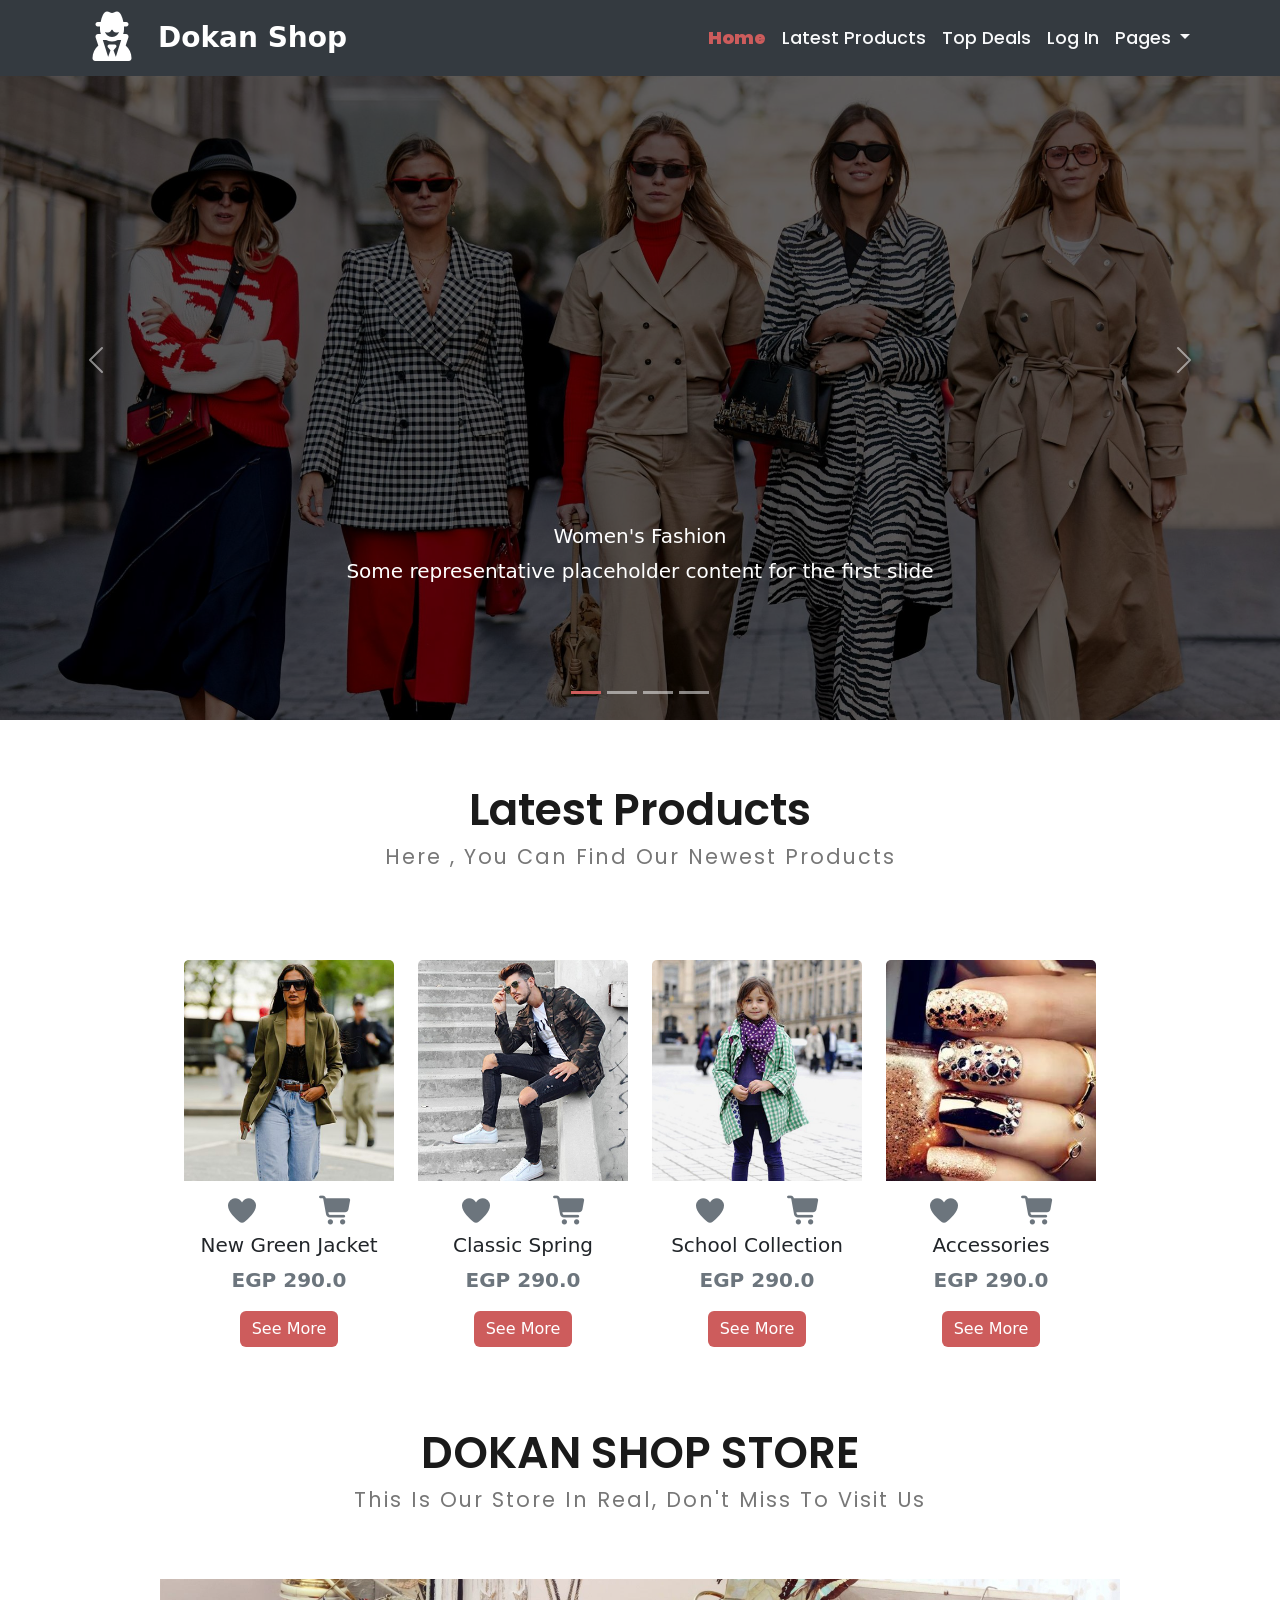
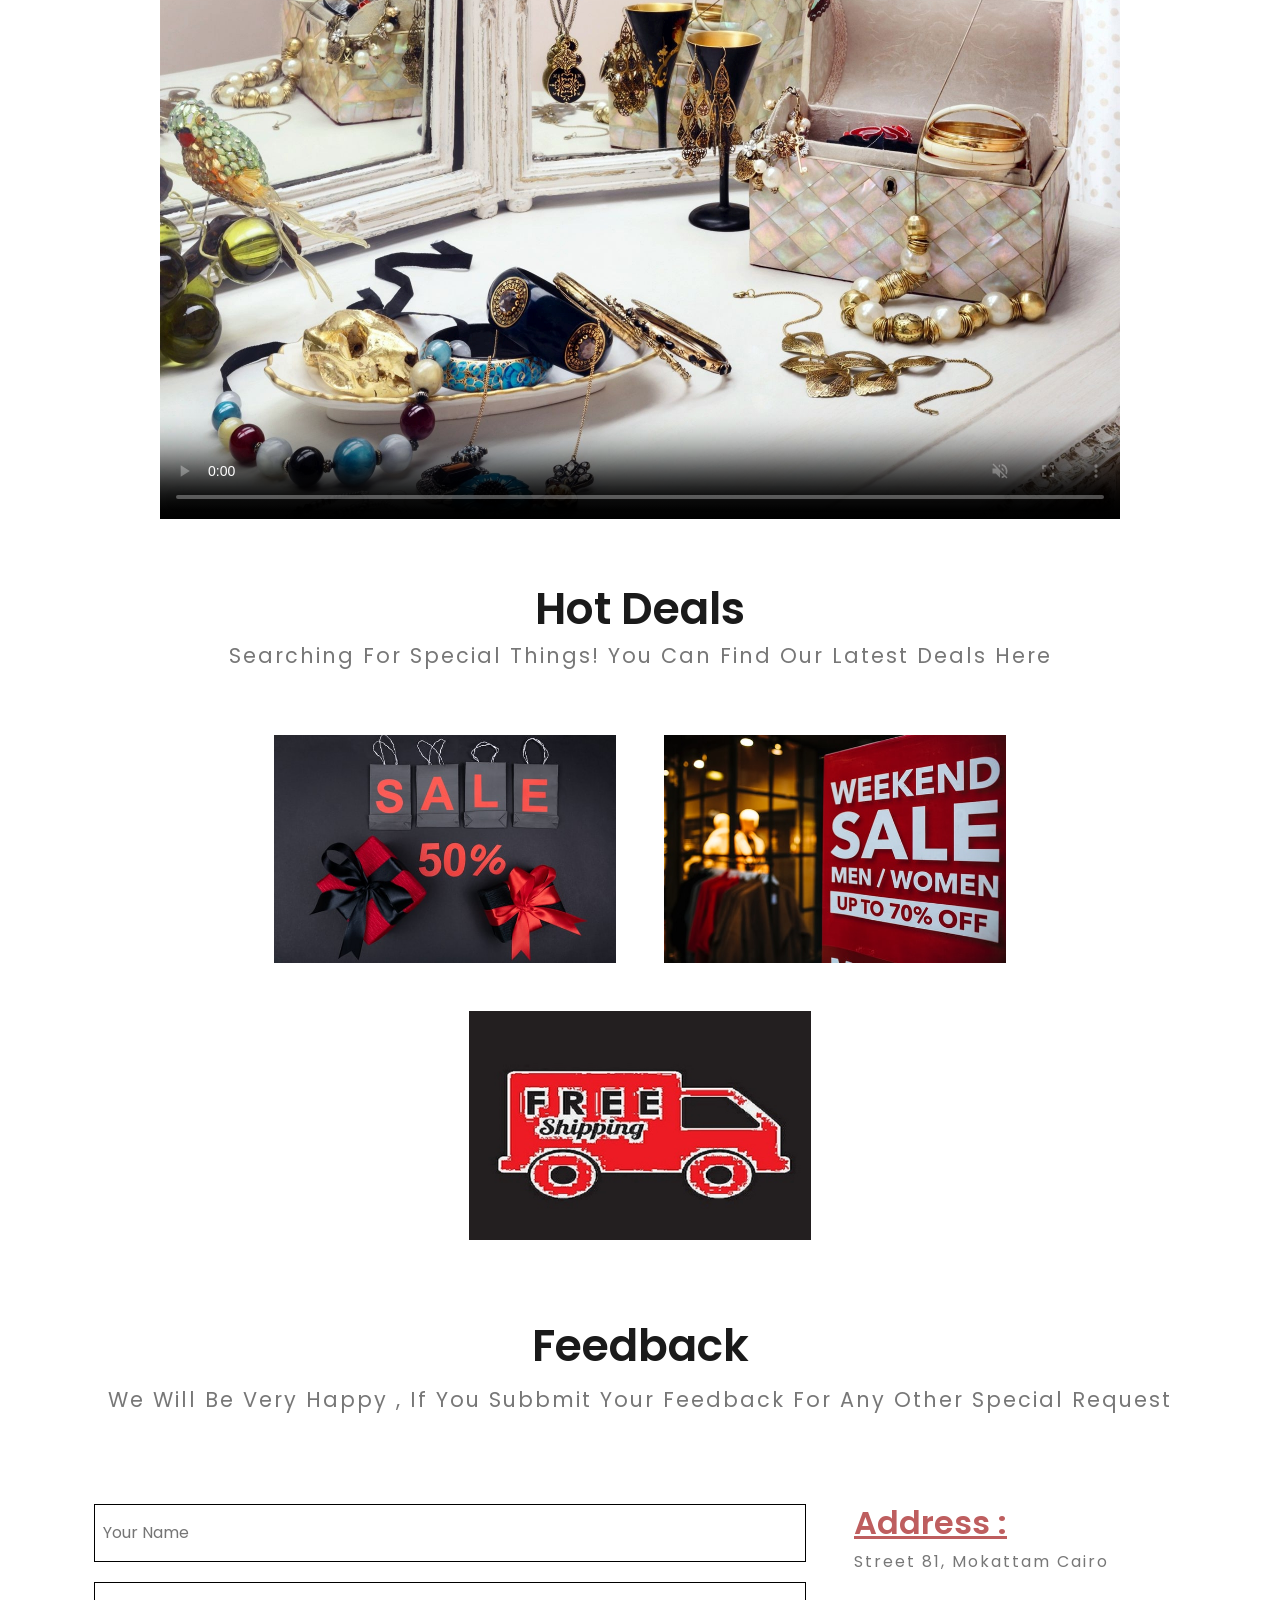
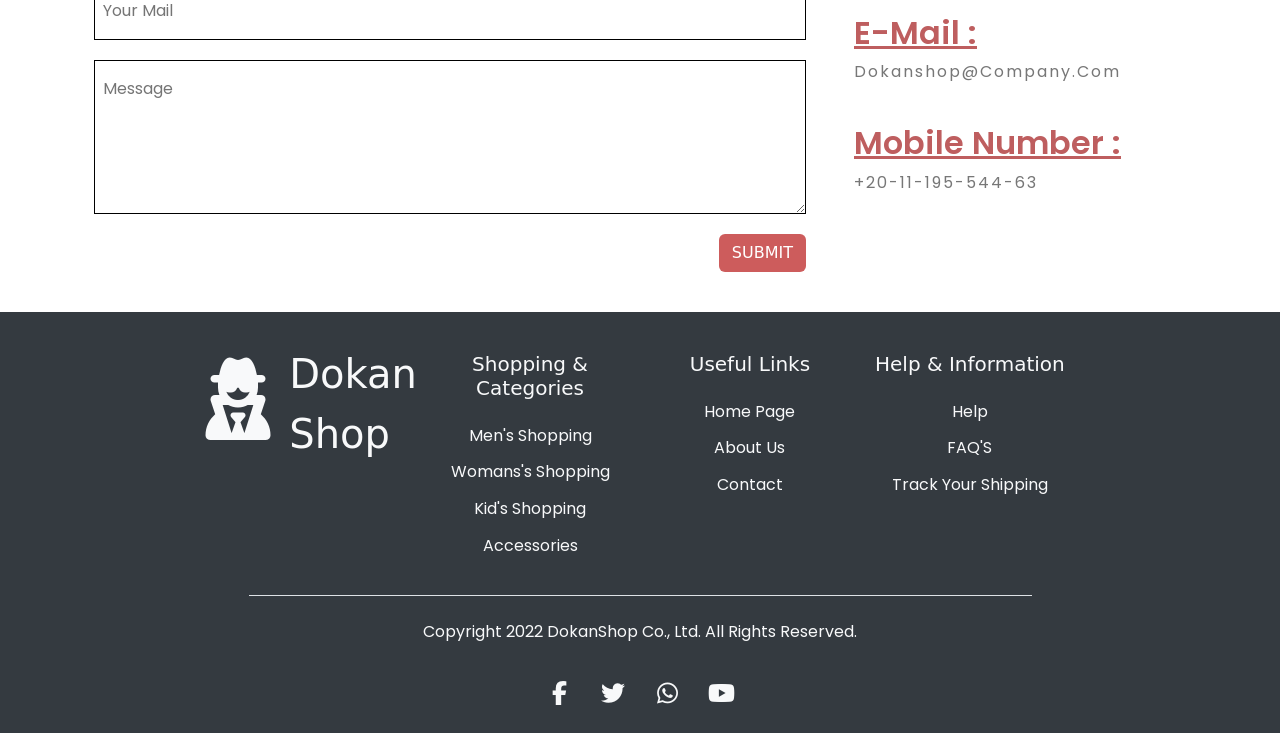
<file: index.html>
<!doctype html>
<html lang="en">
  <head>
    <meta charset="UTF-8" />
    <meta name="viewport" content="width=device-width, initial-scale=1.0" />
    <link
      href="https://fonts.googleapis.com/css2?family=Poppins:wght@400;600;700&display=swap"
      rel="stylesheet"
    />
    <link rel="stylesheet" href="CSS/bootstrap.min.css" />
    <link rel="stylesheet" href="CSS/all.min.css" />
    <link rel="stylesheet" href="CSS/index.css" />
    <link rel="icon" href="media/detective-spy-logo-free-vector.jpg" />
    <title>Dokan Shop</title>
  </head>
  <body>
    <!-- NAV -->
    <nav
      class="navbar navbar-expand-lg bg-grey position-fixed top-0 z-3 w-100"
      data-bs-theme="dark"
    >
      <div class="container fw-bolder">
        <a class="navbar-brand" href="#"
          ><i class="fas fa-user-secret size"></i
        ></a>
        <a class="navbar-brand fs-3" href="#">Dokan Shop</a>
        <button
          class="navbar-toggler"
          type="button"
          data-bs-toggle="collapse"
          data-bs-target="#navbarNav"
          aria-controls="navbarNav"
          aria-expanded="false"
          aria-label="Toggle navigation"
        >
          <span class="navbar-toggler-icon"></span>
        </button>
        <div
          class="collapse navbar-collapse justify-content-end"
          id="navbarNav"
        >
          <ul class="navbar-nav">
            <li class="nav-item">
              <a
                class="nav-link active fw-bolder nav_text home_c"
                aria-current="page"
                href="#"
                >Home</a
              >
            </li>
            <li class="nav-item">
              <a class="nav-link text-light nav_text" href="#Product"
                >Latest Products</a
              >
            </li>
            <li class="nav-item">
              <a class="nav-link text-light nav_text" href="#Deals"
                >Top Deals</a
              >
            </li>
            <li class="nav-item">
              <a class="nav-link text-light nav_text" href="html/LogIn.html"
                >Log In</a
              >
            </li>
            <li class="nav-item dropdown">
              <a
                class="nav-link dropdown-toggle text-light nav_text"
                href="#"
                role="button"
                data-bs-toggle="dropdown"
                aria-expanded="false"
              >
                Pages
              </a>
              <ul class="dropdown-menu">
                <li>
                  <a class="dropdown-item nav_text" href="html/About.html"
                    >About Us</a
                  >
                </li>
                <li>
                  <a class="dropdown-item nav_text" href="html/MenPage.html"
                    >Men's</a
                  >
                </li>
                <li>
                  <a class="dropdown-item nav_text" href="html/WomanPage.html"
                    >Women's</a
                  >
                </li>
                <li>
                  <a class="dropdown-item nav_text" href="html/KidsPage.html"
                    >Kid's</a
                  >
                </li>
                <li>
                  <a class="dropdown-item nav_text" href="html/Accessories.html"
                    >Accessories</a
                  >
                </li>
                <li><hr class="dropdown-divider nav_line" /></li>
                <li>
                  <a class="dropdown-item nav_text" href="html/Contact.html"
                    >Contact Us</a
                  >
                </li>
              </ul>
            </li>
          </ul>
        </div>
      </div>
    </nav>
    <!-- NAV -->

    <!-- Carousel -->
    <div id="carouselExampleIndicators" class="carousel slide mb-5">
      <div class="carousel-indicators indicators">
        <button
          type="button"
          data-bs-target="#carouselExampleIndicators"
          data-bs-slide-to="0"
          class="active"
          aria-current="true"
          aria-label="Slide 1"
        ></button>
        <button
          type="button"
          data-bs-target="#carouselExampleIndicators"
          data-bs-slide-to="1"
          aria-label="Slide 2"
        ></button>
        <button
          type="button"
          data-bs-target="#carouselExampleIndicators"
          data-bs-slide-to="2"
          aria-label="Slide 3"
        ></button>
        <button
          type="button"
          data-bs-target="#carouselExampleIndicators"
          data-bs-slide-to="3"
          aria-label="Slide 4"
        ></button>
      </div>
      <div class="carousel-inner">
        <div class="carousel-item active">
          <img
            src="media/women-001.jpg"
            class="d-block w-100 adjust"
            alt="Women's Fashion"
          />
          <div class="carousel-caption mb-lg-4 mb-sm-1 indicators top_70">
            <h1 class="fs-5">Women's Fashion</h1>
            <p class="fs-5 fw-light">
              Some representative placeholder content for the first slide
            </p>
          </div>
        </div>
        <div class="carousel-item">
          <img
            src="media/men-001.jpg"
            class="d-block w-100 adjust"
            alt="Men's Fashion"
          />
          <div class="carousel-caption mb-lg-4 mb-sm-1 fs-3 indicators top_70">
            <h1 class="fs-5">Men's Fashion</h1>
            <p class="fs-5 fw-light">
              Some representative placeholder content for the second slide
            </p>
          </div>
        </div>
        <div class="carousel-item">
          <img
            src="media/kid-001.jpg"
            class="d-block w-100 adjust"
            alt="Kid's Fashion"
          />
          <div class="carousel-caption mb-lg-4 mb-sm-1 fs-3 indicators top_70">
            <h1 class="fs-5">Kid's Fashion</h1>
            <p class="fs-5 fw-light">
              Some representative placeholder content for the third slide
            </p>
          </div>
        </div>
        <div class="carousel-item">
          <img
            src="media/accessories-001.jpg"
            class="d-block w-100 adjust"
            alt="Accessories"
          />
          <div class="carousel-caption mb-lg-4 mb-sm-1 fs-3 indicators top_70">
            <h1 class="fs-5">Accessories</h1>
            <p class="fs-5 fw-light">
              Some representative placeholder content for the fourth slide
            </p>
          </div>
        </div>
      </div>
      <button
        class="carousel-control-prev indicators"
        type="button"
        data-bs-target="#carouselExampleIndicators"
        data-bs-slide="prev"
      >
        <span class="carousel-control-prev-icon" aria-hidden="true"></span>
        <span class="visually-hidden">Previous</span>
      </button>
      <button
        class="carousel-control-next indicators"
        type="button"
        data-bs-target="#carouselExampleIndicators"
        data-bs-slide="next"
      >
        <span class="carousel-control-next-icon" aria-hidden="true"></span>
        <span class="visually-hidden">Next</span>
      </button>
    </div>
    <!-- Carousel -->

    <!-- Product -->
    <section
      class="d-flex flex-column align-items-center gap-5 p-3"
      id="Product"
    >
      <div class="title1">
        <h1 class="text-center main_title">Latest Products</h1>
        <p class="text-center prod_txt">
          here , you can find our newest products
        </p>
      </div>
      <div class="container prod2_w">
        <div class="row justify-content-evenly g-4">
          <!-- Card 1 -->
          <div class="card border-0 col-lg-3 col-md-6 col-sm-12 mt-5">
            <img
              src="media/women-01.jpg"
              class="card-img-top"
              alt="New Green Jacket"
            />
            <div
              class="card-body justify-content-center text-center d-flex align-items-center flex-column"
            >
              <div
                class="card_i d-flex justify-content-between text-center px-4 w-100 text-secondary mb-2"
              >
                <i class="fa-solid fa-heart fs-3 icon_hov"></i>
                <i class="fa-solid fa-cart-shopping fs-3 icon_hov"></i>
              </div>
              <h5 class="card-title">New Green Jacket</h5>
              <p class="card-text text-secondary fs-5 fw-bold">EGP 290.0</p>
              <a href="html/WomanPage.html" class="btn btn_cust">See More</a>
            </div>
          </div>
          <!-- Card 2 -->
          <div class="card border-0 col-lg-3 col-md-6 col-12 mt-5">
            <img
              src="media/men-01.jpg"
              class="card-img-top"
              alt="Classic Spring"
            />
            <div
              class="card-body justify-content-center text-center d-flex align-items-center flex-column"
            >
              <div
                class="card_i d-flex justify-content-between text-center px-4 w-100 text-secondary mb-2"
              >
                <i class="fa-solid fa-heart fs-3 icon_hov"></i>
                <i class="fa-solid fa-cart-shopping fs-3 icon_hov"></i>
              </div>
              <h5 class="card-title">Classic Spring</h5>
              <p class="card-text text-secondary fs-5 fw-bold">EGP 290.0</p>
              <a href="html/MenPage.html" class="btn btn_cust">See More</a>
            </div>
          </div>
          <!-- Card 3 -->
          <div class="card border-0 col-lg-3 col-md-6 col-sm-12 mt-5">
            <img
              src="media/kid-01.jpg"
              class="card-img-top"
              alt="School Collection"
            />
            <div
              class="card-body justify-content-center text-center d-flex align-items-center flex-column"
            >
              <div
                class="card_i d-flex justify-content-between text-center px-4 w-100 text-secondary mb-2"
              >
                <i class="fa-solid fa-heart fs-3 icon_hov"></i>
                <i class="fa-solid fa-cart-shopping fs-3 icon_hov"></i>
              </div>
              <h5 class="card-title">School Collection</h5>
              <p class="card-text text-secondary fs-5 fw-bold">EGP 290.0</p>
              <a href="html/KidsPage.html" class="btn btn_cust">See More</a>
            </div>
          </div>
          <!-- Card 4 -->
          <div class="card border-0 col-lg-3 col-md-6 col-sm-12 mt-5">
            <img
              src="media/accessories-01.jpg"
              class="card-img-top"
              alt="Accessories"
            />
            <div
              class="card-body justify-content-center text-center d-flex align-items-center flex-column"
            >
              <div
                class="card_i d-flex justify-content-between text-center px-4 w-100 text-secondary mb-2"
              >
                <i class="fa-solid fa-heart fs-3 icon_hov"></i>
                <i class="fa-solid fa-cart-shopping fs-3 icon_hov"></i>
              </div>
              <h5 class="card-title">Accessories</h5>
              <p class="card-text text-secondary fs-5 fw-bold">EGP 290.0</p>
              <a href="html/Accessories.html" class="btn btn_cust">See More</a>
            </div>
          </div>
        </div>
      </div>
    </section>
    <!-- Product -->

    <!-- Shop Video -->
    <section
      id="ShopVideo"
      class="d-flex justify-content-center align-items-center flex-column mt-5 gap-5"
    >
      <div class="text-center">
        <h1 class="main_title">DOKAN SHOP STORE</h1>
        <p class="prod_txt">
          This is Our Store In Real, Don't Miss To Visit Us
        </p>
      </div>

      <div class="video ratio ratio-16x9 w-75">
        <video
          controls
          muted
          class="object-fit-cover"
          poster="media/accessories-001.jpg"
        >
          <source src="media/videoplayback.mp4" type="video/mp4" />
        </video>
      </div>
    </section>
    <!-- Shop Video -->

    <!-- Deals -->
    <section
      id="Deals"
      class="d-flex flex-column justify-content-center align-items-center mt-5 p-3"
    >
      <div class="text-center pb-5">
        <h1 class="main_title">Hot Deals</h1>
        <p class="prod_txt">
          Searching For Special Things! You Can Find Our Latest Deals Here
        </p>
      </div>
      <div class="row justify-content-center g-5 prod2_w">
        <!-- Card1 -->
        <div
          class="deal_card position-relative d-flex justify-content-center align-items-center col-lg-5 col-md-6 col-12"
        >
          <img
            src="media/deal-02.jpg"
            alt="Black Friday Deal"
            class="w-100 h-auto d-block"
          />
          <div
            class="offer position-absolute d-flex flex-column text-light justify-content-center align-items-center text-center p-3"
          >
            <p class="offer_txt fs-2">Enjoy 50%</p>
            <p class="offer_txt fs-2">Discount On</p>
            <p class="offer_txt fs-2">Black Friday</p>
          </div>
        </div>
        <!-- Card2 -->
        <div
          class="deal_card position-relative d-flex justify-content-center align-items-center col-lg-5 col-md-6 col-12"
        >
          <img
            src="media/deal-03.jpg"
            alt="Weekend Deal"
            class="w-100 h-auto d-block"
          />
          <div
            class="offer position-absolute d-flex flex-column text-light justify-content-center align-items-center text-center p-3"
          >
            <p class="offer_txt fs-2">Enjoy Up To 70%</p>
            <p class="offer_txt fs-2">Sales On</p>
            <p class="offer_txt fs-2">Weekend</p>
          </div>
        </div>
        <!-- Card3 -->
        <div
          class="deal_card position-relative d-flex justify-content-center align-items-center col-lg-5 col-md-6 col-12"
        >
          <img
            src="media/deal-07.jpg"
            alt="Registration Deal"
            class="w-100 h-auto d-block"
          />
          <div
            class="offer position-absolute d-flex flex-column text-light justify-content-center align-items-center text-center p-3"
          >
            <p class="offer_txt fs-2">Enjoy Free</p>
            <p class="offer_txt fs-2">Delivery While</p>
            <p class="offer_txt fs-2">Register</p>
          </div>
        </div>
      </div>
    </section>
    <!-- Deals -->

    <!-- FORM -->
    <section id="Form" class="d-flex flex-column mt-5 p-3">
      <div class="d-flex flex-column gap-2 mb-5 text-center">
        <h1 class="main_title">Feedback</h1>
        <p class="prod_txt">
          We Will be Very Happy , If you Subbmit Your Feedback For Any Other
          Special Request
        </p>
      </div>
      <div class="container p-4">
        <div class="d-flex g-5 row align-content-start">
          <div class="col-lg-8 col-md-7 col-sm-12">
            <form class="w-100 d-flex flex-column gap-3">
              <input
                type="text"
                placeholder="Your Name"
                class="w-100 text-body-tertiary bg-body border border-black px-2 py-3 role"
                required
              />
              <input
                type="email"
                placeholder="Your Mail"
                class="w-100 text-body-tertiary bg-body border border-black px-2 py-3 role"
                required
              />
              <textarea
                placeholder="Message"
                class="w-100 text-body-tertiary bg-body border border-black px-2 py-3 role"
                rows="5"
                required
              ></textarea>
              <div class="d-flex justify-content-end">
                <button type="submit" class="btn nav_line btn_stretch">
                  SUBMIT
                </button>
              </div>
            </form>
          </div>
          <div
            class="d-flex flex-column gap-4 col-lg-4 col-md-5 col-sm-12 justify-content-start align-items-start form_center mt-5 address_media"
          >
            <div>
              <h2 class="address_title fs-2">Address :</h2>
              <p class="feed_txt">Street 81, Mokattam Cairo</p>
            </div>
            <div>
              <h2 class="address_title fs-2">E-Mail :</h2>
              <p class="feed_txt">Dokanshop@Company.Com</p>
            </div>
            <div>
              <h2 class="address_title fs-2">Mobile Number :</h2>
              <p class="feed_txt">+20-11-195-544-63</p>
            </div>
          </div>
        </div>
      </div>
    </section>
    <!-- FORM -->

    <!-- END -->
    <footer id="End" class="bg-grey">
      <div
        class="container d-flex justify-content-center align-items-center flex-column px-5 py-3"
      >
        <div class="up_section justify-content-evenly text-light row">
          <div
            class="d-flex col-lg-3 col-md-6 col-sm-12 justify-content-center gap-3 pt-3"
          >
            <i class="fas fa-user-secret logo pt-3"></i>
            <p class="Large_text">
              Dokan<br />
              Shop
            </p>
          </div>
          <div
            class="d-flex flex-column g-4 text-center col-lg-3 col-md-6 col-sm-12"
          >
            <h2 class="fs-5 mb-4">Shopping & Categories</h2>
            <a
              class="fs-6 nav_txt text-decoration-none text-light end_txt"
              href="html/MenPage.html"
              >Men's Shopping</a
            >
            <a
              class="fs-6 nav_txt text-decoration-none text-light end_txt"
              href="html/WomanPage.html"
              >Womans's Shopping</a
            >
            <a
              class="fs-6 nav_txt text-decoration-none text-light end_txt"
              href="html/KidsPage.html"
              >Kid's Shopping</a
            >
            <a
              class="fs-6 nav_txt text-decoration-none text-light end_txt"
              href="html/Accessories.html"
              >Accessories</a
            >
          </div>
          <div
            class="d-flex flex-column g-4 text-center col-lg-3 col-md-6 col-sm-12"
          >
            <h2 class="fs-5 mb-4">Useful Links</h2>
            <a
              class="fs-6 nav_txt text-decoration-none text-light end_txt"
              href="#"
              >Home Page</a
            >
            <a
              class="fs-6 nav_txt text-decoration-none text-light end_txt"
              href="html/About.html"
              >About Us</a
            >
            <a
              class="fs-6 nav_txt text-decoration-none text-light end_txt"
              href="html/Contact.html"
              >Contact</a
            >
          </div>
          <div
            class="d-flex flex-column g-4 text-center col-lg-3 col-md-6 col-sm-12"
          >
            <h2 class="fs-5 mb-4">Help & Information</h2>
            <a class="fs-6 nav_txt text-decoration-none text-light end_txt"
              >Help</a
            >
            <a class="fs-6 nav_txt text-decoration-none text-light end_txt"
              >FAQ'S</a
            >
            <a class="fs-6 nav_txt text-decoration-none text-light end_txt"
              >Track Your Shipping</a
            >
          </div>
        </div>
        <div
          class="down_section border-top w-50 mt-4 align-items-center justify-content-center w-75"
        >
          <div class="py-4 d-flex justify-content-center align-items-center">
            <p class="fs-6 nav_txt text-decoration-none text-light text-center">
              Copyright 2022 DokanShop Co., Ltd. All Rights Reserved.
            </p>
          </div>
          <div class="d-flex gap-4 justify-content-center">
            <a href="https://www.facebook.com/" class="text-decoration-none">
              <i
                class="fa-brands fa-facebook-f fs-4 end_icon text-light facebook"
              ></i
            ></a>

            <a href="https://www.x.com/" class="text-decoration-none"
              ><i
                class="fa-brands fa-twitter fs-4 end_icon text-light twitter"
              ></i
            ></a>
            <a href="https://www.whatsapp.com/" class="text-decoration-none"
              ><i
                class="fa-brands fa-whatsapp fs-4 end_icon text-light whatsapp"
              ></i
            ></a>
            <a href="https://www.youtube.com/" class="text-decoration-none"
              ><i
                class="fa-brands fa-youtube fs-4 end_icon text-light youtube"
              ></i
            ></a>
          </div>
        </div>
      </div>
    </footer>
    <!-- END -->
    <script src="JS/bootstrap.bundle.min.js"></script>
  </body>
</html>
</file>
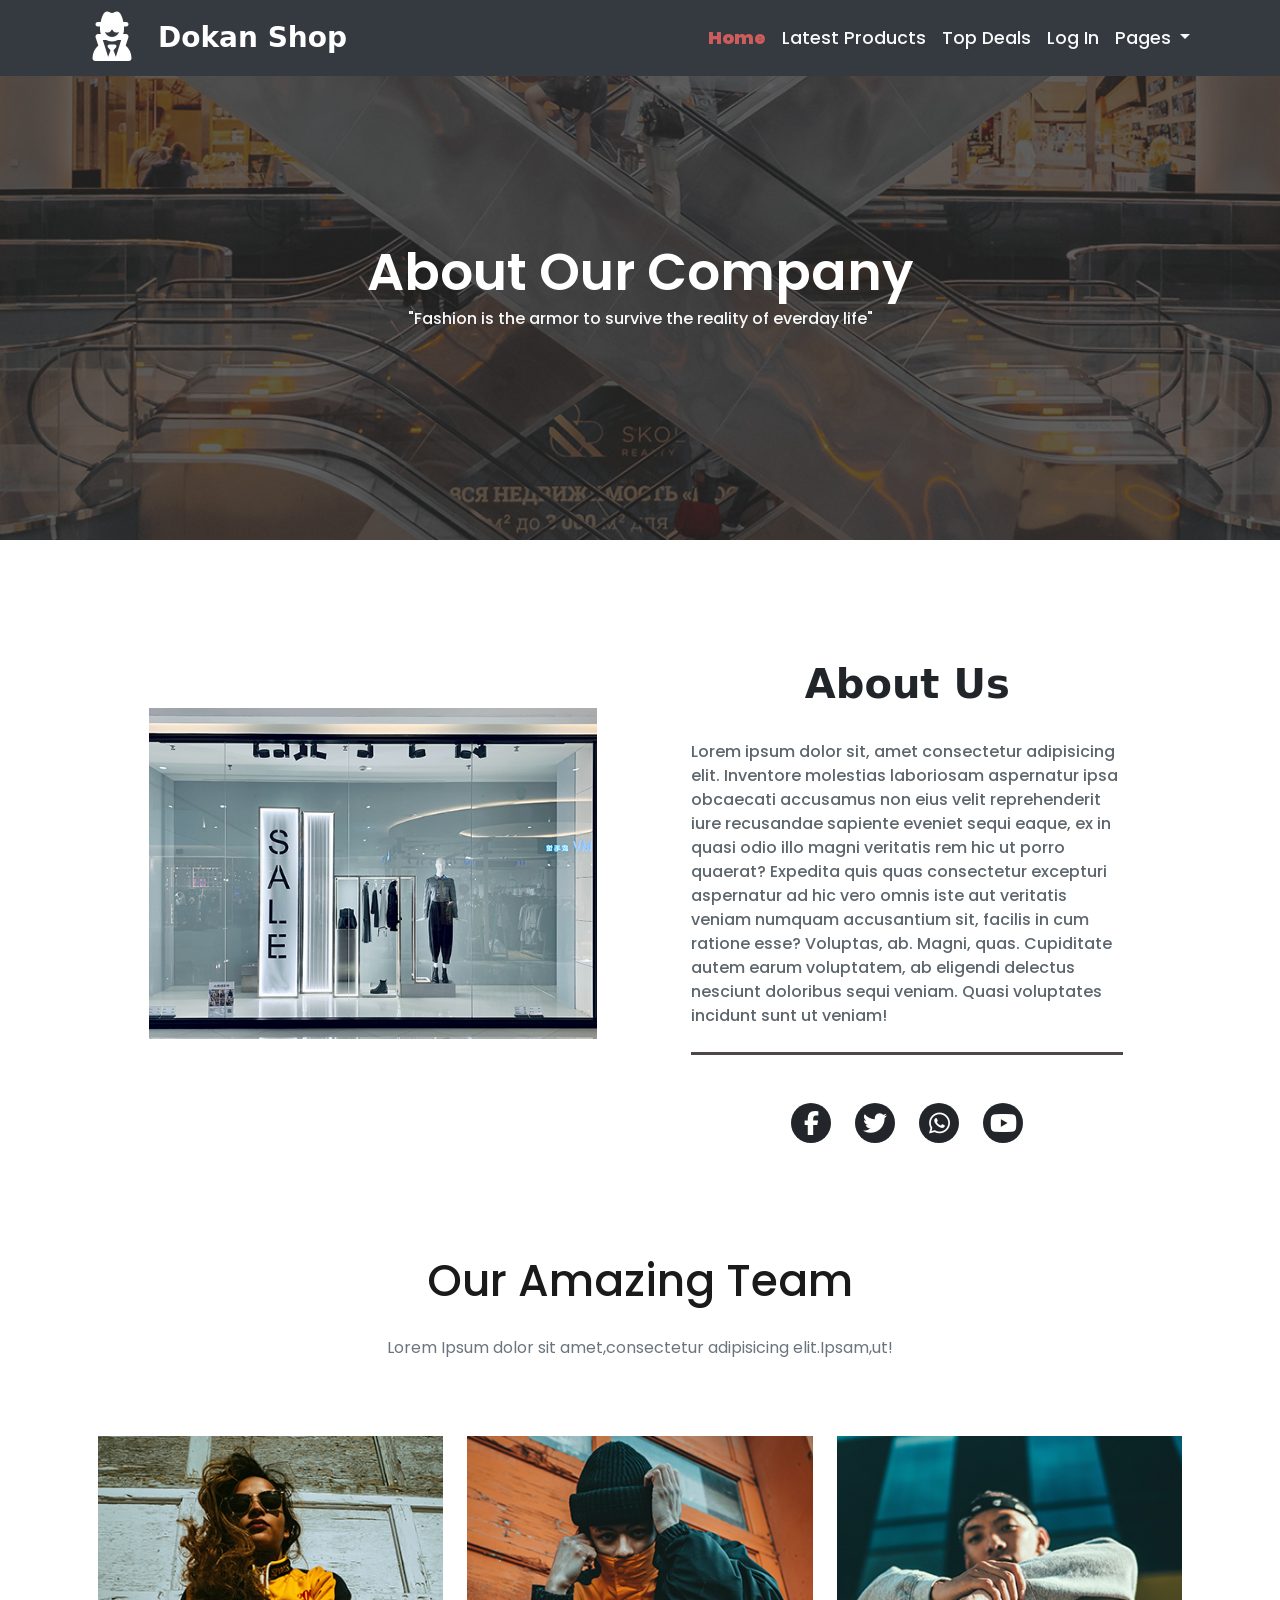
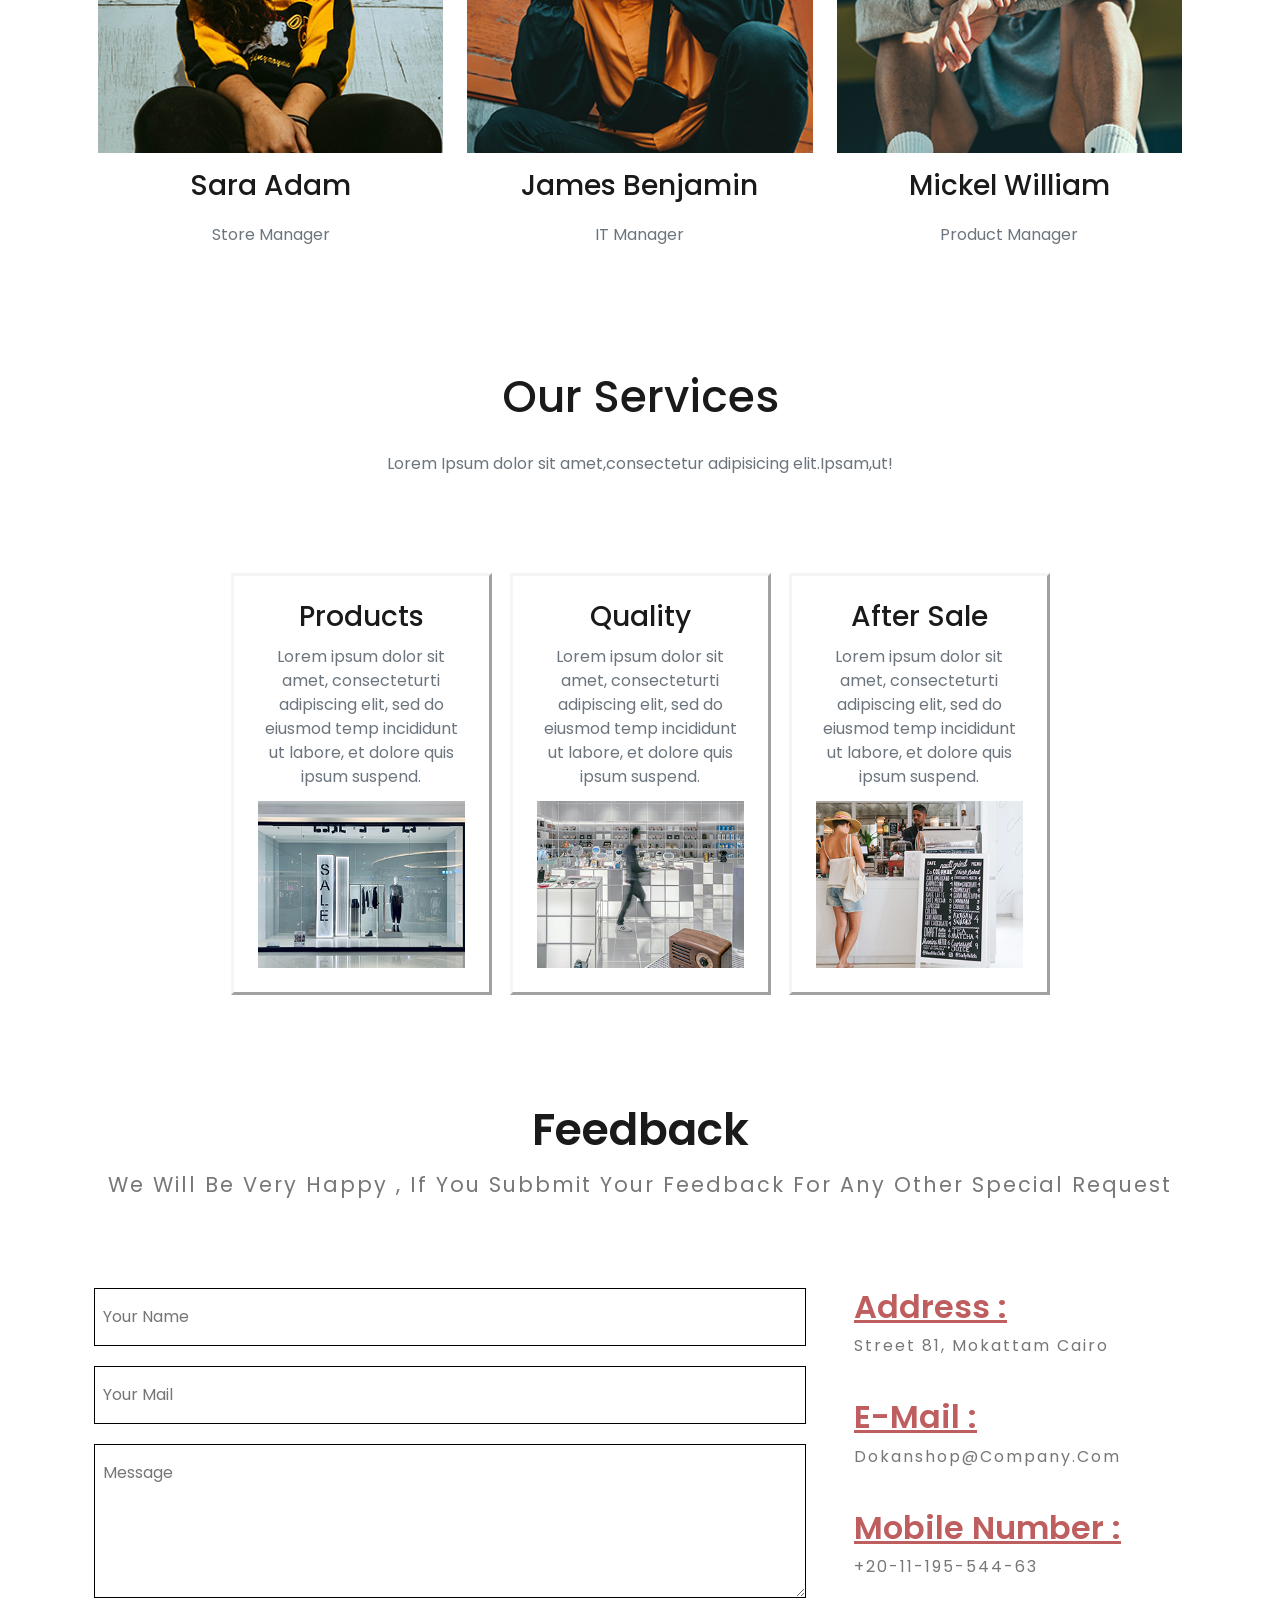
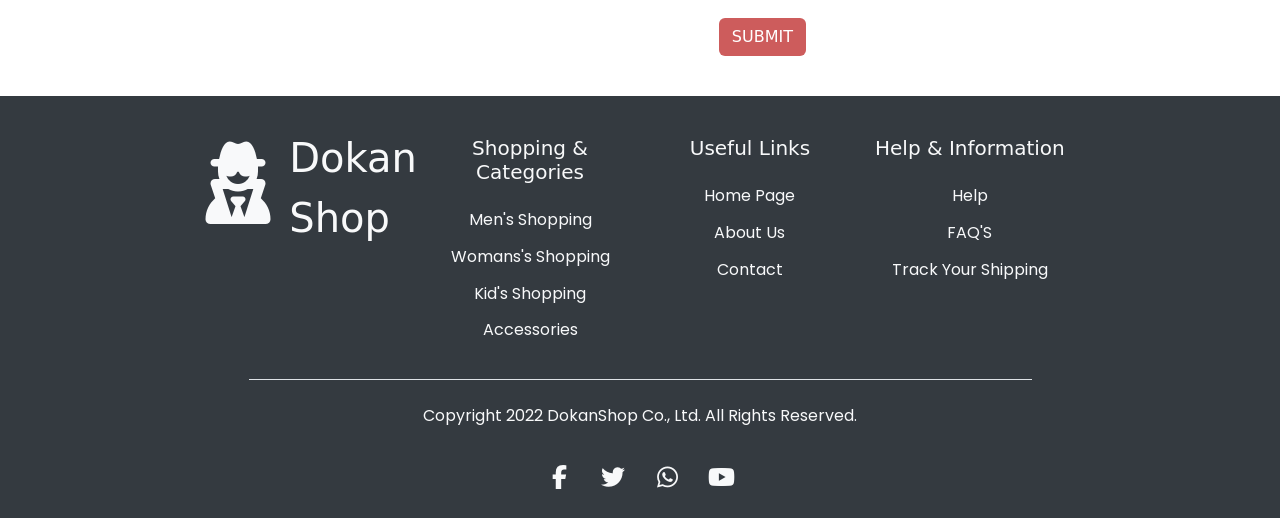
<file: html/About.html>
<!doctype html>
<html lang="en">
  <head>
    <meta charset="UTF-8" />
    <meta name="viewport" content="width=device-width, initial-scale=1.0" />
    <link
      href="https://fonts.googleapis.com/css2?family=Poppins:wght@400;600;700&display=swap"
      rel="stylesheet"
    />
    <link rel="stylesheet" href="../CSS/bootstrap.min.css" />
    <link rel="stylesheet" href="../CSS/all.min.css" />
    <link rel="stylesheet" href="../CSS/index.css" />
    <link rel="icon" href="../media/detective-spy-logo-free-vector.jpg" />
    <title>Dokan Shop | about</title>
  </head>
  <body>
    <!-- NAV -->
    <nav
      class="navbar navbar-expand-lg bg-grey position-fixed top-0 z-3 w-100"
      data-bs-theme="dark"
    >
      <div class="container fw-bolder">
        <a class="navbar-brand" href="#"
          ><i class="fas fa-user-secret size"></i
        ></a>
        <a class="navbar-brand fs-3" href="#">Dokan Shop</a>
        <button
          class="navbar-toggler"
          type="button"
          data-bs-toggle="collapse"
          data-bs-target="#navbarNav"
          aria-controls="navbarNav"
          aria-expanded="false"
          aria-label="Toggle navigation"
        >
          <span class="navbar-toggler-icon"></span>
        </button>
        <div
          class="collapse navbar-collapse justify-content-end"
          id="navbarNav"
        >
          <ul class="navbar-nav">
            <li class="nav-item">
              <a
                class="nav-link active fw-bolder nav_text home_c"
                aria-current="page"
                href="../index.html"
                >Home</a
              >
            </li>
            <li class="nav-item">
              <a
                class="nav-link text-light nav_text"
                href="../index.html#Product"
                >Latest Products</a
              >
            </li>
            <li class="nav-item">
              <a class="nav-link text-light nav_text" href="../index.html#Deals"
                >Top Deals</a
              >
            </li>
            <li class="nav-item">
              <a class="nav-link text-light nav_text" href="LogIn.html"
                >Log In</a
              >
            </li>
            <li class="nav-item dropdown">
              <a
                class="nav-link dropdown-toggle text-light nav_text"
                href="#"
                role="button"
                data-bs-toggle="dropdown"
                aria-expanded="false"
              >
                Pages
              </a>
              <ul class="dropdown-menu">
                <li>
                  <a class="dropdown-item nav_text" href="Contact.html"
                    >Contact Us</a
                  >
                </li>
                <li><hr class="dropdown-divider nav_line" /></li>
                <li>
                  <a class="dropdown-item nav_text" href="MenPage.html"
                    >Men's</a
                  >
                </li>
                <li>
                  <a class="dropdown-item nav_text" href="WomanPage.html"
                    >Woman's</a
                  >
                </li>
                <li>
                  <a class="dropdown-item nav_text" href="KidsPage.html"
                    >Kids</a
                  >
                </li>
                <li>
                  <a class="dropdown-item nav_text" href="Accessories.html"
                    >Accessories</a
                  >
                </li>
              </ul>
            </li>
          </ul>
        </div>
      </div>
    </nav>
    <!-- NAV -->

    <!-- Upper -->
    <div
      class="banner-section d-flex flex-column justify-content-center align-items-center text-center text-white mb-5"
    >
      <div class="d-flex flex-column p-3 mt-5">
        <h1 class="display-4 page_title">About Our Company</h1>
        <p class="about_txt text-light">
          "Fashion is the armor to survive the reality of everday life"
        </p>
      </div>
    </div>
    <!-- Upper -->

    <!-- About Us -->
    <div class="container p-3">
      <div class="d-flex justify-content-evenly align-items-center my-5 row">
        <div class="col-lg-5 col-12 mb-5">
          <img
            src="../media/About/about-left-image.jpg"
            width="100%"
            alt="about_img"
          />
        </div>
        <div
          class="d-flex justify-content-center flex-column gap-4 align-items-center col-lg-5 col-12"
        >
          <div
            class="d-flex justify-content-center flex-column gap-4 align-items-center p-2"
          >
            <h1 class="text-center fs-1 fw-bold">About Us</h1>
            <p class="border_bottom pb-4 about_align about_txt">
              Lorem ipsum dolor sit, amet consectetur adipisicing elit.
              Inventore molestias laboriosam aspernatur ipsa obcaecati accusamus
              non eius velit reprehenderit iure recusandae sapiente eveniet
              sequi eaque, ex in quasi odio illo magni veritatis rem hic ut
              porro quaerat? Expedita quis quas consectetur excepturi aspernatur
              ad hic vero omnis iste aut veritatis veniam numquam accusantium
              sit, facilis in cum ratione esse? Voluptas, ab. Magni, quas.
              Cupiditate autem earum voluptatem, ab eligendi delectus nesciunt
              doloribus sequi veniam. Quasi voluptates incidunt sunt ut veniam!
            </p>
          </div>
          <div
            class="d-flex gap-lg-4 gap-3 justify-content-center align-items-center"
          >
            <a href="https://www.facebook.com/" class="text-decoration-none">
              <i
                class="fa-brands fa-facebook-f fs-4 about_icon d-flex justify-content-center align-items-center"
              ></i
            ></a>

            <a href="https://www.x.com/" class="text-decoration-none"
              ><i
                class="fa-brands fa-twitter fs-4 about_icon d-flex justify-content-center align-items-center"
              ></i></a
            ><a href="https://www.whatsapp.com/" class="text-decoration-none"
              ><i
                class="fa-brands fa-whatsapp fs-4 about_icon d-flex justify-content-center align-items-center"
              ></i></a
            ><a href="https://www.youtube.com/" class="text-decoration-none"
              ><i
                class="fa-brands fa-youtube fs-4 about_icon d-flex justify-content-center align-items-center"
              ></i
            ></a>
          </div>
        </div>
      </div>
    </div>
    <!-- About Us -->

    <!-- Team -->
    <div class="container pt-5">
      <div
        class="d-flex justify-content-center align-items-center flex-column gap-4 text-center"
      >
        <h1 class="team_title">Our Amazing Team</h1>
        <p class="role">
          Lorem Ipsum dolor sit amet,consectetur adipisicing elit.Ipsam,ut!
        </p>
      </div>

      <div
        class="d-flex justify-content-evenly align-items-center py-5 row p-3"
      >
        <div
          class="d-flex justify-content-center align-items-center flex-column gap-3 col-lg-4 col-12 my-4"
        >
          <img
            src="../media/About/team-member-01.jpg"
            width="100%"
            alt="about_img"
          />
          <h2 class="name">Sara Adam</h2>
          <p class="role">Store Manager</p>
        </div>
        <div
          class="d-flex justify-content-center align-items-center flex-column gap-3 col-lg-4 col-12 my-4"
        >
          <img
            src="../media/About/team-member-02.jpg"
            width="100%"
            alt="about_img"
          />
          <h2 class="name">James Benjamin</h2>
          <p class="role">IT Manager</p>
        </div>
        <div
          class="d-flex justify-content-center align-items-center flex-column gap-3 col-lg-4 col-12 my-4"
        >
          <img
            src="../media/About/team-member-03.jpg"
            width="100%"
            alt="about_img"
          />
          <h2 class="name">Mickel William</h2>
          <p class="role">Product Manager</p>
        </div>
      </div>
    </div>
    <!-- Team -->

    <!-- Services -->
    <div>
      <div
        class="d-flex justify-content-center align-items-center flex-column gap-4 text-center py-5"
      >
        <h1 class="team_title">Our Services</h1>
        <p class="role">
          Lorem Ipsum dolor sit amet,consectetur adipisicing elit.Ipsam,ut!
        </p>
      </div>
      <div class="container p-4">
        <div class="row justify-content-center align-items-center g-4">
          <!-- Card1 -->
          <div class="col-lg-3 col-md-9 col-12">
            <div
              class="d-flex justify-content-center align-items-center flex-column gap-2 text-center p-4 card_border my-4"
            >
              <h2 class="name">Products</h2>
              <p class="role">
                Lorem ipsum dolor sit amet, consecteturti adipiscing elit, sed
                do eiusmod temp incididunt ut labore, et dolore quis ipsum
                suspend.
              </p>
              <img src="../media/About/service-01.jpg" alt="" width="100%" />
            </div>
          </div>

          <!-- Card2 -->
          <div class="col-lg-3 col-md-9 col-12">
            <div
              class="d-flex justify-content-center align-items-center flex-column gap-2 text-center p-4 card_border my-4"
            >
              <h2 class="name">Quality</h2>
              <p class="role">
                Lorem ipsum dolor sit amet, consecteturti adipiscing elit, sed
                do eiusmod temp incididunt ut labore, et dolore quis ipsum
                suspend.
              </p>
              <img src="../media/About/service-02.jpg" alt="" width="100%" />
            </div>
          </div>
          <!-- Card3 -->
          <div class="col-lg-3 col-md-9 col-12">
            <div
              class="d-flex justify-content-center align-items-center flex-column gap-2 text-center p-4 card_border my-4"
            >
              <h2 class="name">After Sale</h2>
              <p class="role">
                Lorem ipsum dolor sit amet, consecteturti adipiscing elit, sed
                do eiusmod temp incididunt ut labore, et dolore quis ipsum
                suspend.
              </p>
              <img src="../media/About/service-03.jpg" alt="" width="100%" />
            </div>
          </div>
        </div>
      </div>
    </div>
    <!-- Services -->

    <!-- FORM -->
    <section id="Form" class="d-flex flex-column mt-5 p-3">
      <div class="d-flex flex-column gap-2 mb-5 text-center">
        <h1 class="main_title">Feedback</h1>
        <p class="prod_txt">
          We Will be Very Happy , If you Subbmit Your Feedback For Any Other
          Special Request
        </p>
      </div>
      <div class="container p-4">
        <div class="d-flex g-5 row align-content-start">
          <div class="col-lg-8 col-md-7 col-sm-12">
            <form class="w-100 d-flex flex-column gap-3">
              <input
                type="text"
                placeholder="Your Name"
                class="w-100 text-body-tertiary bg-body border border-black px-2 py-3 role"
                required
              />
              <input
                type="email"
                placeholder="Your Mail"
                class="w-100 text-body-tertiary bg-body border border-black px-2 py-3 role"
                required
              />
              <textarea
                placeholder="Message"
                class="w-100 text-body-tertiary bg-body border border-black px-2 py-3 role"
                rows="5"
                required
              ></textarea>
              <div class="d-flex justify-content-end">
                <button type="submit" class="btn nav_line btn_stretch">
                  SUBMIT
                </button>
              </div>
            </form>
          </div>
          <div
            class="d-flex flex-column gap-4 col-lg-4 col-md-5 col-sm-12 justify-content-start align-items-start form_center mt-5 address_media"
          >
            <div>
              <h2 class="address_title fs-2">Address :</h2>
              <p class="feed_txt">Street 81, Mokattam Cairo</p>
            </div>
            <div>
              <h2 class="address_title fs-2">E-Mail :</h2>
              <p class="feed_txt">Dokanshop@Company.Com</p>
            </div>
            <div>
              <h2 class="address_title fs-2">Mobile Number :</h2>
              <p class="feed_txt">+20-11-195-544-63</p>
            </div>
          </div>
        </div>
      </div>
    </section>
    <!-- FORM -->

    <!-- END -->
    <footer id="End" class="bg-grey">
      <div
        class="container d-flex justify-content-center align-items-center flex-column px-5 py-3"
      >
        <div class="up_section justify-content-evenly text-light row">
          <div
            class="d-flex col-lg-3 col-md-6 col-sm-12 justify-content-center gap-3 pt-3"
          >
            <i class="fas fa-user-secret logo pt-3"></i>
            <p class="Large_text">
              Dokan<br />
              Shop
            </p>
          </div>
          <div
            class="d-flex flex-column g-4 text-center col-lg-3 col-md-6 col-sm-12"
          >
            <h2 class="fs-5 mb-4">Shopping & Categories</h2>
            <a
              class="fs-6 nav_txt text-decoration-none text-light end_txt"
              href="../html/MenPage.html"
              >Men's Shopping</a
            >
            <a
              class="fs-6 nav_txt text-decoration-none text-light end_txt"
              href="../html/WomanPage.html"
              >Womans's Shopping</a
            >
            <a
              class="fs-6 nav_txt text-decoration-none text-light end_txt"
              href="../html/KidsPage.html"
              >Kid's Shopping</a
            >
            <a
              class="fs-6 nav_txt text-decoration-none text-light end_txt"
              href="../html/Accessories.html"
              >Accessories</a
            >
          </div>
          <div
            class="d-flex flex-column g-4 text-center col-lg-3 col-md-6 col-sm-12"
          >
            <h2 class="fs-5 mb-4">Useful Links</h2>
            <a
              class="fs-6 nav_txt text-decoration-none text-light end_txt"
              href="../index.html"
              >Home Page</a
            >
            <a
              class="fs-6 nav_txt text-decoration-none text-light end_txt"
              href="../html/About.html"
              >About Us</a
            >
            <a
              class="fs-6 nav_txt text-decoration-none text-light end_txt"
              href="../html/Contact.html"
              >Contact</a
            >
          </div>
          <div
            class="d-flex flex-column g-4 text-center col-lg-3 col-md-6 col-sm-12"
          >
            <h2 class="fs-5 mb-4">Help & Information</h2>
            <a class="fs-6 nav_txt text-decoration-none text-light end_txt"
              >Help</a
            >
            <a class="fs-6 nav_txt text-decoration-none text-light end_txt"
              >FAQ'S</a
            >
            <a class="fs-6 nav_txt text-decoration-none text-light end_txt"
              >Track Your Shipping</a
            >
          </div>
        </div>
        <div
          class="down_section border-top w-50 mt-4 align-items-center justify-content-center w-75"
        >
          <div class="py-4 d-flex justify-content-center align-items-center">
            <p class="fs-6 nav_txt text-decoration-none text-light text-center">
              Copyright 2022 DokanShop Co., Ltd. All Rights Reserved.
            </p>
          </div>
          <div class="d-flex gap-4 justify-content-center">
            <a href="https://www.facebook.com/" class="text-decoration-none">
              <i
                class="fa-brands fa-facebook-f fs-4 end_icon text-light facebook"
              ></i
            ></a>

            <a href="https://www.x.com/" class="text-decoration-none"
              ><i
                class="fa-brands fa-twitter fs-4 end_icon text-light twitter"
              ></i
            ></a>
            <a href="https://www.whatsapp.com/" class="text-decoration-none"
              ><i
                class="fa-brands fa-whatsapp fs-4 end_icon text-light whatsapp"
              ></i
            ></a>
            <a href="https://www.youtube.com/" class="text-decoration-none"
              ><i
                class="fa-brands fa-youtube fs-4 end_icon text-light youtube"
              ></i
            ></a>
          </div>
        </div>
      </div>
    </footer>
    <!-- END -->

    <script src="../JS/bootstrap.bundle.min.js"></script>
  </body>
</html>
</file>
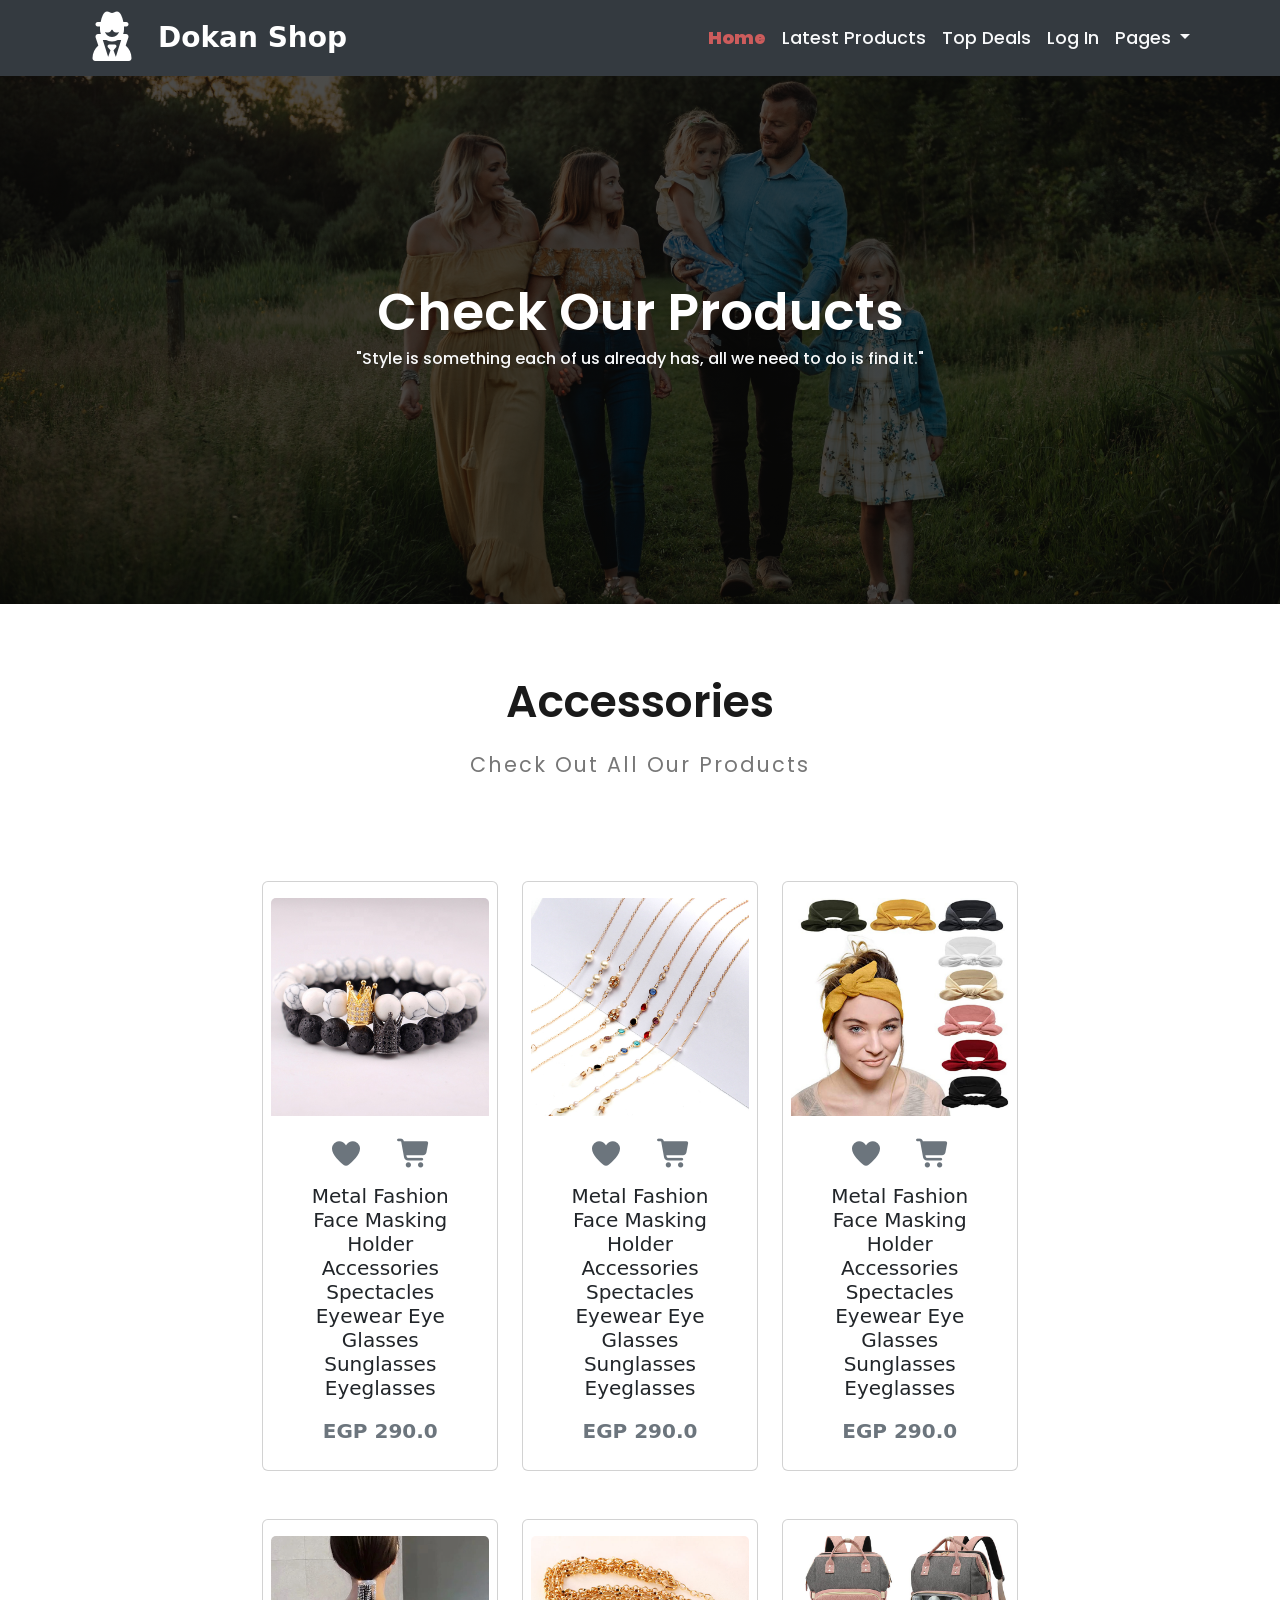
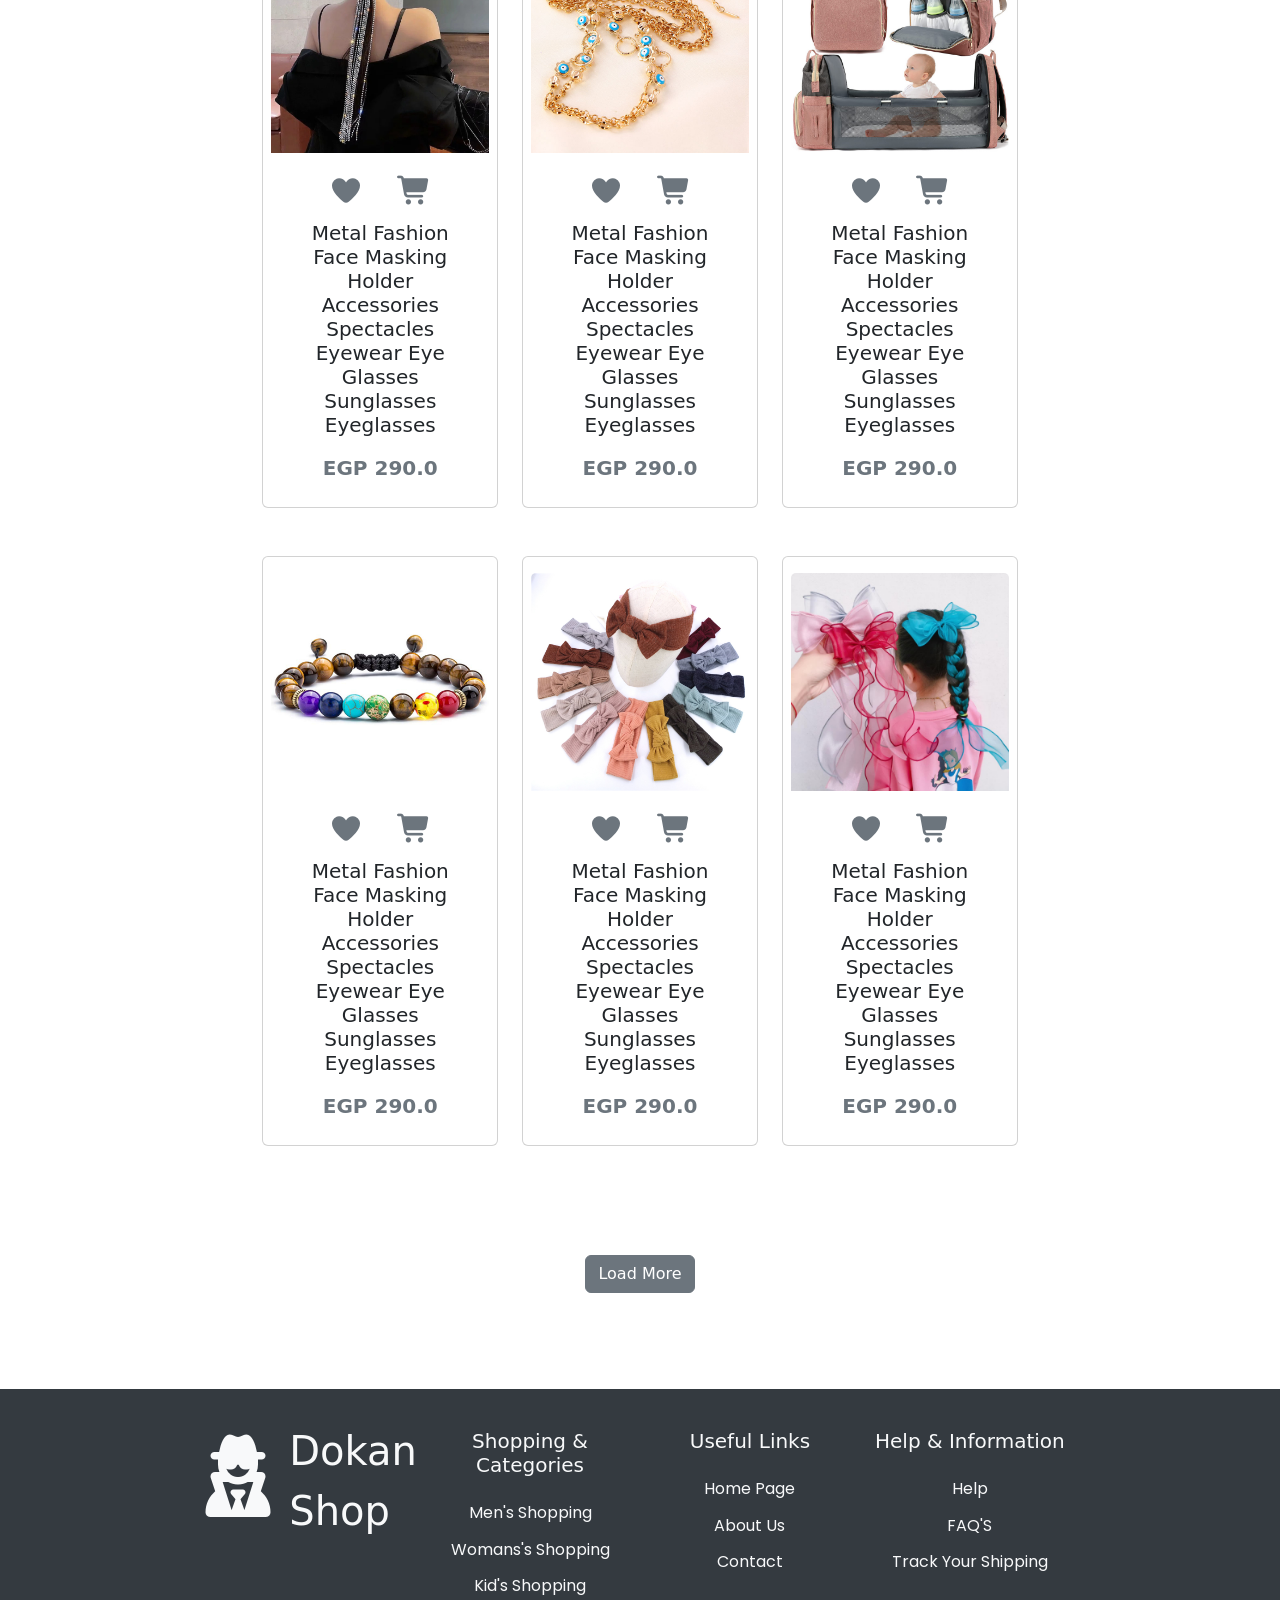
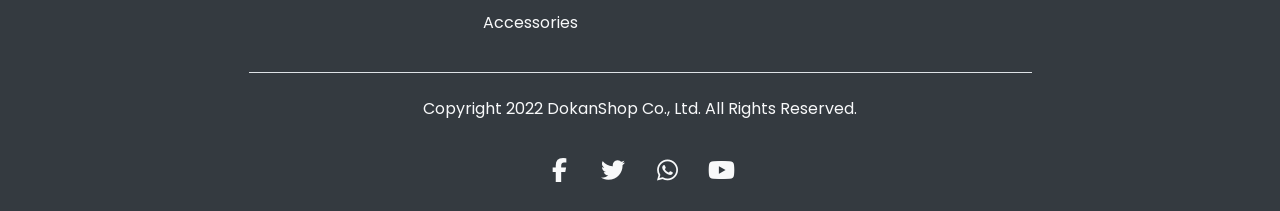
<file: html/Accessories.html>
<!doctype html>
<html lang="en">
  <head>
    <meta charset="UTF-8" />
    <meta name="viewport" content="width=device-width, initial-scale=1.0" />
    <link
      href="https://fonts.googleapis.com/css2?family=Poppins:wght@400;600;700&display=swap"
      rel="stylesheet"
    />
    <link rel="stylesheet" href="../CSS/bootstrap.min.css" />
    <link rel="stylesheet" href="../CSS/all.min.css" />
    <link rel="stylesheet" href="../CSS/index.css" />
    <link rel="icon" href="../media/detective-spy-logo-free-vector.jpg" />
    <title>Dokan Shop | accessories products</title>
  </head>
  <body>
    <!-- NAV -->
    <nav
      class="navbar navbar-expand-lg bg-grey position-fixed top-0 z-3 w-100"
      data-bs-theme="dark"
    >
      <div class="container fw-bolder">
        <a class="navbar-brand" href="#"
          ><i class="fas fa-user-secret size"></i
        ></a>
        <a class="navbar-brand fs-3" href="#">Dokan Shop</a>
        <button
          class="navbar-toggler"
          type="button"
          data-bs-toggle="collapse"
          data-bs-target="#navbarNav"
          aria-controls="navbarNav"
          aria-expanded="false"
          aria-label="Toggle navigation"
        >
          <span class="navbar-toggler-icon"></span>
        </button>
        <div
          class="collapse navbar-collapse justify-content-end"
          id="navbarNav"
        >
          <ul class="navbar-nav">
            <li class="nav-item">
              <a
                class="nav-link active fw-bolder nav_text home_c"
                aria-current="page"
                href="../index.html"
                >Home</a
              >
            </li>
            <li class="nav-item">
              <a
                class="nav-link text-light nav_text"
                href="../index.html#Product"
                >Latest Products</a
              >
            </li>
            <li class="nav-item">
              <a class="nav-link text-light nav_text" href="../index.html#Deals"
                >Top Deals</a
              >
            </li>
            <li class="nav-item">
              <a class="nav-link text-light nav_text" href="LogIn.html"
                >Log In</a
              >
            </li>
            <li class="nav-item dropdown">
              <a
                class="nav-link dropdown-toggle text-light nav_text"
                href="#"
                role="button"
                data-bs-toggle="dropdown"
                aria-expanded="false"
              >
                Pages
              </a>
              <ul class="dropdown-menu">
                <li>
                  <a class="dropdown-item nav_text" href="About.html"
                    >About Us</a
                  >
                </li>
                <li>
                  <a class="dropdown-item nav_text" href="MenPage.html"
                    >Men's</a
                  >
                </li>
                <li>
                  <a class="dropdown-item nav_text" href="WomanPage.html"
                    >Woman's</a
                  >
                </li>
                <li>
                  <a class="dropdown-item nav_text" href="KidsPage.html">Kid</a>
                </li>
                <li><hr class="dropdown-divider nav_line" /></li>
                <li>
                  <a class="dropdown-item nav_text" href="Contact.html"
                    >Contact Us</a
                  >
                </li>
              </ul>
            </li>
          </ul>
        </div>
      </div>
    </nav>
    <!-- NAV -->

    <!-- Upper -->
    <div
      class="upper-products d-flex flex-column justify-content-center align-items-center text-center text-white mb-4"
    >
      <h1 class="display-4 page_title">Check Our Products</h1>
      <p class="about_txt text-light">
        "Style is something each of us already has, all we need to do is find
        it."
      </p>
    </div>
    <!-- Upper -->

    <!-- Products_Accessories -->
    <div
      class="w-100 d-flex justify-content-center align-items-center text-center flex-column gap-5 p-lg-5 p-2"
    >
      <div class="d-flex gap-3 flex-column">
        <h1 class="main_title">Accessories</h1>
        <p class="prod_txt">check out all our products</p>
      </div>

      <div class="container prod_w prod_padding">
        <div class="row g-4 justify-content-center">
          <!-- Card 1 -->
          <div class="col-lg-4 col-md-6 col-sm-12 mb_customize">
            <div class="card card_ani">
              <img
                src="../media/accessories/2018 New Charm Trendy Imperial Golden&Black Crown Bracelets Men Natural Stone Beads Bracelet For Women Men Jewelry Accessories16.jpg"
                class="card-img-top mt-2"
                alt="itm1"
              />
              <div
                class="card-body d-flex align-items-center flex-column gap-2"
              >
                <div
                  class="card_i d-flex justify-content-evenly p-2 w-100 text-secondary"
                >
                  <i class="fa-solid fa-heart fs-3 icon_hov"></i>
                  <i class="fa-solid fa-cart-shopping fs-3 icon_hov"></i>
                </div>
                <h5 class="card-title">
                  Metal Fashion Face Masking Holder Accessories Spectacles
                  Eyewear Eye Glasses Sunglasses Eyeglasses
                </h5>
                <p class="card-text text-secondary fs-5 fw-bold">EGP 290.0</p>
              </div>
            </div>
          </div>

          <!-- Card 2 -->
          <div class="col-lg-4 col-md-6 col-sm-12 mb_customize">
            <div class="card card_ani">
              <img
                src="../media/accessories/2021 Metal Fashion Face Masking Holder Accessories Spectacles Eyewear Eye Glasses Sunglasses Eyeglasses Chain21.jpg"
                class="card-img-top mt-2"
                alt="itm2"
              />
              <div
                class="card-body d-flex align-items-center flex-column gap-2"
              >
                <div
                  class="card_i d-flex justify-content-evenly p-2 w-100 text-secondary"
                >
                  <i class="fa-solid fa-heart fs-3 icon_hov"></i>
                  <i class="fa-solid fa-cart-shopping fs-3 icon_hov"></i>
                </div>
                <h5 class="card-title">
                  Metal Fashion Face Masking Holder Accessories Spectacles
                  Eyewear Eye Glasses Sunglasses Eyeglasses
                </h5>
                <p class="card-text text-secondary fs-5 fw-bold">EGP 290.0</p>
              </div>
            </div>
          </div>

          <!-- Card 3 -->
          <div class="col-lg-4 col-md-6 col-sm-12 mb_customize">
            <div class="card card_ani">
              <img
                src="../media/accessories/2021 new fashionable candy color cross headband bow hairband makeup wash face headband hair accessories for women07.jpg"
                class="card-img-top mt-2"
                alt="itm3"
              />
              <div
                class="card-body d-flex align-items-center flex-column gap-2"
              >
                <div
                  class="card_i d-flex justify-content-evenly p-2 w-100 text-secondary"
                >
                  <i class="fa-solid fa-heart fs-3 icon_hov"></i>
                  <i class="fa-solid fa-cart-shopping fs-3 icon_hov"></i>
                </div>
                <h5 class="card-title">
                  Metal Fashion Face Masking Holder Accessories Spectacles
                  Eyewear Eye Glasses Sunglasses Eyeglasses
                </h5>
                <p class="card-text text-secondary fs-5 fw-bold">EGP 290.0</p>
              </div>
            </div>
          </div>

          <!-- Card 4 -->
          <div class="col-lg-4 col-md-6 col-sm-12 mb_customize">
            <div class="card card_ani">
              <img
                src="../media/accessories/2021 NEW Girl tassel Rhinestone Spring Ponytail Hairpin Luxury Temperament Accessories08.jpg"
                class="card-img-top mt-2"
                alt="itm4"
              />
              <div
                class="card-body d-flex align-items-center flex-column gap-2"
              >
                <div
                  class="card_i d-flex justify-content-evenly p-2 w-100 text-secondary"
                >
                  <i class="fa-solid fa-heart fs-3 icon_hov"></i>
                  <i class="fa-solid fa-cart-shopping fs-3 icon_hov"></i>
                </div>
                <h5 class="card-title">
                  Metal Fashion Face Masking Holder Accessories Spectacles
                  Eyewear Eye Glasses Sunglasses Eyeglasses
                </h5>
                <p class="card-text text-secondary fs-5 fw-bold">EGP 290.0</p>
              </div>
            </div>
          </div>
          <!-- Card 5 -->
          <div class="col-lg-4 col-md-6 col-sm-12 mb_customize">
            <div class="card card_ani">
              <img
                src="../media/accessories/41313 wholesale china turkish jewelry accessories 18k delicate evil design eye gold plated jewelry necklace02.jpg"
                class="card-img-top mt-2"
                alt="itm3"
              />
              <div
                class="card-body d-flex align-items-center flex-column gap-2"
              >
                <div
                  class="card_i d-flex justify-content-evenly p-2 w-100 text-secondary"
                >
                  <i class="fa-solid fa-heart fs-3 icon_hov"></i>
                  <i class="fa-solid fa-cart-shopping fs-3 icon_hov"></i>
                </div>
                <h5 class="card-title">
                  Metal Fashion Face Masking Holder Accessories Spectacles
                  Eyewear Eye Glasses Sunglasses Eyeglasses
                </h5>
                <p class="card-text text-secondary fs-5 fw-bold">EGP 290.0</p>
              </div>
            </div>
          </div>
          <!-- Card 6 -->
          <div class="col-lg-4 col-md-6 col-sm-12 mb_customize">
            <div class="card card_ani">
              <img
                src="../media/accessories/5 in 1 Multifunction foldable waterproof mummy baby diaper bag backpack with custom logo24.jpg"
                class="card-img-top mt-2"
                alt="itm3"
              />
              <div
                class="card-body d-flex align-items-center flex-column gap-2"
              >
                <div
                  class="card_i d-flex justify-content-evenly p-2 w-100 text-secondary"
                >
                  <i class="fa-solid fa-heart fs-3 icon_hov"></i>
                  <i class="fa-solid fa-cart-shopping fs-3 icon_hov"></i>
                </div>
                <h5 class="card-title">
                  Metal Fashion Face Masking Holder Accessories Spectacles
                  Eyewear Eye Glasses Sunglasses Eyeglasses
                </h5>
                <p class="card-text text-secondary fs-5 fw-bold">EGP 290.0</p>
              </div>
            </div>
          </div>
          <!-- Card 7 -->
          <div class="col-lg-4 col-md-6 col-sm-12 mb_customize">
            <div class="card card_ani">
              <img
                src="../media/accessories/7 Chakra Handmade Macrame Braided Jewelry Prayer 8mm Turquoise Tiger Eye Bead Thread Beads Mens Accessories Bracelet17.jpg"
                class="card-img-top mt-2"
                alt="itm3"
              />
              <div
                class="card-body d-flex align-items-center flex-column gap-2"
              >
                <div
                  class="card_i d-flex justify-content-evenly p-2 w-100 text-secondary"
                >
                  <i class="fa-solid fa-heart fs-3 icon_hov"></i>
                  <i class="fa-solid fa-cart-shopping fs-3 icon_hov"></i>
                </div>
                <h5 class="card-title">
                  Metal Fashion Face Masking Holder Accessories Spectacles
                  Eyewear Eye Glasses Sunglasses Eyeglasses
                </h5>
                <p class="card-text text-secondary fs-5 fw-bold">EGP 290.0</p>
              </div>
            </div>
          </div>
          <!-- Card 8 -->
          <div class="col-lg-4 col-md-6 col-sm-12 mb_customize">
            <div class="card card_ani">
              <img
                src="../media/accessories/Baby Girl Big Bow Hair Accessories Elastic Ribbed Cotton Hair Bands Hairband for Kids Baby Top Kont Bow Headbands27.jpg"
                class="card-img-top mt-2"
                alt="itm3"
              />
              <div
                class="card-body d-flex align-items-center flex-column gap-2"
              >
                <div
                  class="card_i d-flex justify-content-evenly p-2 w-100 text-secondary"
                >
                  <i class="fa-solid fa-heart fs-3 icon_hov"></i>
                  <i class="fa-solid fa-cart-shopping fs-3 icon_hov"></i>
                </div>
                <h5 class="card-title">
                  Metal Fashion Face Masking Holder Accessories Spectacles
                  Eyewear Eye Glasses Sunglasses Eyeglasses
                </h5>
                <p class="card-text text-secondary fs-5 fw-bold">EGP 290.0</p>
              </div>
            </div>
          </div>
          <!-- Card 9 -->
          <div class="col-lg-4 col-md-6 col-sm-12 mb_customize">
            <div class="card card_ani">
              <img
                src="../media/accessories/Baby Girl Bows Headband Lace Elastic Princess Headband for Girl Infant Kids Hair Band Accessories26.jpg"
                class="card-img-top mt-2"
                alt="itm3"
              />
              <div
                class="card-body d-flex align-items-center flex-column gap-2"
              >
                <div
                  class="card_i d-flex justify-content-evenly p-2 w-100 text-secondary"
                >
                  <i class="fa-solid fa-heart fs-3 icon_hov"></i>
                  <i class="fa-solid fa-cart-shopping fs-3 icon_hov"></i>
                </div>
                <h5 class="card-title">
                  Metal Fashion Face Masking Holder Accessories Spectacles
                  Eyewear Eye Glasses Sunglasses Eyeglasses
                </h5>
                <p class="card-text text-secondary fs-5 fw-bold">EGP 290.0</p>
              </div>
            </div>
          </div>
        </div>
      </div>
      <div class="w-100 d-flex flex-column align-items-center">
        <button
          class="btn btn-secondary mb-5"
          type="button"
          data-bs-toggle="collapse"
          data-bs-target="#collapseExample"
          aria-expanded="false"
          aria-controls="collapseExample"
        >
          Load More
        </button>

        <div class="collapse w-100" id="collapseExample">
          <div class="container prod_w prod_padding">
            <div class="row g-4 justify-content-center">
              <!-- Card 1 -->
              <div class="col-lg-4 col-md-6 col-sm-12 mb_customize">
                <div class="card card_ani">
                  <img
                    src="../media/accessories/2018 New Charm Trendy Imperial Golden&Black Crown Bracelets Men Natural Stone Beads Bracelet For Women Men Jewelry Accessories16.jpg"
                    class="card-img-top mt-2"
                    alt="itm1"
                  />
                  <div
                    class="card-body d-flex align-items-center flex-column gap-2"
                  >
                    <div
                      class="card_i d-flex justify-content-evenly p-2 w-100 text-secondary"
                    >
                      <i class="fa-solid fa-heart fs-3 icon_hov"></i>
                      <i class="fa-solid fa-cart-shopping fs-3 icon_hov"></i>
                    </div>
                    <h5 class="card-title">
                      Metal Fashion Face Masking Holder Accessories Spectacles
                      Eyewear Eye Glasses Sunglasses Eyeglasses
                    </h5>
                    <p class="card-text text-secondary fs-5 fw-bold">
                      EGP 290.0
                    </p>
                  </div>
                </div>
              </div>

              <!-- Card 2 -->
              <div class="col-lg-4 col-md-6 col-sm-12 mb_customize">
                <div class="card card_ani">
                  <img
                    src="../media/accessories/2021 Metal Fashion Face Masking Holder Accessories Spectacles Eyewear Eye Glasses Sunglasses Eyeglasses Chain21.jpg"
                    class="card-img-top mt-2"
                    alt="itm2"
                  />
                  <div
                    class="card-body d-flex align-items-center flex-column gap-2"
                  >
                    <div
                      class="card_i d-flex justify-content-evenly p-2 w-100 text-secondary"
                    >
                      <i class="fa-solid fa-heart fs-3 icon_hov"></i>
                      <i class="fa-solid fa-cart-shopping fs-3 icon_hov"></i>
                    </div>
                    <h5 class="card-title">
                      Metal Fashion Face Masking Holder Accessories Spectacles
                      Eyewear Eye Glasses Sunglasses Eyeglasses
                    </h5>
                    <p class="card-text text-secondary fs-5 fw-bold">
                      EGP 290.0
                    </p>
                  </div>
                </div>
              </div>

              <!-- Card 3 -->
              <div class="col-lg-4 col-md-6 col-sm-12 mb_customize">
                <div class="card card_ani">
                  <img
                    src="../media/accessories/2021 new fashionable candy color cross headband bow hairband makeup wash face headband hair accessories for women07.jpg"
                    class="card-img-top mt-2"
                    alt="itm3"
                  />
                  <div
                    class="card-body d-flex align-items-center flex-column gap-2"
                  >
                    <div
                      class="card_i d-flex justify-content-evenly p-2 w-100 text-secondary"
                    >
                      <i class="fa-solid fa-heart fs-3 icon_hov"></i>
                      <i class="fa-solid fa-cart-shopping fs-3 icon_hov"></i>
                    </div>
                    <h5 class="card-title">
                      Metal Fashion Face Masking Holder Accessories Spectacles
                      Eyewear Eye Glasses Sunglasses Eyeglasses
                    </h5>
                    <p class="card-text text-secondary fs-5 fw-bold">
                      EGP 290.0
                    </p>
                  </div>
                </div>
              </div>

              <!-- Card 4 -->
              <div class="col-lg-4 col-md-6 col-sm-12 mb_customize">
                <div class="card card_ani">
                  <img
                    src="../media/accessories/2021 NEW Girl tassel Rhinestone Spring Ponytail Hairpin Luxury Temperament Accessories08.jpg"
                    class="card-img-top mt-2"
                    alt="itm4"
                  />
                  <div
                    class="card-body d-flex align-items-center flex-column gap-2"
                  >
                    <div
                      class="card_i d-flex justify-content-evenly p-2 w-100 text-secondary"
                    >
                      <i class="fa-solid fa-heart fs-3 icon_hov"></i>
                      <i class="fa-solid fa-cart-shopping fs-3 icon_hov"></i>
                    </div>
                    <h5 class="card-title">
                      Metal Fashion Face Masking Holder Accessories Spectacles
                      Eyewear Eye Glasses Sunglasses Eyeglasses
                    </h5>
                    <p class="card-text text-secondary fs-5 fw-bold">
                      EGP 290.0
                    </p>
                  </div>
                </div>
              </div>
              <!-- Card 5 -->
              <div class="col-lg-4 col-md-6 col-sm-12 mb_customize">
                <div class="card card_ani">
                  <img
                    src="../media/accessories/41313 wholesale china turkish jewelry accessories 18k delicate evil design eye gold plated jewelry necklace02.jpg"
                    class="card-img-top mt-2"
                    alt="itm3"
                  />
                  <div
                    class="card-body d-flex align-items-center flex-column gap-2"
                  >
                    <div
                      class="card_i d-flex justify-content-evenly p-2 w-100 text-secondary"
                    >
                      <i class="fa-solid fa-heart fs-3 icon_hov"></i>
                      <i class="fa-solid fa-cart-shopping fs-3 icon_hov"></i>
                    </div>
                    <h5 class="card-title">
                      Metal Fashion Face Masking Holder Accessories Spectacles
                      Eyewear Eye Glasses Sunglasses Eyeglasses
                    </h5>
                    <p class="card-text text-secondary fs-5 fw-bold">
                      EGP 290.0
                    </p>
                  </div>
                </div>
              </div>
              <!-- Card 6 -->
              <div class="col-lg-4 col-md-6 col-sm-12 mb_customize">
                <div class="card card_ani">
                  <img
                    src="../media/accessories/5 in 1 Multifunction foldable waterproof mummy baby diaper bag backpack with custom logo24.jpg"
                    class="card-img-top mt-2"
                    alt="itm3"
                  />
                  <div
                    class="card-body d-flex align-items-center flex-column gap-2"
                  >
                    <div
                      class="card_i d-flex justify-content-evenly p-2 w-100 text-secondary"
                    >
                      <i class="fa-solid fa-heart fs-3 icon_hov"></i>
                      <i class="fa-solid fa-cart-shopping fs-3 icon_hov"></i>
                    </div>
                    <h5 class="card-title">
                      Metal Fashion Face Masking Holder Accessories Spectacles
                      Eyewear Eye Glasses Sunglasses Eyeglasses
                    </h5>
                    <p class="card-text text-secondary fs-5 fw-bold">
                      EGP 290.0
                    </p>
                  </div>
                </div>
              </div>
              <!-- Card 7 -->
              <div class="col-lg-4 col-md-6 col-sm-12 mb_customize">
                <div class="card card_ani">
                  <img
                    src="../media/accessories/7 Chakra Handmade Macrame Braided Jewelry Prayer 8mm Turquoise Tiger Eye Bead Thread Beads Mens Accessories Bracelet17.jpg"
                    class="card-img-top mt-2"
                    alt="itm3"
                  />
                  <div
                    class="card-body d-flex align-items-center flex-column gap-2"
                  >
                    <div
                      class="card_i d-flex justify-content-evenly p-2 w-100 text-secondary"
                    >
                      <i class="fa-solid fa-heart fs-3 icon_hov"></i>
                      <i class="fa-solid fa-cart-shopping fs-3 icon_hov"></i>
                    </div>
                    <h5 class="card-title">
                      Metal Fashion Face Masking Holder Accessories Spectacles
                      Eyewear Eye Glasses Sunglasses Eyeglasses
                    </h5>
                    <p class="card-text text-secondary fs-5 fw-bold">
                      EGP 290.0
                    </p>
                  </div>
                </div>
              </div>
              <!-- Card 8 -->
              <div class="col-lg-4 col-md-6 col-sm-12 mb_customize">
                <div class="card card_ani">
                  <img
                    src="../media/accessories/Baby Girl Big Bow Hair Accessories Elastic Ribbed Cotton Hair Bands Hairband for Kids Baby Top Kont Bow Headbands27.jpg"
                    class="card-img-top mt-2"
                    alt="itm3"
                  />
                  <div
                    class="card-body d-flex align-items-center flex-column gap-2"
                  >
                    <div
                      class="card_i d-flex justify-content-evenly p-2 w-100 text-secondary"
                    >
                      <i class="fa-solid fa-heart fs-3 icon_hov"></i>
                      <i class="fa-solid fa-cart-shopping fs-3 icon_hov"></i>
                    </div>
                    <h5 class="card-title">
                      Metal Fashion Face Masking Holder Accessories Spectacles
                      Eyewear Eye Glasses Sunglasses Eyeglasses
                    </h5>
                    <p class="card-text text-secondary fs-5 fw-bold">
                      EGP 290.0
                    </p>
                  </div>
                </div>
              </div>
              <!-- Card 9 -->
              <div class="col-lg-4 col-md-6 col-sm-12 mb_customize">
                <div class="card card_ani">
                  <img
                    src="../media/accessories/Baby Girl Bows Headband Lace Elastic Princess Headband for Girl Infant Kids Hair Band Accessories26.jpg"
                    class="card-img-top mt-2"
                    alt="itm3"
                  />
                  <div
                    class="card-body d-flex align-items-center flex-column gap-2"
                  >
                    <div
                      class="card_i d-flex justify-content-evenly p-2 w-100 text-secondary"
                    >
                      <i class="fa-solid fa-heart fs-3 icon_hov"></i>
                      <i class="fa-solid fa-cart-shopping fs-3 icon_hov"></i>
                    </div>
                    <h5 class="card-title">
                      Metal Fashion Face Masking Holder Accessories Spectacles
                      Eyewear Eye Glasses Sunglasses Eyeglasses
                    </h5>
                    <p class="card-text text-secondary fs-5 fw-bold">
                      EGP 290.0
                    </p>
                  </div>
                </div>
              </div>
            </div>
          </div>
        </div>
      </div>
    </div>
    <!-- Products_Accessories -->

    <!-- END -->
    <footer id="End" class="bg-grey">
      <div
        class="container d-flex justify-content-center align-items-center flex-column px-5 py-3"
      >
        <div class="up_section justify-content-evenly text-light row">
          <div
            class="d-flex col-lg-3 col-md-6 col-sm-12 justify-content-center gap-3 pt-3"
          >
            <i class="fas fa-user-secret logo pt-3"></i>
            <p class="Large_text">
              Dokan<br />
              Shop
            </p>
          </div>
          <div
            class="d-flex flex-column g-4 text-center col-lg-3 col-md-6 col-sm-12"
          >
            <h2 class="fs-5 mb-4">Shopping & Categories</h2>
            <a
              class="fs-6 nav_txt text-decoration-none text-light end_txt"
              href="../html/MenPage.html"
              >Men's Shopping</a
            >
            <a
              class="fs-6 nav_txt text-decoration-none text-light end_txt"
              href="../html/WomanPage.html"
              >Womans's Shopping</a
            >
            <a
              class="fs-6 nav_txt text-decoration-none text-light end_txt"
              href="../html/KidsPage.html"
              >Kid's Shopping</a
            >
            <a
              class="fs-6 nav_txt text-decoration-none text-light end_txt"
              href="../html/Accessories.html"
              >Accessories</a
            >
          </div>
          <div
            class="d-flex flex-column g-4 text-center col-lg-3 col-md-6 col-sm-12"
          >
            <h2 class="fs-5 mb-4">Useful Links</h2>
            <a
              class="fs-6 nav_txt text-decoration-none text-light end_txt"
              href="../index.html"
              >Home Page</a
            >
            <a
              class="fs-6 nav_txt text-decoration-none text-light end_txt"
              href="../html/About.html"
              >About Us</a
            >
            <a
              class="fs-6 nav_txt text-decoration-none text-light end_txt"
              href="../html/Contact.html"
              >Contact</a
            >
          </div>
          <div
            class="d-flex flex-column g-4 text-center col-lg-3 col-md-6 col-sm-12"
          >
            <h2 class="fs-5 mb-4">Help & Information</h2>
            <a class="fs-6 nav_txt text-decoration-none text-light end_txt"
              >Help</a
            >
            <a class="fs-6 nav_txt text-decoration-none text-light end_txt"
              >FAQ'S</a
            >
            <a class="fs-6 nav_txt text-decoration-none text-light end_txt"
              >Track Your Shipping</a
            >
          </div>
        </div>
        <div
          class="down_section border-top w-50 mt-4 align-items-center justify-content-center w-75"
        >
          <div class="py-4 d-flex justify-content-center align-items-center">
            <p class="fs-6 nav_txt text-decoration-none text-light text-center">
              Copyright 2022 DokanShop Co., Ltd. All Rights Reserved.
            </p>
          </div>
          <div class="d-flex gap-4 justify-content-center">
            <a href="https://www.facebook.com/" class="text-decoration-none">
              <i
                class="fa-brands fa-facebook-f fs-4 end_icon text-light facebook"
              ></i
            ></a>

            <a href="https://www.x.com/" class="text-decoration-none"
              ><i
                class="fa-brands fa-twitter fs-4 end_icon text-light twitter"
              ></i
            ></a>
            <a href="https://www.whatsapp.com/" class="text-decoration-none"
              ><i
                class="fa-brands fa-whatsapp fs-4 end_icon text-light whatsapp"
              ></i
            ></a>
            <a href="https://www.youtube.com/" class="text-decoration-none"
              ><i
                class="fa-brands fa-youtube fs-4 end_icon text-light youtube"
              ></i
            ></a>
          </div>
        </div>
      </div>
    </footer>
    <!-- END -->

    <script src="../JS/bootstrap.bundle.min.js"></script>
  </body>
</html>
</file>
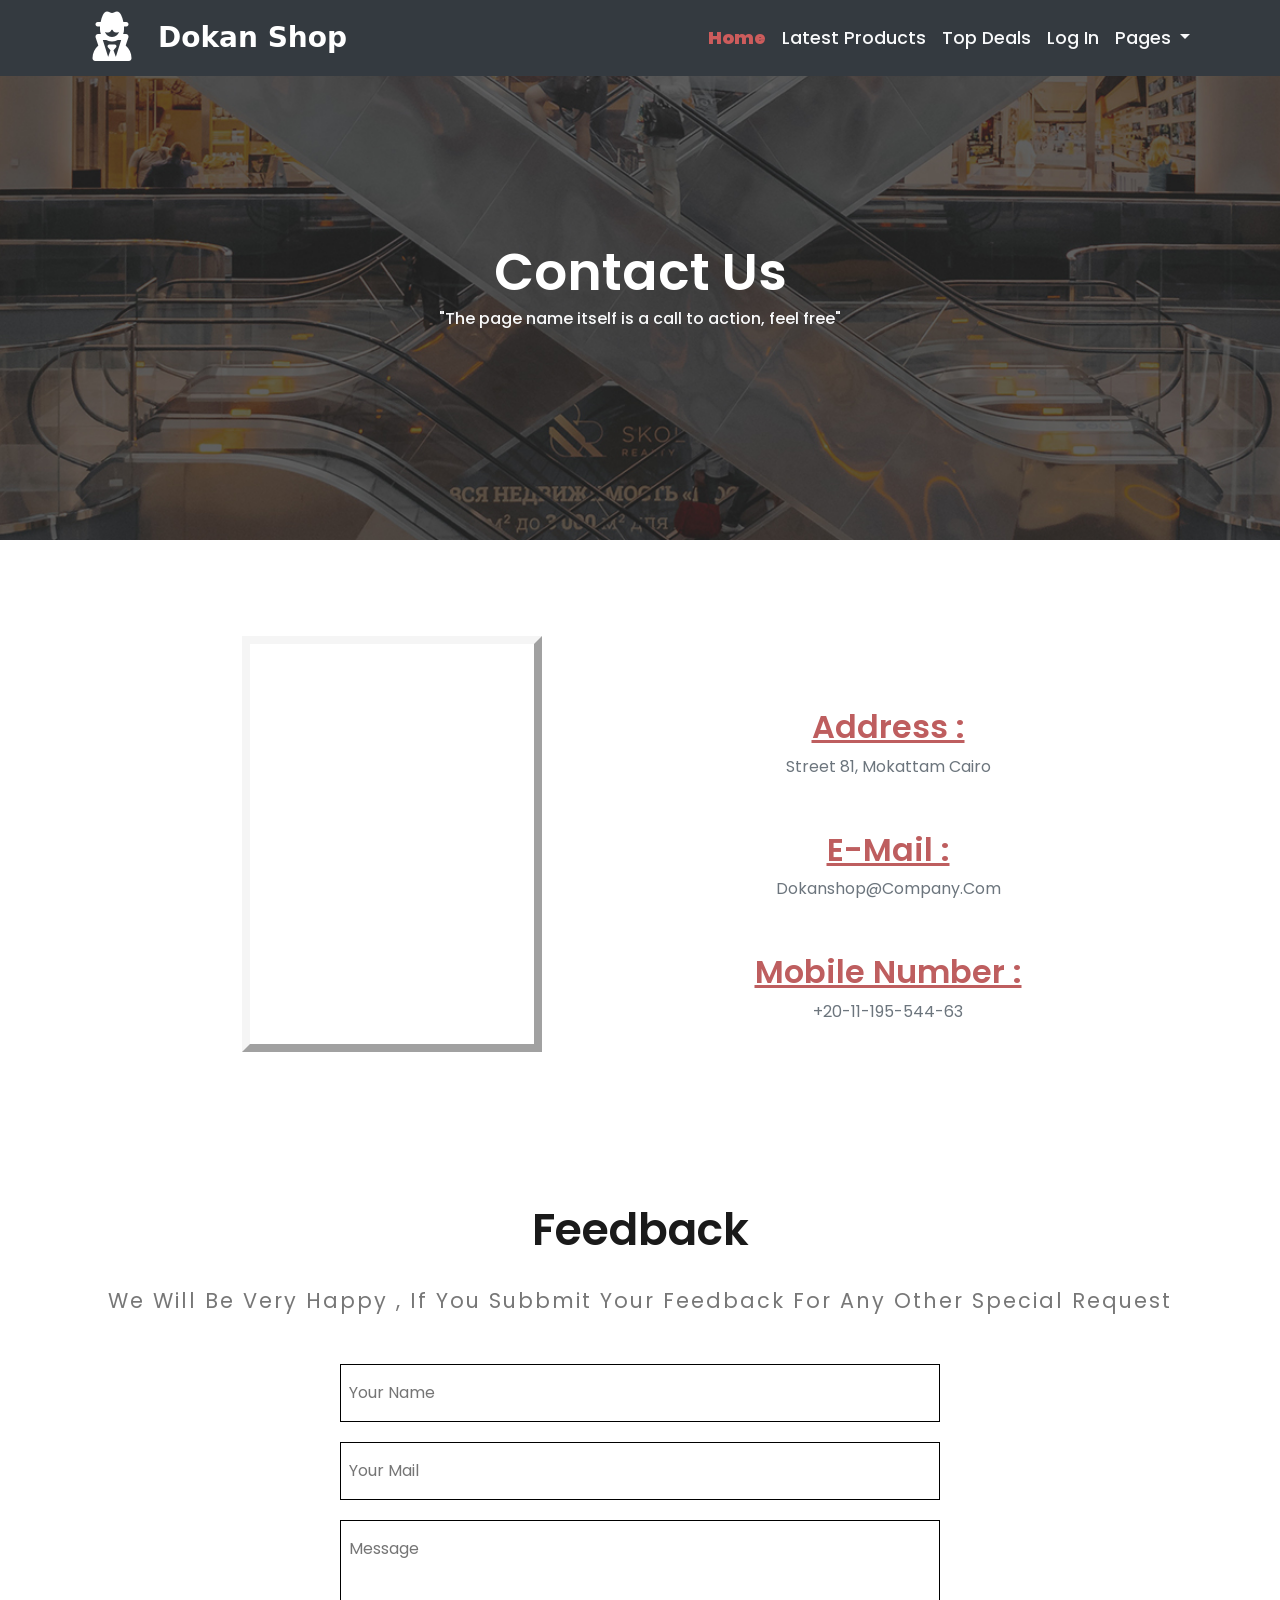
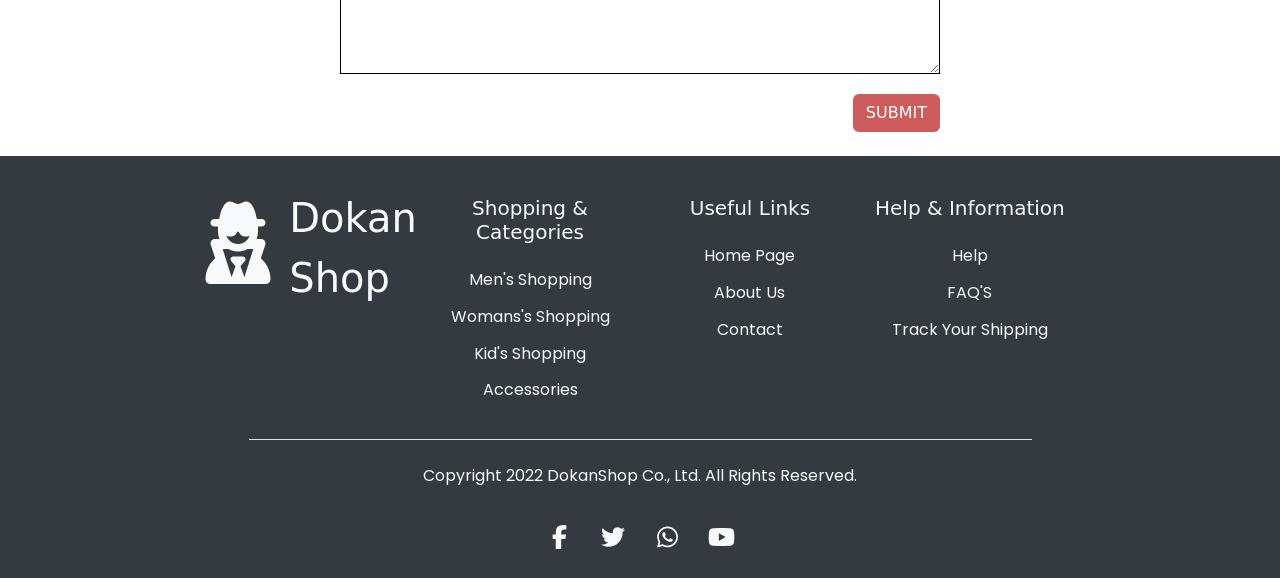
<file: html/Contact.html>
<!doctype html>
<html lang="en">
  <head>
    <meta charset="UTF-8" />
    <meta name="viewport" content="width=device-width, initial-scale=1.0" />
    <link
      href="https://fonts.googleapis.com/css2?family=Poppins:wght@400;600;700&display=swap"
      rel="stylesheet"
    />
    <link rel="stylesheet" href="../CSS/bootstrap.min.css" />
    <link rel="stylesheet" href="../CSS/all.min.css" />
    <link rel="stylesheet" href="../CSS/index.css" />
    <link rel="icon" href="../media/detective-spy-logo-free-vector.jpg" />
    <title>Dokan Shop | contact</title>
  </head>
  <body>
    <!-- NAV -->
    <nav
      class="navbar navbar-expand-lg bg-grey position-fixed top-0 z-3 w-100"
      data-bs-theme="dark"
    >
      <div class="container fw-bolder">
        <a class="navbar-brand" href="#"
          ><i class="fas fa-user-secret size"></i
        ></a>
        <a class="navbar-brand fs-3" href="#">Dokan Shop</a>
        <button
          class="navbar-toggler"
          type="button"
          data-bs-toggle="collapse"
          data-bs-target="#navbarNav"
          aria-controls="navbarNav"
          aria-expanded="false"
          aria-label="Toggle navigation"
        >
          <span class="navbar-toggler-icon"></span>
        </button>
        <div
          class="collapse navbar-collapse justify-content-end"
          id="navbarNav"
        >
          <ul class="navbar-nav">
            <li class="nav-item">
              <a
                class="nav-link active fw-bolder nav_text home_c"
                aria-current="page"
                href="../index.html"
                >Home</a
              >
            </li>
            <li class="nav-item">
              <a
                class="nav-link text-light nav_text"
                href="../index.html#Product"
                >Latest Products</a
              >
            </li>
            <li class="nav-item">
              <a class="nav-link text-light nav_text" href="../index.html#Deals"
                >Top Deals</a
              >
            </li>
            <li class="nav-item">
              <a class="nav-link text-light nav_text" href="LogIn.html"
                >Log In</a
              >
            </li>
            <li class="nav-item dropdown">
              <a
                class="nav-link dropdown-toggle text-light nav_text"
                href="#"
                role="button"
                data-bs-toggle="dropdown"
                aria-expanded="false"
              >
                Pages
              </a>
              <ul class="dropdown-menu">
                <li>
                  <a class="dropdown-item nav_text" href="About.html">About</a>
                </li>
                <li><hr class="dropdown-divider nav_line" /></li>
                <li>
                  <a class="dropdown-item nav_text" href="MenPage.html"
                    >Men's</a
                  >
                </li>
                <li>
                  <a class="dropdown-item nav_text" href="WomanPage.html"
                    >Woman's</a
                  >
                </li>
                <li>
                  <a class="dropdown-item nav_text" href="KidsPage.html"
                    >Kids</a
                  >
                </li>
                <li>
                  <a class="dropdown-item nav_text" href="Accessories.html"
                    >Accessories</a
                  >
                </li>
              </ul>
            </li>
          </ul>
        </div>
      </div>
    </nav>
    <!-- NAV -->

    <!-- Upper -->
    <div
      class="banner-section d-flex flex-column justify-content-center align-items-center text-center text-white mb-5"
    >
      <div class="d-flex flex-column p-3 mt-5">
        <h1 class="display-4 page_title">Contact Us</h1>
        <p class="about_txt text-light">
          "The page name itself is a call to action, feel free"
        </p>
      </div>
    </div>
    <!-- Upper -->

    <!-- FORM -->
    <section id="Form" class="d-flex flex-column py-5">
      <div class="container">
        <div
          class="d-flex justify-content-evenly align-items-center g-3 row p-2"
        >
          <div
            class="col-lg-4 col-sm-12 d-flex justify-content-center align-items-center mb-5"
          >
            <iframe
              src="https://www.google.com/maps/embed?pb=!1m14!1m8!1m3!1d3454.8190068802537!2d31.176915000000005!3d30.013353!3m2!1i1024!2i768!4f13.1!3m3!1m2!1s0x14584683f68e2529%3A0x8bcd34391e0ff03f!2z2KfZhNmB2LHYs9in2YYgKDEp!5e0!3m2!1sar!2seg!4v1788536834310!5m2!1sar!2seg"
              width="80%"
              class="contact_border"
              height="400"
              style="border: 0"
              allowfullscreen=""
              loading="lazy"
              referrerpolicy="strict-origin-when-cross-origin"
            ></iframe>
          </div>
          <div
            class="d-flex flex-column gap-5 col-lg-4 col-md-6 col-sm-12 text-center"
          >
            <div>
              <h2 class="address_title fs-2">Address :</h2>
              <p class="role">Street 81, Mokattam Cairo</p>
            </div>
            <div>
              <h2 class="address_title fs-2">E-Mail :</h2>
              <p class="role">Dokanshop@Company.Com</p>
            </div>
            <div>
              <h2 class="address_title fs-2">Mobile Number :</h2>
              <p class="role">+20-11-195-544-63</p>
            </div>
          </div>
        </div>
      </div>
    </section>
    <!-- FORM -->

    <!-- FORM ONLY-->
    <div id="Form" class="d-flex flex-column g-5 mt-5">
      <div class="d-flex flex-column gap-4 p-2">
        <h1 class="text-center main_title">Feedback</h1>
        <p class="text-center prod_txt">
          We Will be Very Happy , If you Subbmit Your Feedback For Any Other
          Special Request
        </p>
      </div>
      <div class="d-flex justify-content-center g-3 row">
        <div class="col-lg-6 col-md-10 col-sm-12 p-4">
          <form class="w-100 d-flex flex-column gap-3">
            <input
              type="text"
              placeholder="Your Name"
              class="w-100 text-body-tertiary bg-body border border-black px-2 py-3 role"
              required
            />
            <input
              type="email"
              placeholder="Your Mail"
              class="w-100 text-body-tertiary bg-body border border-black px-2 py-3 role"
              required
            />
            <textarea
              placeholder="Message"
              class="w-100 text-body-tertiary bg-body border border-black px-2 py-3 role"
              rows="5"
              required
            ></textarea>
            <div class="d-flex justify-content-end">
              <button type="button" class="btn nav_line">SUBMIT</button>
            </div>
          </form>
        </div>
      </div>
    </div>
    <!-- FORM ONLY -->

    <!-- END -->
    <footer id="End" class="bg-grey">
      <div
        class="container d-flex justify-content-center align-items-center flex-column px-5 py-3"
      >
        <div class="up_section justify-content-evenly text-light row">
          <div
            class="d-flex col-lg-3 col-md-6 col-sm-12 justify-content-center gap-3 pt-3"
          >
            <i class="fas fa-user-secret logo pt-3"></i>
            <p class="Large_text">
              Dokan<br />
              Shop
            </p>
          </div>
          <div
            class="d-flex flex-column g-4 text-center col-lg-3 col-md-6 col-sm-12"
          >
            <h2 class="fs-5 mb-4">Shopping & Categories</h2>
            <a
              class="fs-6 nav_txt text-decoration-none text-light end_txt"
              href="../html/MenPage.html"
              >Men's Shopping</a
            >
            <a
              class="fs-6 nav_txt text-decoration-none text-light end_txt"
              href="../html/WomanPage.html"
              >Womans's Shopping</a
            >
            <a
              class="fs-6 nav_txt text-decoration-none text-light end_txt"
              href="../html/KidsPage.html"
              >Kid's Shopping</a
            >
            <a
              class="fs-6 nav_txt text-decoration-none text-light end_txt"
              href="../html/Accessories.html"
              >Accessories</a
            >
          </div>
          <div
            class="d-flex flex-column g-4 text-center col-lg-3 col-md-6 col-sm-12"
          >
            <h2 class="fs-5 mb-4">Useful Links</h2>
            <a
              class="fs-6 nav_txt text-decoration-none text-light end_txt"
              href="../index.html"
              >Home Page</a
            >
            <a
              class="fs-6 nav_txt text-decoration-none text-light end_txt"
              href="../html/About.html"
              >About Us</a
            >
            <a
              class="fs-6 nav_txt text-decoration-none text-light end_txt"
              href="../html/Contact.html"
              >Contact</a
            >
          </div>
          <div
            class="d-flex flex-column g-4 text-center col-lg-3 col-md-6 col-sm-12"
          >
            <h2 class="fs-5 mb-4">Help & Information</h2>
            <a class="fs-6 nav_txt text-decoration-none text-light end_txt"
              >Help</a
            >
            <a class="fs-6 nav_txt text-decoration-none text-light end_txt"
              >FAQ'S</a
            >
            <a class="fs-6 nav_txt text-decoration-none text-light end_txt"
              >Track Your Shipping</a
            >
          </div>
        </div>
        <div
          class="down_section border-top w-50 mt-4 align-items-center justify-content-center w-75"
        >
          <div class="py-4 d-flex justify-content-center align-items-center">
            <p class="fs-6 nav_txt text-decoration-none text-light text-center">
              Copyright 2022 DokanShop Co., Ltd. All Rights Reserved.
            </p>
          </div>
          <div class="d-flex gap-4 justify-content-center">
            <a href="https://www.facebook.com/" class="text-decoration-none">
              <i
                class="fa-brands fa-facebook-f fs-4 end_icon text-light facebook"
              ></i
            ></a>

            <a href="https://www.x.com/" class="text-decoration-none"
              ><i
                class="fa-brands fa-twitter fs-4 end_icon text-light twitter"
              ></i
            ></a>
            <a href="https://www.whatsapp.com/" class="text-decoration-none"
              ><i
                class="fa-brands fa-whatsapp fs-4 end_icon text-light whatsapp"
              ></i
            ></a>
            <a href="https://www.youtube.com/" class="text-decoration-none"
              ><i
                class="fa-brands fa-youtube fs-4 end_icon text-light youtube"
              ></i
            ></a>
          </div>
        </div>
      </div>
    </footer>
    <!-- END -->

    <script src="../JS/bootstrap.bundle.min.js"></script>
  </body>
</html>
</file>
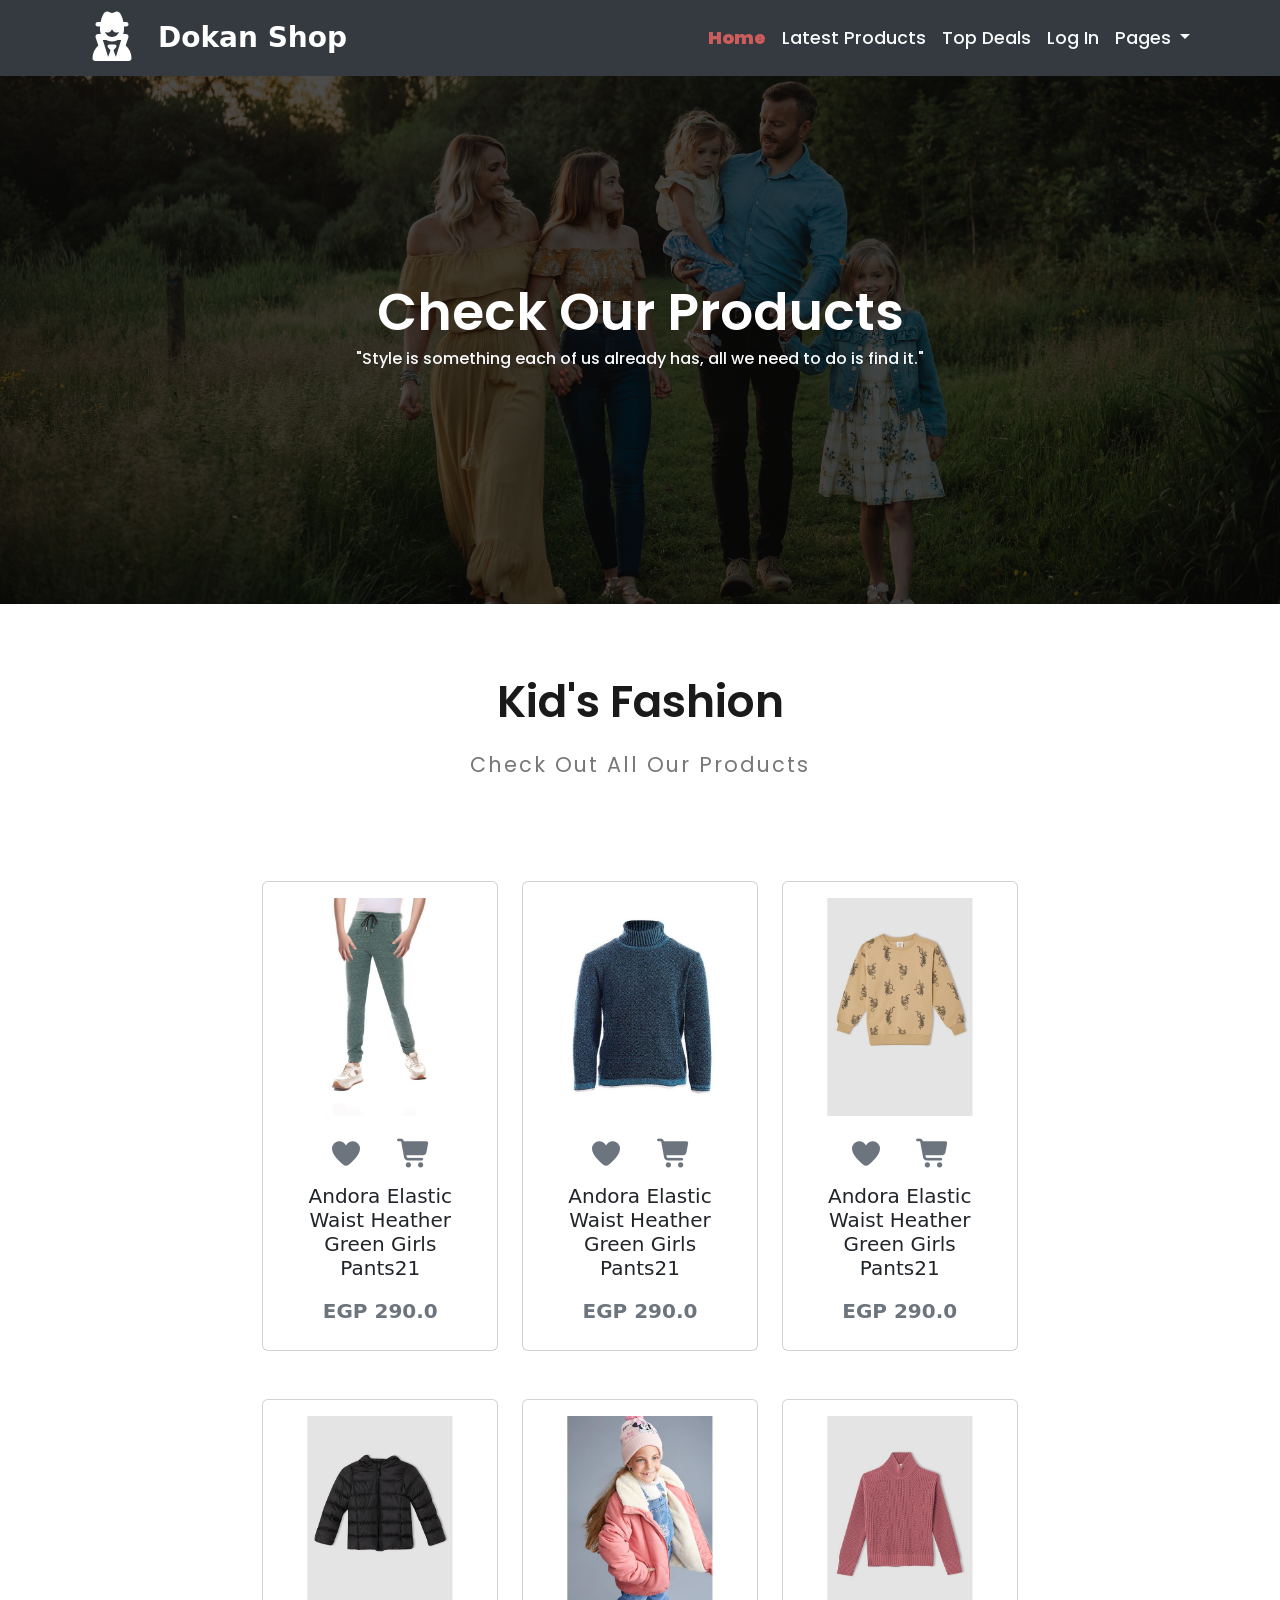
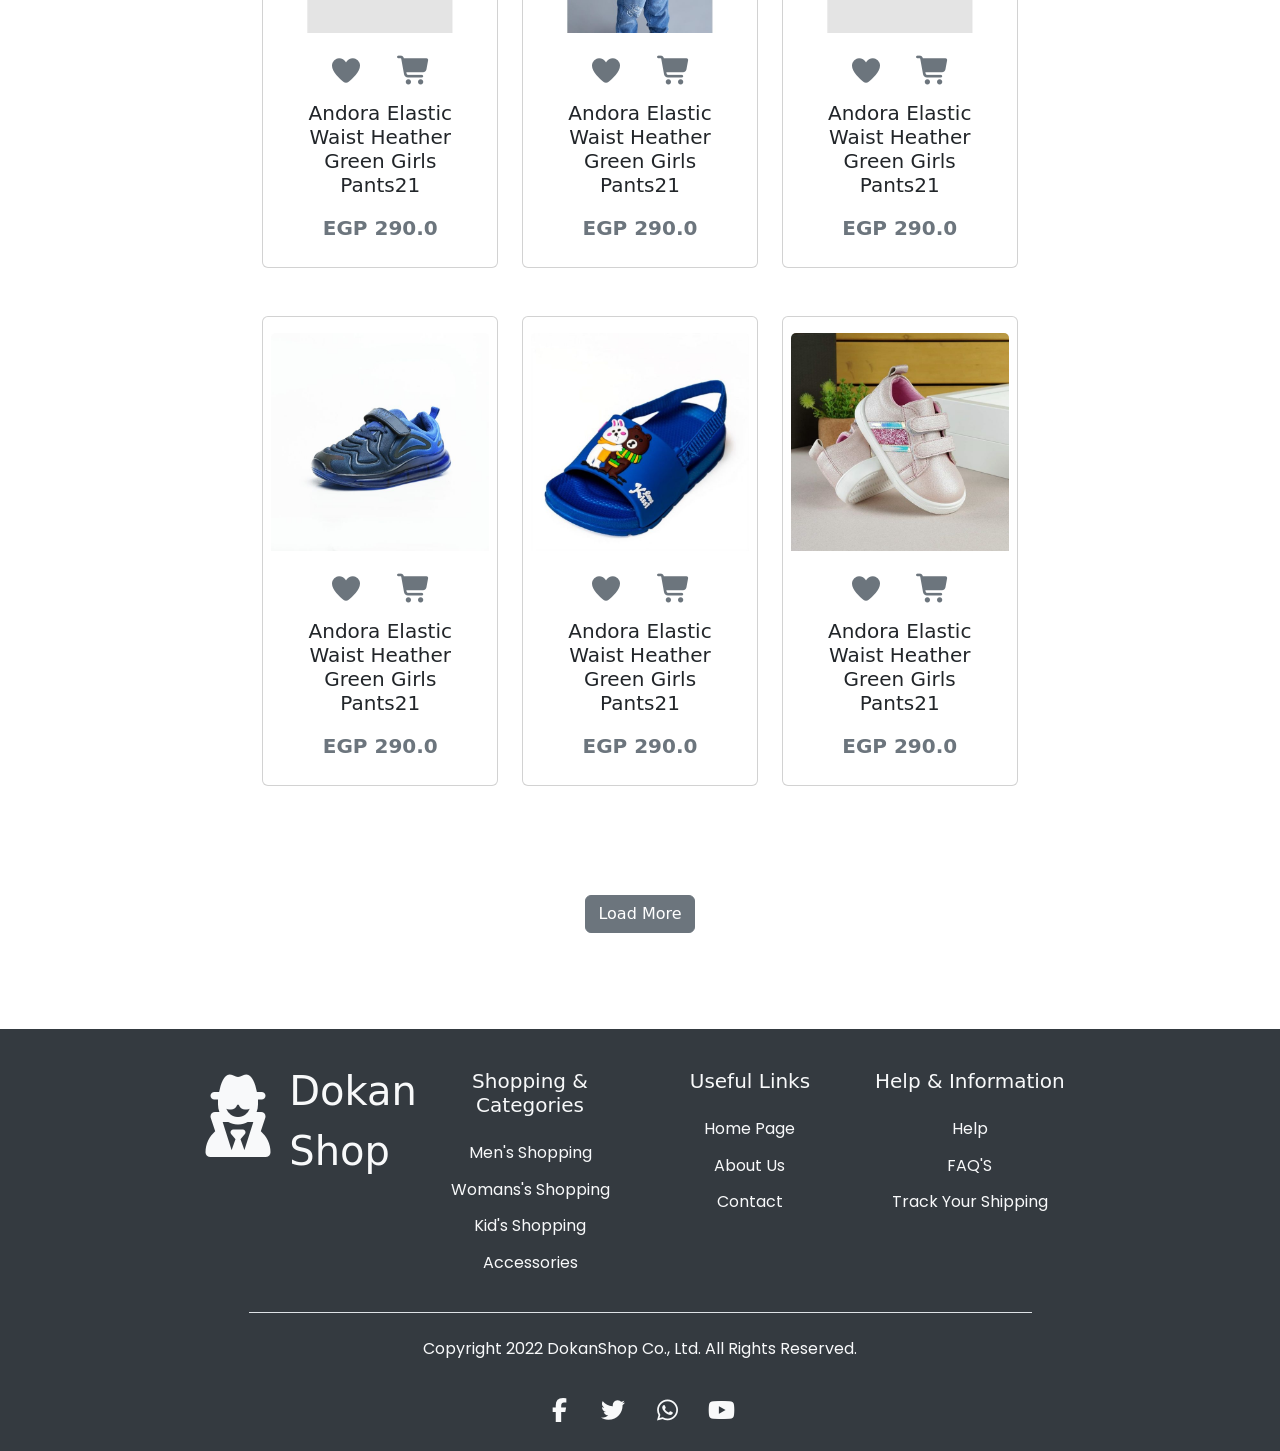
<file: html/KidsPage.html>
<!doctype html>
<html lang="en">
  <head>
    <meta charset="UTF-8" />
    <meta name="viewport" content="width=device-width, initial-scale=1.0" />
    <link
      href="https://fonts.googleapis.com/css2?family=Poppins:wght@400;600;700&display=swap"
      rel="stylesheet"
    />
    <link rel="stylesheet" href="../CSS/bootstrap.min.css" />
    <link rel="stylesheet" href="../CSS/all.min.css" />
    <link rel="stylesheet" href="../CSS/index.css" />
    <link rel="icon" href="../media/detective-spy-logo-free-vector.jpg" />
    <title>Dokan Shop | kid's products</title>
  </head>
  <body>
    <!-- NAV -->
    <nav
      class="navbar navbar-expand-lg bg-grey position-fixed top-0 z-3 w-100"
      data-bs-theme="dark"
    >
      <div class="container fw-bolder">
        <a class="navbar-brand" href="#"
          ><i class="fas fa-user-secret size"></i
        ></a>
        <a class="navbar-brand fs-3" href="#">Dokan Shop</a>
        <button
          class="navbar-toggler"
          type="button"
          data-bs-toggle="collapse"
          data-bs-target="#navbarNav"
          aria-controls="navbarNav"
          aria-expanded="false"
          aria-label="Toggle navigation"
        >
          <span class="navbar-toggler-icon"></span>
        </button>
        <div
          class="collapse navbar-collapse justify-content-end"
          id="navbarNav"
        >
          <ul class="navbar-nav">
            <li class="nav-item">
              <a
                class="nav-link active fw-bolder nav_text home_c"
                aria-current="page"
                href="../index.html"
                >Home</a
              >
            </li>
            <li class="nav-item">
              <a
                class="nav-link text-light nav_text"
                href="../index.html#Product"
                >Latest Products</a
              >
            </li>
            <li class="nav-item">
              <a class="nav-link text-light nav_text" href="../index.html#Deals"
                >Top Deals</a
              >
            </li>
            <li class="nav-item">
              <a class="nav-link text-light nav_text" href="LogIn.html"
                >Log In</a
              >
            </li>
            <li class="nav-item dropdown">
              <a
                class="nav-link dropdown-toggle text-light nav_text"
                href="#"
                role="button"
                data-bs-toggle="dropdown"
                aria-expanded="false"
              >
                Pages
              </a>
              <ul class="dropdown-menu">
                <li>
                  <a class="dropdown-item nav_text" href="About.html"
                    >About Us</a
                  >
                </li>
                <li>
                  <a class="dropdown-item nav_text" href="MenPage.html">
                    Men's</a
                  >
                </li>
                <li>
                  <a class="dropdown-item nav_text" href="WomanPage.html"
                    >Woman's</a
                  >
                </li>
                <li>
                  <a class="dropdown-item nav_text" href="Accessories.html"
                    >Accessories</a
                  >
                </li>
                <li><hr class="dropdown-divider nav_line" /></li>
                <li>
                  <a class="dropdown-item nav_text" href="Contact.html"
                    >Contact Us</a
                  >
                </li>
              </ul>
            </li>
          </ul>
        </div>
      </div>
    </nav>
    <!-- NAV -->

    <!-- Upper -->
    <div
      class="upper-products d-flex flex-column justify-content-center align-items-center text-center text-white mb-4"
    >
      <h1 class="display-4 page_title">Check Our Products</h1>
      <p class="about_txt text-light">
        "Style is something each of us already has, all we need to do is find
        it."
      </p>
    </div>
    <!-- Upper -->

    <!-- Products_Kids -->
    <div
      class="w-100 d-flex justify-content-center align-items-center text-center flex-column gap-5 p-lg-5 p-1"
    >
      <div class="d-flex gap-3 flex-column">
        <h1 class="main_title">Kid's Fashion</h1>
        <p class="prod_txt">check out all our products</p>
      </div>

      <div class="container prod_w prod_padding">
        <div class="row g-4 justify-content-center">
          <!-- Card 1 -->
          <div class="col-lg-4 col-md-6 col-sm-12 mb_customize">
            <div class="card card_ani">
              <img
                src="../media/kids/Andora Elastic Waist Heather Green Girls Pants21.jpg"
                class="card-img-top mt-2"
                alt="itm1"
              />
              <div
                class="card-body d-flex align-items-center flex-column gap-2"
              >
                <div
                  class="card_i d-flex justify-content-evenly p-2 w-100 text-secondary"
                >
                  <i class="fa-solid fa-heart fs-3 icon_hov"></i>
                  <i class="fa-solid fa-cart-shopping fs-3 icon_hov"></i>
                </div>
                <h5 class="card-title">
                  Andora Elastic Waist Heather Green Girls Pants21
                </h5>
                <p class="card-text text-secondary fs-5 fw-bold">EGP 290.0</p>
              </div>
            </div>
          </div>

          <!-- Card 2 -->
          <div class="col-lg-4 col-md-6 col-sm-12 mb_customize">
            <div class="card card_ani">
              <img
                src="../media/kids/Andora Knitted High Turtle Neck Pullover - Dark Teal02.jpg"
                class="card-img-top mt-2"
                alt="itm2"
              />
              <div
                class="card-body d-flex align-items-center flex-column gap-2"
              >
                <div
                  class="card_i d-flex justify-content-evenly p-2 w-100 text-secondary"
                >
                  <i class="fa-solid fa-heart fs-3 icon_hov"></i>
                  <i class="fa-solid fa-cart-shopping fs-3 icon_hov"></i>
                </div>
                <h5 class="card-title">
                  Andora Elastic Waist Heather Green Girls Pants21
                </h5>
                <p class="card-text text-secondary fs-5 fw-bold">EGP 290.0</p>
              </div>
            </div>
          </div>

          <!-- Card 3 -->
          <div class="col-lg-4 col-md-6 col-sm-12 mb_customize">
            <div class="card card_ani">
              <img
                src="../media/kids/Defacto Boy Beige Knitted Sweat Shirt08.jpg"
                class="card-img-top mt-2"
                alt="itm3"
              />
              <div
                class="card-body d-flex align-items-center flex-column gap-2"
              >
                <div
                  class="card_i d-flex justify-content-evenly p-2 w-100 text-secondary"
                >
                  <i class="fa-solid fa-heart fs-3 icon_hov"></i>
                  <i class="fa-solid fa-cart-shopping fs-3 icon_hov"></i>
                </div>
                <h5 class="card-title">
                  Andora Elastic Waist Heather Green Girls Pants21
                </h5>
                <p class="card-text text-secondary fs-5 fw-bold">EGP 290.0</p>
              </div>
            </div>
          </div>

          <!-- Card 4 -->
          <div class="col-lg-4 col-md-6 col-sm-12 mb_customize">
            <div class="card card_ani">
              <img
                src="../media/kids/Defacto Girl Black Outer Wear Coat18.jpg"
                class="card-img-top mt-2"
                alt="itm4"
              />
              <div
                class="card-body d-flex align-items-center flex-column gap-2"
              >
                <div
                  class="card_i d-flex justify-content-evenly p-2 w-100 text-secondary"
                >
                  <i class="fa-solid fa-heart fs-3 icon_hov"></i>
                  <i class="fa-solid fa-cart-shopping fs-3 icon_hov"></i>
                </div>
                <h5 class="card-title">
                  Andora Elastic Waist Heather Green Girls Pants21
                </h5>
                <p class="card-text text-secondary fs-5 fw-bold">EGP 290.0</p>
              </div>
            </div>
          </div>
          <!-- Card 5 -->
          <div class="col-lg-4 col-md-6 col-sm-12 mb_customize">
            <div class="card card_ani">
              <img
                src="../media/kids/Defacto Girl Bordeaux Outer Wear Coat15.jpg"
                class="card-img-top mt-2"
                alt="itm3"
              />
              <div
                class="card-body d-flex align-items-center flex-column gap-2"
              >
                <div
                  class="card_i d-flex justify-content-evenly p-2 w-100 text-secondary"
                >
                  <i class="fa-solid fa-heart fs-3 icon_hov"></i>
                  <i class="fa-solid fa-cart-shopping fs-3 icon_hov"></i>
                </div>
                <h5 class="card-title">
                  Andora Elastic Waist Heather Green Girls Pants21
                </h5>
                <p class="card-text text-secondary fs-5 fw-bold">EGP 290.0</p>
              </div>
            </div>
          </div>
          <!-- Card 6 -->
          <div class="col-lg-4 col-md-6 col-sm-12 mb_customize">
            <div class="card card_ani">
              <img
                src="../media/kids/Defacto Girl Bordeaux Tricot Pullover16.jpg"
                class="card-img-top mt-2"
                alt="itm3"
              />
              <div
                class="card-body d-flex align-items-center flex-column gap-2"
              >
                <div
                  class="card_i d-flex justify-content-evenly p-2 w-100 text-secondary"
                >
                  <i class="fa-solid fa-heart fs-3 icon_hov"></i>
                  <i class="fa-solid fa-cart-shopping fs-3 icon_hov"></i>
                </div>
                <h5 class="card-title">
                  Andora Elastic Waist Heather Green Girls Pants21
                </h5>
                <p class="card-text text-secondary fs-5 fw-bold">EGP 290.0</p>
              </div>
            </div>
          </div>
          <!-- Card 7 -->
          <div class="col-lg-4 col-md-6 col-sm-12 mb_customize">
            <div class="card card_ani">
              <img
                src="../media/kids/Desert Kid's Fashion Velcro Sneakers - Navy Blue10.jpg"
                class="card-img-top mt-2"
                alt="itm3"
              />
              <div
                class="card-body d-flex align-items-center flex-column gap-2"
              >
                <div
                  class="card_i d-flex justify-content-evenly p-2 w-100 text-secondary"
                >
                  <i class="fa-solid fa-heart fs-3 icon_hov"></i>
                  <i class="fa-solid fa-cart-shopping fs-3 icon_hov"></i>
                </div>
                <h5 class="card-title">
                  Andora Elastic Waist Heather Green Girls Pants21
                </h5>
                <p class="card-text text-secondary fs-5 fw-bold">EGP 290.0</p>
              </div>
            </div>
          </div>
          <!-- Card 8 -->
          <div class="col-lg-4 col-md-6 col-sm-12 mb_customize">
            <div class="card card_ani">
              <img
                src="../media/kids/DSN-3 Sandal For Babies -Blue13.jpg"
                class="card-img-top mt-2"
                alt="itm3"
              />
              <div
                class="card-body d-flex align-items-center flex-column gap-2"
              >
                <div
                  class="card_i d-flex justify-content-evenly p-2 w-100 text-secondary"
                >
                  <i class="fa-solid fa-heart fs-3 icon_hov"></i>
                  <i class="fa-solid fa-cart-shopping fs-3 icon_hov"></i>
                </div>
                <h5 class="card-title">
                  Andora Elastic Waist Heather Green Girls Pants21
                </h5>
                <p class="card-text text-secondary fs-5 fw-bold">EGP 290.0</p>
              </div>
            </div>
          </div>
          <!-- Card 9 -->
          <div class="col-lg-4 col-md-6 col-sm-12 mb_customize">
            <div class="card card_ani">
              <img
                src="../media/kids/Flat Sneaker Shoes Casual For Kids - Rose29.jpg"
                class="card-img-top mt-2"
                alt="itm3"
              />
              <div
                class="card-body d-flex align-items-center flex-column gap-2"
              >
                <div
                  class="card_i d-flex justify-content-evenly p-2 w-100 text-secondary"
                >
                  <i class="fa-solid fa-heart fs-3 icon_hov"></i>
                  <i class="fa-solid fa-cart-shopping fs-3 icon_hov"></i>
                </div>
                <h5 class="card-title">
                  Andora Elastic Waist Heather Green Girls Pants21
                </h5>
                <p class="card-text text-secondary fs-5 fw-bold">EGP 290.0</p>
              </div>
            </div>
          </div>
        </div>
      </div>
      <div class="w-100 d-flex flex-column align-items-center">
        <button
          class="btn btn-secondary mb-5"
          type="button"
          data-bs-toggle="collapse"
          data-bs-target="#collapseExample"
          aria-expanded="false"
          aria-controls="collapseExample"
        >
          Load More
        </button>

        <div class="collapse w-100" id="collapseExample">
          <div class="container prod_w prod_padding">
            <div class="row g-4 justify-content-center">
              <!-- Card 1 -->
              <div class="col-lg-4 col-md-6 col-sm-12 mb_customize">
                <div class="card card_ani">
                  <img
                    src="../media/kids/Andora Elastic Waist Heather Green Girls Pants21.jpg"
                    class="card-img-top mt-2"
                    alt="itm1"
                  />
                  <div
                    class="card-body d-flex align-items-center flex-column gap-2"
                  >
                    <div
                      class="card_i d-flex justify-content-evenly p-2 w-100 text-secondary"
                    >
                      <i class="fa-solid fa-heart fs-3 icon_hov"></i>
                      <i class="fa-solid fa-cart-shopping fs-3 icon_hov"></i>
                    </div>
                    <h5 class="card-title">
                      Andora Elastic Waist Heather Green Girls Pants21
                    </h5>
                    <p class="card-text text-secondary fs-5 fw-bold">
                      EGP 290.0
                    </p>
                  </div>
                </div>
              </div>

              <!-- Card 2 -->
              <div class="col-lg-4 col-md-6 col-sm-12 mb_customize">
                <div class="card card_ani">
                  <img
                    src="../media/kids/Andora Knitted High Turtle Neck Pullover - Dark Teal02.jpg"
                    class="card-img-top mt-2"
                    alt="itm2"
                  />
                  <div
                    class="card-body d-flex align-items-center flex-column gap-2"
                  >
                    <div
                      class="card_i d-flex justify-content-evenly p-2 w-100 text-secondary"
                    >
                      <i class="fa-solid fa-heart fs-3 icon_hov"></i>
                      <i class="fa-solid fa-cart-shopping fs-3 icon_hov"></i>
                    </div>
                    <h5 class="card-title">
                      Andora Elastic Waist Heather Green Girls Pants21
                    </h5>
                    <p class="card-text text-secondary fs-5 fw-bold">
                      EGP 290.0
                    </p>
                  </div>
                </div>
              </div>

              <!-- Card 3 -->
              <div class="col-lg-4 col-md-6 col-sm-12 mb_customize">
                <div class="card card_ani">
                  <img
                    src="../media/kids/Defacto Boy Beige Knitted Sweat Shirt08.jpg"
                    class="card-img-top mt-2"
                    alt="itm3"
                  />
                  <div
                    class="card-body d-flex align-items-center flex-column gap-2"
                  >
                    <div
                      class="card_i d-flex justify-content-evenly p-2 w-100 text-secondary"
                    >
                      <i class="fa-solid fa-heart fs-3 icon_hov"></i>
                      <i class="fa-solid fa-cart-shopping fs-3 icon_hov"></i>
                    </div>
                    <h5 class="card-title">
                      Andora Elastic Waist Heather Green Girls Pants21
                    </h5>
                    <p class="card-text text-secondary fs-5 fw-bold">
                      EGP 290.0
                    </p>
                  </div>
                </div>
              </div>

              <!-- Card 4 -->
              <div class="col-lg-4 col-md-6 col-sm-12 mb_customize">
                <div class="card card_ani">
                  <img
                    src="../media/kids/Defacto Girl Black Outer Wear Coat18.jpg"
                    class="card-img-top mt-2"
                    alt="itm4"
                  />
                  <div
                    class="card-body d-flex align-items-center flex-column gap-2"
                  >
                    <div
                      class="card_i d-flex justify-content-evenly p-2 w-100 text-secondary"
                    >
                      <i class="fa-solid fa-heart fs-3 icon_hov"></i>
                      <i class="fa-solid fa-cart-shopping fs-3 icon_hov"></i>
                    </div>
                    <h5 class="card-title">
                      Andora Elastic Waist Heather Green Girls Pants21
                    </h5>
                    <p class="card-text text-secondary fs-5 fw-bold">
                      EGP 290.0
                    </p>
                  </div>
                </div>
              </div>
              <!-- Card 5 -->
              <div class="col-lg-4 col-md-6 col-sm-12 mb_customize">
                <div class="card card_ani">
                  <img
                    src="../media/kids/Defacto Girl Bordeaux Outer Wear Coat15.jpg"
                    class="card-img-top mt-2"
                    alt="itm3"
                  />
                  <div
                    class="card-body d-flex align-items-center flex-column gap-2"
                  >
                    <div
                      class="card_i d-flex justify-content-evenly p-2 w-100 text-secondary"
                    >
                      <i class="fa-solid fa-heart fs-3 icon_hov"></i>
                      <i class="fa-solid fa-cart-shopping fs-3 icon_hov"></i>
                    </div>
                    <h5 class="card-title">
                      Andora Elastic Waist Heather Green Girls Pants21
                    </h5>
                    <p class="card-text text-secondary fs-5 fw-bold">
                      EGP 290.0
                    </p>
                  </div>
                </div>
              </div>
              <!-- Card 6 -->
              <div class="col-lg-4 col-md-6 col-sm-12 mb_customize">
                <div class="card card_ani">
                  <img
                    src="../media/kids/Defacto Girl Bordeaux Tricot Pullover16.jpg"
                    class="card-img-top mt-2"
                    alt="itm3"
                  />
                  <div
                    class="card-body d-flex align-items-center flex-column gap-2"
                  >
                    <div
                      class="card_i d-flex justify-content-evenly p-2 w-100 text-secondary"
                    >
                      <i class="fa-solid fa-heart fs-3 icon_hov"></i>
                      <i class="fa-solid fa-cart-shopping fs-3 icon_hov"></i>
                    </div>
                    <h5 class="card-title">
                      Andora Elastic Waist Heather Green Girls Pants21
                    </h5>
                    <p class="card-text text-secondary fs-5 fw-bold">
                      EGP 290.0
                    </p>
                  </div>
                </div>
              </div>
              <!-- Card 7 -->
              <div class="col-lg-4 col-md-6 col-sm-12 mb_customize">
                <div class="card card_ani">
                  <img
                    src="../media/kids/Desert Kid's Fashion Velcro Sneakers - Navy Blue10.jpg"
                    class="card-img-top mt-2"
                    alt="itm3"
                  />
                  <div
                    class="card-body d-flex align-items-center flex-column gap-2"
                  >
                    <div
                      class="card_i d-flex justify-content-evenly p-2 w-100 text-secondary"
                    >
                      <i class="fa-solid fa-heart fs-3 icon_hov"></i>
                      <i class="fa-solid fa-cart-shopping fs-3 icon_hov"></i>
                    </div>
                    <h5 class="card-title">
                      Andora Elastic Waist Heather Green Girls Pants21
                    </h5>
                    <p class="card-text text-secondary fs-5 fw-bold">
                      EGP 290.0
                    </p>
                  </div>
                </div>
              </div>
              <!-- Card 8 -->
              <div class="col-lg-4 col-md-6 col-sm-12 mb_customize">
                <div class="card card_ani">
                  <img
                    src="../media/kids/DSN-3 Sandal For Babies -Blue13.jpg"
                    class="card-img-top mt-2"
                    alt="itm3"
                  />
                  <div
                    class="card-body d-flex align-items-center flex-column gap-2"
                  >
                    <div
                      class="card_i d-flex justify-content-evenly p-2 w-100 text-secondary"
                    >
                      <i class="fa-solid fa-heart fs-3 icon_hov"></i>
                      <i class="fa-solid fa-cart-shopping fs-3 icon_hov"></i>
                    </div>
                    <h5 class="card-title">
                      Andora Elastic Waist Heather Green Girls Pants21
                    </h5>
                    <p class="card-text text-secondary fs-5 fw-bold">
                      EGP 290.0
                    </p>
                  </div>
                </div>
              </div>
              <!-- Card 9 -->
              <div class="col-lg-4 col-md-6 col-sm-12 mb_customize">
                <div class="card card_ani">
                  <img
                    src="../media/kids/Flat Sneaker Shoes Casual For Kids - Rose29.jpg"
                    class="card-img-top mt-2"
                    alt="itm3"
                  />
                  <div
                    class="card-body d-flex align-items-center flex-column gap-2"
                  >
                    <div
                      class="card_i d-flex justify-content-evenly p-2 w-100 text-secondary"
                    >
                      <i class="fa-solid fa-heart fs-3 icon_hov"></i>
                      <i class="fa-solid fa-cart-shopping fs-3 icon_hov"></i>
                    </div>
                    <h5 class="card-title">
                      Andora Elastic Waist Heather Green Girls Pants21
                    </h5>
                    <p class="card-text text-secondary fs-5 fw-bold">
                      EGP 290.0
                    </p>
                  </div>
                </div>
              </div>
            </div>
          </div>
        </div>
      </div>
    </div>
    <!-- Products_Kids -->

    <!-- END -->
    <footer id="End" class="bg-grey">
      <div
        class="container d-flex justify-content-center align-items-center flex-column px-5 py-3"
      >
        <div class="up_section justify-content-evenly text-light row">
          <div
            class="d-flex col-lg-3 col-md-6 col-sm-12 justify-content-center gap-3 pt-3"
          >
            <i class="fas fa-user-secret logo pt-3"></i>
            <p class="Large_text">
              Dokan<br />
              Shop
            </p>
          </div>
          <div
            class="d-flex flex-column g-4 text-center col-lg-3 col-md-6 col-sm-12"
          >
            <h2 class="fs-5 mb-4">Shopping & Categories</h2>
            <a
              class="fs-6 nav_txt text-decoration-none text-light end_txt"
              href="../html/MenPage.html"
              >Men's Shopping</a
            >
            <a
              class="fs-6 nav_txt text-decoration-none text-light end_txt"
              href="../html/WomanPage.html"
              >Womans's Shopping</a
            >
            <a
              class="fs-6 nav_txt text-decoration-none text-light end_txt"
              href="../html/KidsPage.html"
              >Kid's Shopping</a
            >
            <a
              class="fs-6 nav_txt text-decoration-none text-light end_txt"
              href="../html/Accessories.html"
              >Accessories</a
            >
          </div>
          <div
            class="d-flex flex-column g-4 text-center col-lg-3 col-md-6 col-sm-12"
          >
            <h2 class="fs-5 mb-4">Useful Links</h2>
            <a
              class="fs-6 nav_txt text-decoration-none text-light end_txt"
              href="../index.html"
              >Home Page</a
            >
            <a
              class="fs-6 nav_txt text-decoration-none text-light end_txt"
              href="../html/About.html"
              >About Us</a
            >
            <a
              class="fs-6 nav_txt text-decoration-none text-light end_txt"
              href="../html/Contact.html"
              >Contact</a
            >
          </div>
          <div
            class="d-flex flex-column g-4 text-center col-lg-3 col-md-6 col-sm-12"
          >
            <h2 class="fs-5 mb-4">Help & Information</h2>
            <a class="fs-6 nav_txt text-decoration-none text-light end_txt"
              >Help</a
            >
            <a class="fs-6 nav_txt text-decoration-none text-light end_txt"
              >FAQ'S</a
            >
            <a class="fs-6 nav_txt text-decoration-none text-light end_txt"
              >Track Your Shipping</a
            >
          </div>
        </div>
        <div
          class="down_section border-top w-50 mt-4 align-items-center justify-content-center w-75"
        >
          <div class="py-4 d-flex justify-content-center align-items-center">
            <p class="fs-6 nav_txt text-decoration-none text-light text-center">
              Copyright 2022 DokanShop Co., Ltd. All Rights Reserved.
            </p>
          </div>
          <div class="d-flex gap-4 justify-content-center">
            <a href="https://www.facebook.com/" class="text-decoration-none">
              <i
                class="fa-brands fa-facebook-f fs-4 end_icon text-light facebook"
              ></i
            ></a>

            <a href="https://www.x.com/" class="text-decoration-none"
              ><i
                class="fa-brands fa-twitter fs-4 end_icon text-light twitter"
              ></i
            ></a>
            <a href="https://www.whatsapp.com/" class="text-decoration-none"
              ><i
                class="fa-brands fa-whatsapp fs-4 end_icon text-light whatsapp"
              ></i
            ></a>
            <a href="https://www.youtube.com/" class="text-decoration-none"
              ><i
                class="fa-brands fa-youtube fs-4 end_icon text-light youtube"
              ></i
            ></a>
          </div>
        </div>
      </div>
    </footer>
    <!-- END -->

    <script src="../JS/bootstrap.bundle.min.js"></script>
  </body>
</html>
</file>
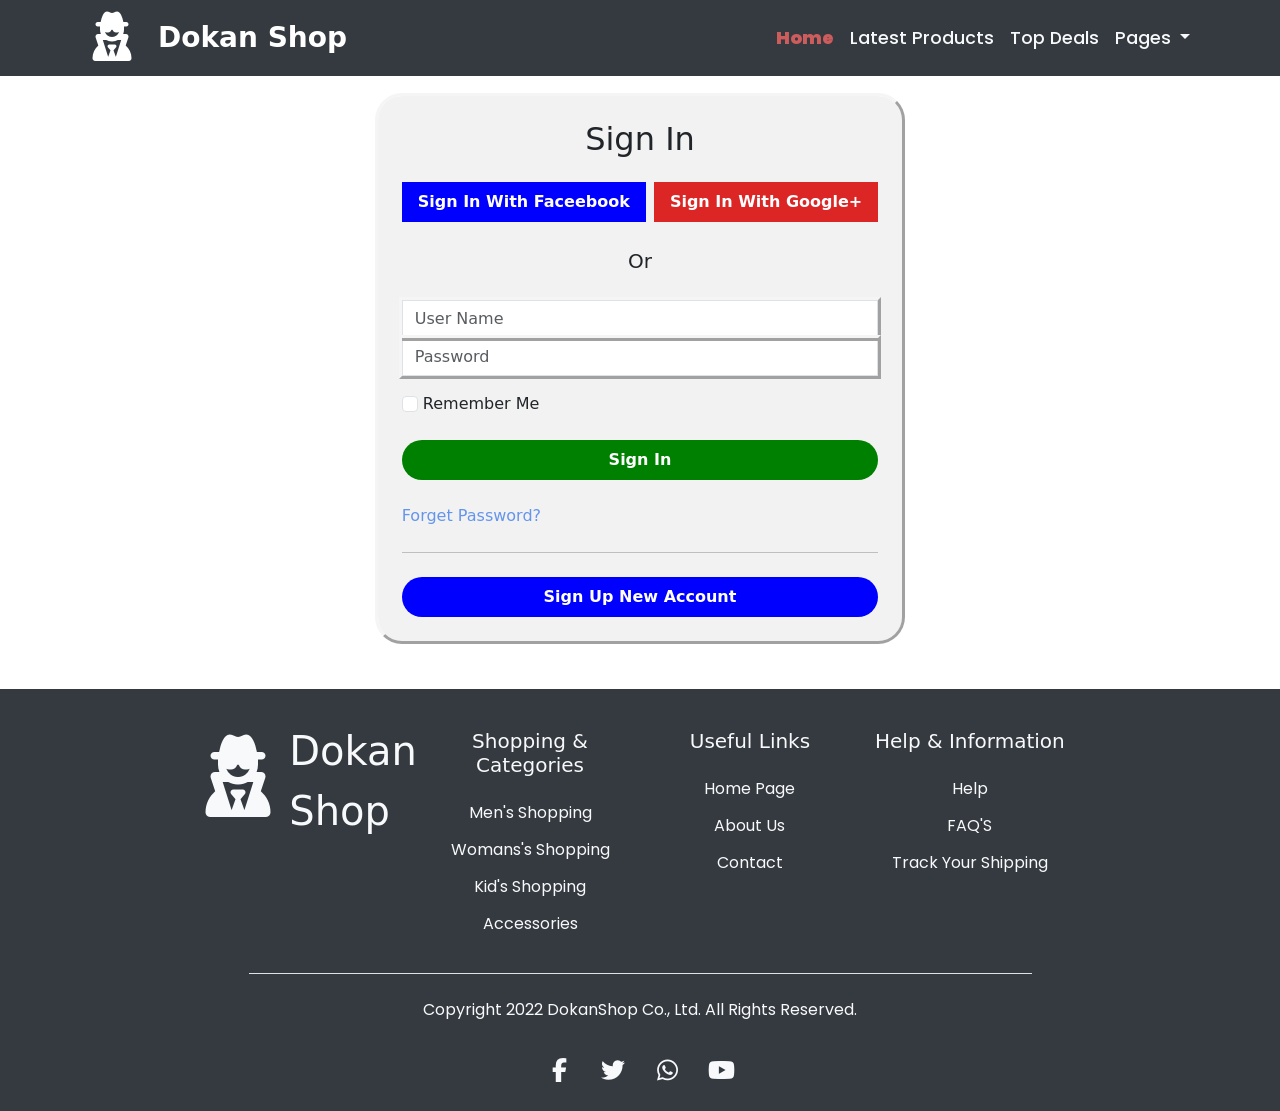
<file: html/LogIn.html>
<!doctype html>
<html lang="en">
  <head>
    <meta charset="UTF-8" />
    <meta name="viewport" content="width=device-width, initial-scale=1.0" />
    <link
      href="https://fonts.googleapis.com/css2?family=Poppins:wght@400;600;700&display=swap"
      rel="stylesheet"
    />
    <link rel="stylesheet" href="../CSS/bootstrap.min.css" />
    <link rel="stylesheet" href="../CSS/all.min.css" />
    <link rel="stylesheet" href="../CSS/index.css" />
    <title>Dokan Shop | login</title>
  </head>
  <body>
    <!-- NAV -->
    <nav
      class="navbar navbar-expand-lg bg-grey position-fixed top-0 z-3 w-100"
      data-bs-theme="dark"
    >
      <div class="container fw-bolder">
        <a class="navbar-brand" href="#"
          ><i class="fas fa-user-secret size"></i
        ></a>
        <a class="navbar-brand fs-3" href="#">Dokan Shop</a>
        <button
          class="navbar-toggler"
          type="button"
          data-bs-toggle="collapse"
          data-bs-target="#navbarNav"
          aria-controls="navbarNav"
          aria-expanded="false"
          aria-label="Toggle navigation"
        >
          <span class="navbar-toggler-icon"></span>
        </button>
        <div
          class="collapse navbar-collapse justify-content-end"
          id="navbarNav"
        >
          <ul class="navbar-nav">
            <li class="nav-item">
              <a
                class="nav-link active fw-bolder nav_text home_c"
                aria-current="page"
                href="../index.html"
                >Home</a
              >
            </li>
            <li class="nav-item">
              <a
                class="nav-link text-light nav_text"
                href="../index.html#Product"
                >Latest Products</a
              >
            </li>
            <li class="nav-item">
              <a class="nav-link text-light nav_text" href="../index.html#Deals"
                >Top Deals</a
              >
            </li>
            <li class="nav-item dropdown">
              <a
                class="nav-link dropdown-toggle text-light nav_text"
                href="#"
                role="button"
                data-bs-toggle="dropdown"
                aria-expanded="false"
              >
                Pages
              </a>
              <ul class="dropdown-menu">
                <li>
                  <a class="dropdown-item nav_text" href="About.html"
                    >About Us</a
                  >
                </li>
                <li>
                  <a class="dropdown-item nav_text" href="WomanPage.html"
                    >Women's</a
                  >
                </li>
                <li>
                  <a class="dropdown-item nav_text" href="KidsPage.html"
                    >Kid's</a
                  >
                </li>
                <li>
                  <a class="dropdown-item nav_text" href="Accessories.html"
                    >Accessories</a
                  >
                </li>
                <li><hr class="dropdown-divider nav_line" /></li>
                <li>
                  <a class="dropdown-item nav_text" href="Contact.html"
                    >Contact Us</a
                  >
                </li>
              </ul>
            </li>
          </ul>
        </div>
      </div>
    </nav>
    <!-- NAV -->

    <!-- LogIn -->
    <div
      class="w-100 p-5 mt-5 d-flex justify-content-center align-items-center container"
    >
      <div class="row">
        <div
          class="p-4 card_border col-lg-12"
          style="background-color: #f2f2f2; border-radius: 24px"
        >
          <h2 class="text-center fw-normal mb-4 text-dark">Sign In</h2>

          <div class="d-flex justify-content-center gap-2 mb-4">
            <button
              type="button"
              class="btn btn-primary rounded-0 fw-semibold px-3 py-2 btn-sm fs-6"
              style="background-color: #0000ff; border: none"
            >
              Sign In With Faceebook
            </button>
            <button
              type="button"
              class="btn btn-danger rounded-0 fw-semibold px-3 py-2 btn-sm fs-6"
              style="background-color: #dc2626; border: none"
            >
              Sign In With Google+
            </button>
          </div>
          <p class="text-center fs-5 text-dark mb-4">Or</p>

          <form>
            <div class="mb-0">
              <input
                type="text"
                class="form-control rounded-0 card_border"
                placeholder="User Name"
                required
              />
            </div>
            <div class="mb-3">
              <input
                type="password"
                class="form-control rounded-0 card_border"
                placeholder="Password"
                required
              />
            </div>
            <div class="mb-4">
              <input class="form-check-input" type="checkbox" />
              <label class="text-dark fw-medium"> Remember Me </label>
            </div>
            <button
              type="submit"
              class="btn text-white w-100 rounded-pill py-2 fw-semibold mb-4"
              style="background-color: #008000; border: none"
            >
              Sign In
            </button>
            <div class="mb-3">
              <a
                href="#"
                class="text-primary-emphasis text-decoration-none effect"
                style="color: #6495ed !important"
                >Forget Password?</a
              >
            </div>
            <hr class="my-4" />
            <a
              href="SignUp.html"
              class="btn w-100 rounded-pill py-2 fw-bold text-white text-decoration-none text-center"
              style="background-color: #0000ff; border: none"
            >
              Sign Up New Account
            </a>
          </form>
        </div>
      </div>
    </div>

    <!-- LogIn -->

    <!-- END -->
    <footer id="End" class="bg-grey">
      <div
        class="container d-flex justify-content-center align-items-center flex-column px-5 py-3"
      >
        <div class="up_section justify-content-evenly text-light row">
          <div
            class="d-flex col-lg-3 col-md-6 col-sm-12 justify-content-center gap-3 pt-3"
          >
            <i class="fas fa-user-secret logo pt-3"></i>
            <p class="Large_text">
              Dokan<br />
              Shop
            </p>
          </div>
          <div
            class="d-flex flex-column g-4 text-center col-lg-3 col-md-6 col-sm-12"
          >
            <h2 class="fs-5 mb-4">Shopping & Categories</h2>
            <a
              class="fs-6 nav_txt text-decoration-none text-light end_txt"
              href="../html/MenPage.html"
              >Men's Shopping</a
            >
            <a
              class="fs-6 nav_txt text-decoration-none text-light end_txt"
              href="../html/WomanPage.html"
              >Womans's Shopping</a
            >
            <a
              class="fs-6 nav_txt text-decoration-none text-light end_txt"
              href="../html/KidsPage.html"
              >Kid's Shopping</a
            >
            <a
              class="fs-6 nav_txt text-decoration-none text-light end_txt"
              href="../html/Accessories.html"
              >Accessories</a
            >
          </div>
          <div
            class="d-flex flex-column g-4 text-center col-lg-3 col-md-6 col-sm-12"
          >
            <h2 class="fs-5 mb-4">Useful Links</h2>
            <a
              class="fs-6 nav_txt text-decoration-none text-light end_txt"
              href="../index.html"
              >Home Page</a
            >
            <a
              class="fs-6 nav_txt text-decoration-none text-light end_txt"
              href="../html/About.html"
              >About Us</a
            >
            <a
              class="fs-6 nav_txt text-decoration-none text-light end_txt"
              href="../html/Contact.html"
              >Contact</a
            >
          </div>
          <div
            class="d-flex flex-column g-4 text-center col-lg-3 col-md-6 col-sm-12"
          >
            <h2 class="fs-5 mb-4">Help & Information</h2>
            <a class="fs-6 nav_txt text-decoration-none text-light end_txt"
              >Help</a
            >
            <a class="fs-6 nav_txt text-decoration-none text-light end_txt"
              >FAQ'S</a
            >
            <a class="fs-6 nav_txt text-decoration-none text-light end_txt"
              >Track Your Shipping</a
            >
          </div>
        </div>
        <div
          class="down_section border-top w-50 mt-4 align-items-center justify-content-center w-75"
        >
          <div class="py-4 d-flex justify-content-center align-items-center">
            <p class="fs-6 nav_txt text-decoration-none text-light text-center">
              Copyright 2022 DokanShop Co., Ltd. All Rights Reserved.
            </p>
          </div>
          <div class="d-flex gap-4 justify-content-center">
            <a href="https://www.facebook.com/" class="text-decoration-none">
              <i
                class="fa-brands fa-facebook-f fs-4 end_icon text-light facebook"
              ></i
            ></a>

            <a href="https://www.x.com/" class="text-decoration-none"
              ><i
                class="fa-brands fa-twitter fs-4 end_icon text-light twitter"
              ></i
            ></a>
            <a href="https://www.whatsapp.com/" class="text-decoration-none"
              ><i
                class="fa-brands fa-whatsapp fs-4 end_icon text-light whatsapp"
              ></i
            ></a>
            <a href="https://www.youtube.com/" class="text-decoration-none"
              ><i
                class="fa-brands fa-youtube fs-4 end_icon text-light youtube"
              ></i
            ></a>
          </div>
        </div>
      </div>
    </footer>
    <!-- END -->

    <script src="../JS/bootstrap.bundle.min.js"></script>
  </body>
</html>
</file>
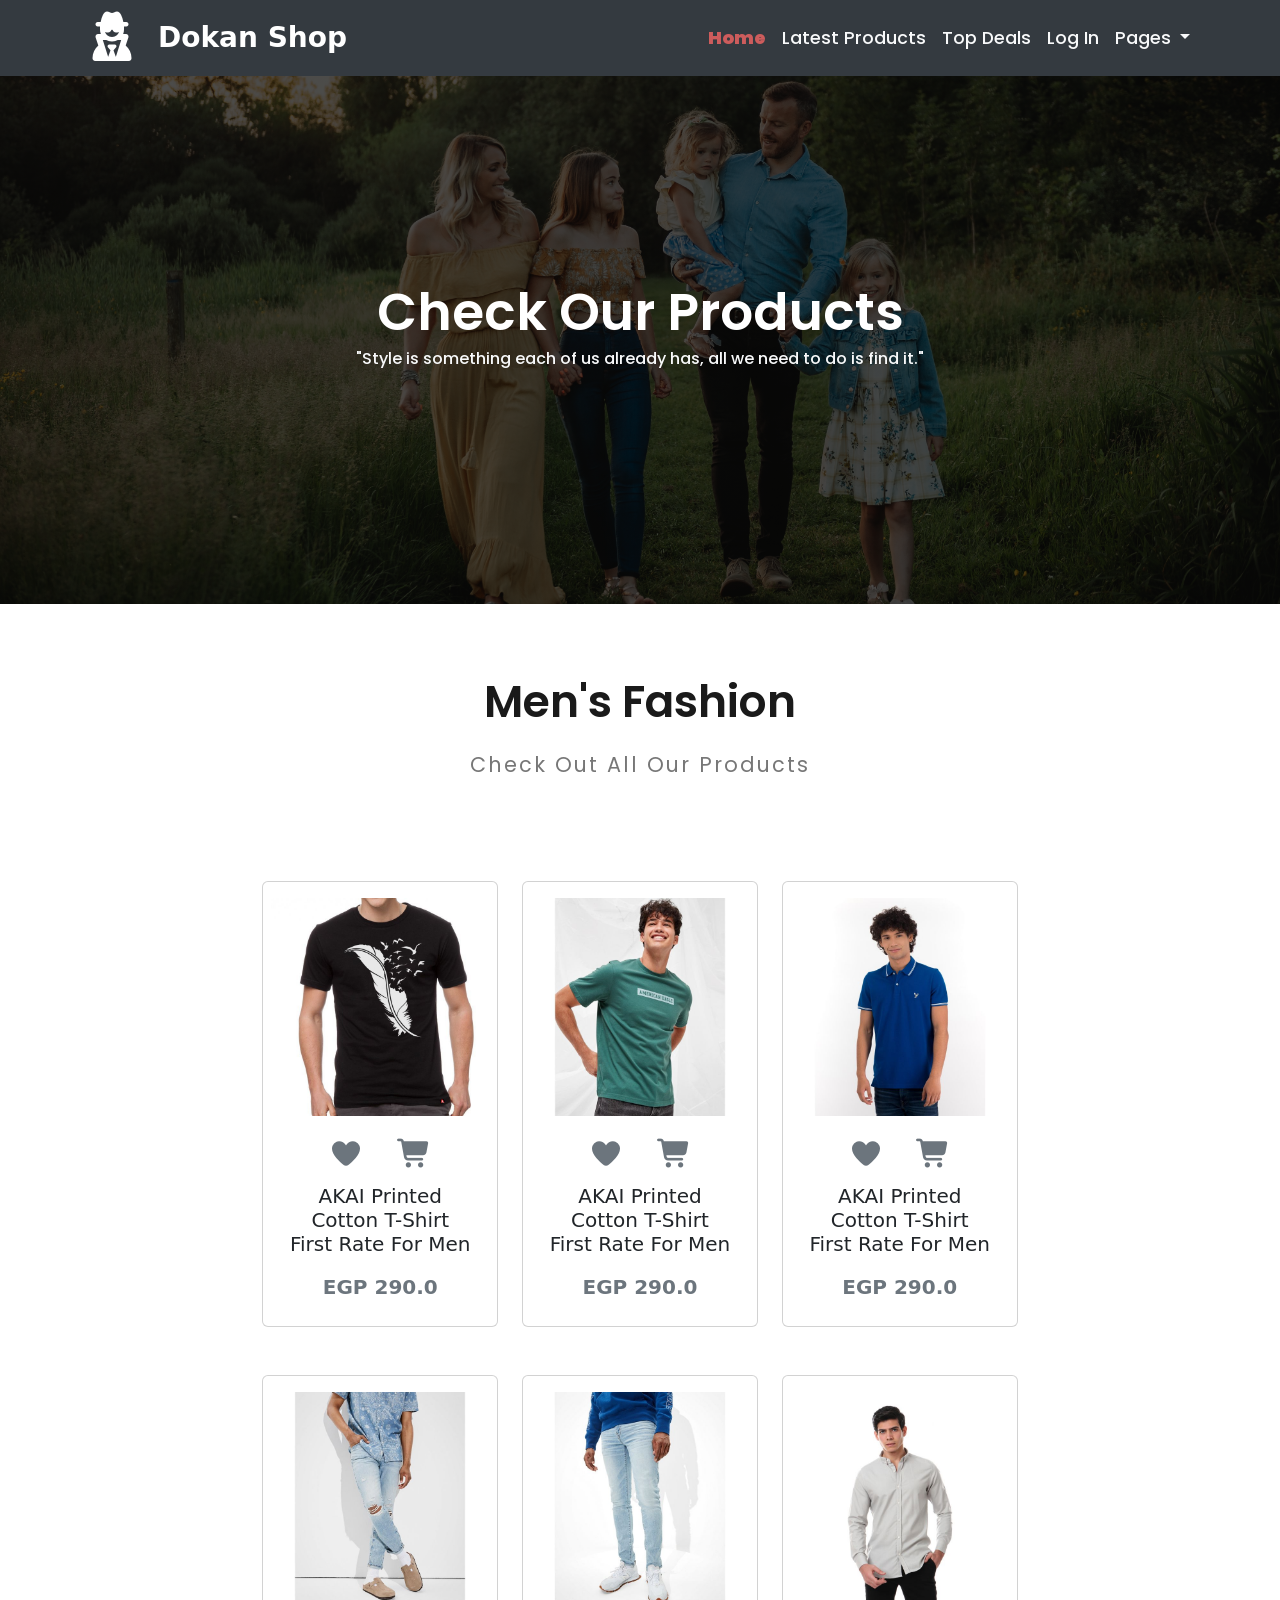
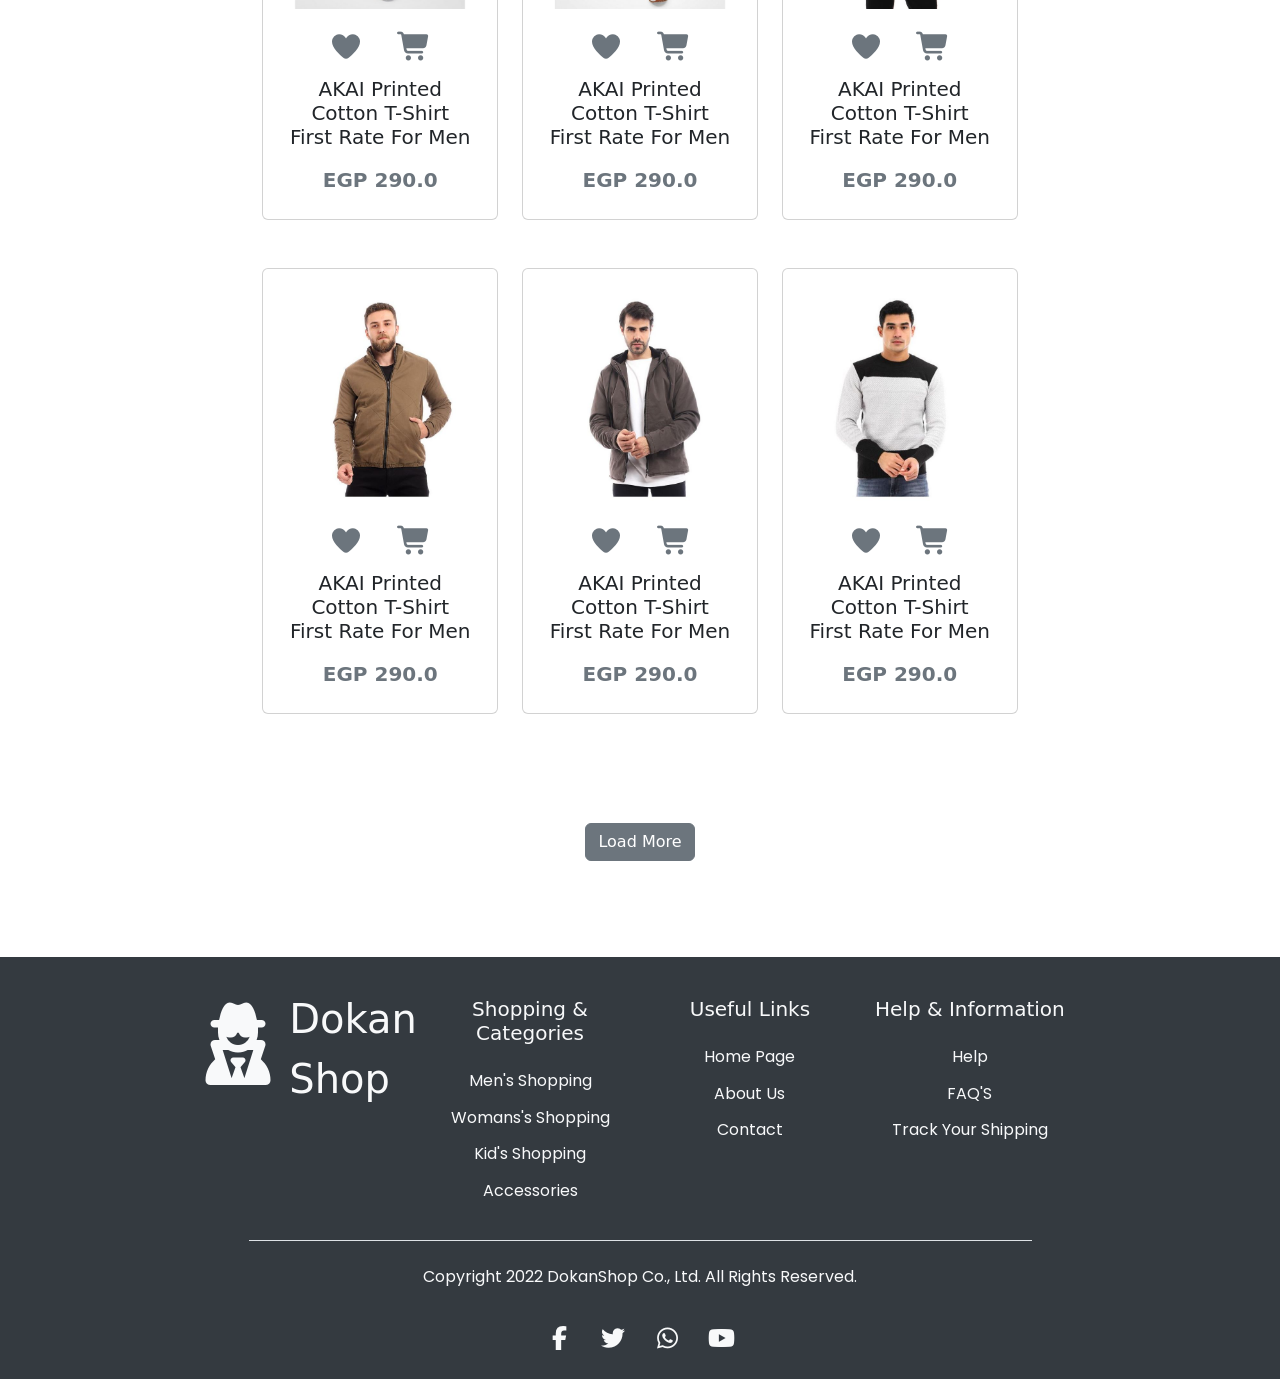
<file: html/MenPage.html>
<!doctype html>
<html lang="en">
  <head>
    <meta charset="UTF-8" />
    <meta name="viewport" content="width=device-width, initial-scale=1.0" />
    <link
      href="https://fonts.googleapis.com/css2?family=Poppins:wght@400;600;700&display=swap"
      rel="stylesheet"
    />
    <link rel="stylesheet" href="../CSS/bootstrap.min.css" />
    <link rel="stylesheet" href="../CSS/all.min.css" />
    <link rel="stylesheet" href="../CSS/index.css" />
    <link rel="icon" href="../media/detective-spy-logo-free-vector.jpg" />
    <title>Dokan Shop | men's products</title>
  </head>
  <body>
    <!-- NAV -->
    <nav
      class="navbar navbar-expand-lg bg-grey position-fixed top-0 z-3 w-100"
      data-bs-theme="dark"
    >
      <div class="container fw-bolder">
        <a class="navbar-brand" href="#"
          ><i class="fas fa-user-secret size"></i
        ></a>
        <a class="navbar-brand fs-3" href="#">Dokan Shop</a>
        <button
          class="navbar-toggler"
          type="button"
          data-bs-toggle="collapse"
          data-bs-target="#navbarNav"
          aria-controls="navbarNav"
          aria-expanded="false"
          aria-label="Toggle navigation"
        >
          <span class="navbar-toggler-icon"></span>
        </button>
        <div
          class="collapse navbar-collapse justify-content-end"
          id="navbarNav"
        >
          <ul class="navbar-nav">
            <li class="nav-item">
              <a
                class="nav-link active fw-bolder nav_text home_c"
                aria-current="page"
                href="../index.html"
                >Home</a
              >
            </li>
            <li class="nav-item">
              <a
                class="nav-link text-light nav_text"
                href="../index.html#Product"
                >Latest Products</a
              >
            </li>
            <li class="nav-item">
              <a class="nav-link text-light nav_text" href="../index.html#Deals"
                >Top Deals</a
              >
            </li>
            <li class="nav-item">
              <a class="nav-link text-light nav_text" href="LogIn.html"
                >Log In</a
              >
            </li>
            <li class="nav-item dropdown">
              <a
                class="nav-link dropdown-toggle text-light nav_text"
                href="#"
                role="button"
                data-bs-toggle="dropdown"
                aria-expanded="false"
              >
                Pages
              </a>
              <ul class="dropdown-menu">
                <li>
                  <a class="dropdown-item nav_text" href="About.html"
                    >About Us</a
                  >
                </li>
                <li>
                  <a class="dropdown-item nav_text" href="WomanPage.html"
                    >Women's</a
                  >
                </li>
                <li>
                  <a class="dropdown-item nav_text" href="KidsPage.html"
                    >Kid's</a
                  >
                </li>
                <li>
                  <a class="dropdown-item nav_text" href="Accessories.html"
                    >Accessories</a
                  >
                </li>
                <li><hr class="dropdown-divider nav_line" /></li>
                <li>
                  <a class="dropdown-item nav_text" href="Contact.html"
                    >Contact Us</a
                  >
                </li>
              </ul>
            </li>
          </ul>
        </div>
      </div>
    </nav>
    <!-- NAV -->

    <!-- Upper -->
    <div
      class="upper-products d-flex flex-column justify-content-center align-items-center text-center text-white mb-4"
    >
      <h1 class="display-4 page_title">Check Our Products</h1>
      <p class="about_txt text-light">
        "Style is something each of us already has, all we need to do is find
        it."
      </p>
    </div>
    <!-- Upper -->

    <!-- Products_Men -->
    <div
      class="w-100 d-flex justify-content-center align-items-center text-center flex-column gap-5 p-lg-5"
    >
      <div class="d-flex gap-3 flex-column">
        <h1 class="main_title">Men's Fashion</h1>
        <p class="prod_txt">check out all our products</p>
      </div>

      <div class="container prod_w prod_padding">
        <div class="row g-4 justify-content-center">
          <!-- Card 1 -->
          <div class="col-lg-4 col-md-6 col-sm-12 mb_customize">
            <div class="card card_ani">
              <img
                src="../media/men/AKAI Printed Cotton T-Shirt First Rate For Men - Black25.jpg"
                class="card-img-top mt-2"
                alt="itm1"
              />
              <div
                class="card-body d-flex align-items-center flex-column gap-2"
              >
                <div
                  class="card_i d-flex justify-content-evenly p-2 w-100 text-secondary"
                >
                  <i class="fa-solid fa-heart fs-3 icon_hov"></i>
                  <i class="fa-solid fa-cart-shopping fs-3 icon_hov"></i>
                </div>
                <h5 class="card-title">
                  AKAI Printed Cotton T-Shirt First Rate For Men
                </h5>
                <p class="card-text text-secondary fs-5 fw-bold">EGP 290.0</p>
              </div>
            </div>
          </div>

          <!-- Card 2 -->
          <div class="col-lg-4 col-md-6 col-sm-12 mb_customize">
            <div class="card card_ani">
              <img
                src="../media/men/American Eagle AE Super Soft Graphic T-Shirt24.jpg"
                class="card-img-top mt-2"
                alt="itm2"
              />
              <div
                class="card-body d-flex align-items-center flex-column gap-2"
              >
                <div
                  class="card_i d-flex justify-content-evenly p-2 w-100 text-secondary"
                >
                  <i class="fa-solid fa-heart fs-3 icon_hov"></i>
                  <i class="fa-solid fa-cart-shopping fs-3 icon_hov"></i>
                </div>
                <h5 class="card-title">
                  AKAI Printed Cotton T-Shirt First Rate For Men
                </h5>
                <p class="card-text text-secondary fs-5 fw-bold">EGP 290.0</p>
              </div>
            </div>
          </div>

          <!-- Card 3 -->
          <div class="col-lg-4 col-md-6 col-sm-12 mb_customize">
            <div class="card card_ani">
              <img
                src="../media/men/American Eagle PIQUE SLIM TIPPING SOLIDS23.jpg"
                class="card-img-top mt-2"
                alt="itm3"
              />
              <div
                class="card-body d-flex align-items-center flex-column gap-2"
              >
                <div
                  class="card_i d-flex justify-content-evenly p-2 w-100 text-secondary"
                >
                  <i class="fa-solid fa-heart fs-3 icon_hov"></i>
                  <i class="fa-solid fa-cart-shopping fs-3 icon_hov"></i>
                </div>
                <h5 class="card-title">
                  AKAI Printed Cotton T-Shirt First Rate For Men
                </h5>
                <p class="card-text text-secondary fs-5 fw-bold">EGP 290.0</p>
              </div>
            </div>
          </div>

          <!-- Card 4 -->
          <div class="col-lg-4 col-md-6 col-sm-12 mb_customize">
            <div class="card card_ani">
              <img
                src="../media/men/American Eagle Ripped Dad Jean .06.jpg"
                class="card-img-top mt-2"
                alt="itm4"
              />
              <div
                class="card-body d-flex align-items-center flex-column gap-2"
              >
                <div
                  class="card_i d-flex justify-content-evenly p-2 w-100 text-secondary"
                >
                  <i class="fa-solid fa-heart fs-3 icon_hov"></i>
                  <i class="fa-solid fa-cart-shopping fs-3 icon_hov"></i>
                </div>
                <h5 class="card-title">
                  AKAI Printed Cotton T-Shirt First Rate For Men
                </h5>
                <p class="card-text text-secondary fs-5 fw-bold">EGP 290.0</p>
              </div>
            </div>
          </div>
          <!-- Card 5 -->
          <div class="col-lg-4 col-md-6 col-sm-12 mb_customize">
            <div class="card card_ani">
              <img
                src="../media/men/American Eagle Temp Tech Skinny Jean - Glowing Light03.jpg"
                class="card-img-top mt-2"
                alt="itm3"
              />
              <div
                class="card-body d-flex align-items-center flex-column gap-2"
              >
                <div
                  class="card_i d-flex justify-content-evenly p-2 w-100 text-secondary"
                >
                  <i class="fa-solid fa-heart fs-3 icon_hov"></i>
                  <i class="fa-solid fa-cart-shopping fs-3 icon_hov"></i>
                </div>
                <h5 class="card-title">
                  AKAI Printed Cotton T-Shirt First Rate For Men
                </h5>
                <p class="card-text text-secondary fs-5 fw-bold">EGP 290.0</p>
              </div>
            </div>
          </div>
          <!-- Card 6 -->
          <div class="col-lg-4 col-md-6 col-sm-12 mb_customize">
            <div class="card card_ani">
              <img
                src="../media/men/Andora Full Buttons Down Plain Shirt - Light Grey20.jpg"
                class="card-img-top mt-2"
                alt="itm3"
              />
              <div
                class="card-body d-flex align-items-center flex-column gap-2"
              >
                <div
                  class="card_i d-flex justify-content-evenly p-2 w-100 text-secondary"
                >
                  <i class="fa-solid fa-heart fs-3 icon_hov"></i>
                  <i class="fa-solid fa-cart-shopping fs-3 icon_hov"></i>
                </div>
                <h5 class="card-title">
                  AKAI Printed Cotton T-Shirt First Rate For Men
                </h5>
                <p class="card-text text-secondary fs-5 fw-bold">EGP 290.0</p>
              </div>
            </div>
          </div>
          <!-- Card 7 -->
          <div class="col-lg-4 col-md-6 col-sm-12 mb_customize">
            <div class="card card_ani">
              <img
                src="../media/men/Andora Over Size Brown Comfy Man Jacket13.jpg"
                class="card-img-top mt-2"
                alt="itm3"
              />
              <div
                class="card-body d-flex align-items-center flex-column gap-2"
              >
                <div
                  class="card_i d-flex justify-content-evenly p-2 w-100 text-secondary"
                >
                  <i class="fa-solid fa-heart fs-3 icon_hov"></i>
                  <i class="fa-solid fa-cart-shopping fs-3 icon_hov"></i>
                </div>
                <h5 class="card-title">
                  AKAI Printed Cotton T-Shirt First Rate For Men
                </h5>
                <p class="card-text text-secondary fs-5 fw-bold">EGP 290.0</p>
              </div>
            </div>
          </div>
          <!-- Card 8 -->
          <div class="col-lg-4 col-md-6 col-sm-12 mb_customize">
            <div class="card card_ani">
              <img
                src="../media/men/Andora Self Pattern Hooded Jacket - Grey11.jpg"
                class="card-img-top mt-2"
                alt="itm3"
              />
              <div
                class="card-body d-flex align-items-center flex-column gap-2"
              >
                <div
                  class="card_i d-flex justify-content-evenly p-2 w-100 text-secondary"
                >
                  <i class="fa-solid fa-heart fs-3 icon_hov"></i>
                  <i class="fa-solid fa-cart-shopping fs-3 icon_hov"></i>
                </div>
                <h5 class="card-title">
                  AKAI Printed Cotton T-Shirt First Rate For Men
                </h5>
                <p class="card-text text-secondary fs-5 fw-bold">EGP 290.0</p>
              </div>
            </div>
          </div>
          <!-- Card 9 -->
          <div class="col-lg-4 col-md-6 col-sm-12 mb_customize">
            <div class="card card_ani">
              <img
                src="../media/men/Andora Slip On Bi- Tone Pullover - Grey & Black17.jpg"
                class="card-img-top mt-2"
                alt="itm3"
              />
              <div
                class="card-body d-flex align-items-center flex-column gap-2"
              >
                <div
                  class="card_i d-flex justify-content-evenly p-2 w-100 text-secondary"
                >
                  <i class="fa-solid fa-heart fs-3 icon_hov"></i>
                  <i class="fa-solid fa-cart-shopping fs-3 icon_hov"></i>
                </div>
                <h5 class="card-title">
                  AKAI Printed Cotton T-Shirt First Rate For Men
                </h5>
                <p class="card-text text-secondary fs-5 fw-bold">EGP 290.0</p>
              </div>
            </div>
          </div>
        </div>
      </div>
      <div class="w-100 d-flex flex-column align-items-center">
        <button
          class="btn btn-secondary mb-5"
          type="button"
          data-bs-toggle="collapse"
          data-bs-target="#collapseExample"
          aria-expanded="false"
          aria-controls="collapseExample"
        >
          Load More
        </button>

        <div class="collapse w-100" id="collapseExample">
          <div class="container prod_w prod_padding">
            <div class="row g-4 justify-content-center">
              <!-- Card 1 -->
              <div class="col-lg-4 col-md-6 col-sm-12 mb_customize">
                <div class="card card_ani">
                  <img
                    src="../media/men/AKAI Printed Cotton T-Shirt First Rate For Men - Black25.jpg"
                    class="card-img-top mt-2"
                    alt="itm1"
                  />
                  <div
                    class="card-body d-flex align-items-center flex-column gap-2"
                  >
                    <div
                      class="card_i d-flex justify-content-evenly p-2 w-100 text-secondary"
                    >
                      <i class="fa-solid fa-heart fs-3 icon_hov"></i>
                      <i class="fa-solid fa-cart-shopping fs-3 icon_hov"></i>
                    </div>
                    <h5 class="card-title">
                      AKAI Printed Cotton T-Shirt First Rate For Men
                    </h5>
                    <p class="card-text text-secondary fs-5 fw-bold">
                      EGP 290.0
                    </p>
                  </div>
                </div>
              </div>

              <!-- Card 2 -->
              <div class="col-lg-4 col-md-6 col-sm-12 mb_customize">
                <div class="card card_ani">
                  <img
                    src="../media/men/American Eagle AE Super Soft Graphic T-Shirt24.jpg"
                    class="card-img-top mt-2"
                    alt="itm2"
                  />
                  <div
                    class="card-body d-flex align-items-center flex-column gap-2"
                  >
                    <div
                      class="card_i d-flex justify-content-evenly p-2 w-100 text-secondary"
                    >
                      <i class="fa-solid fa-heart fs-3 icon_hov"></i>
                      <i class="fa-solid fa-cart-shopping fs-3 icon_hov"></i>
                    </div>
                    <h5 class="card-title">
                      AKAI Printed Cotton T-Shirt First Rate For Men
                    </h5>
                    <p class="card-text text-secondary fs-5 fw-bold">
                      EGP 290.0
                    </p>
                  </div>
                </div>
              </div>

              <!-- Card 3 -->
              <div class="col-lg-4 col-md-6 col-sm-12 mb_customize">
                <div class="card card_ani">
                  <img
                    src="../media/men/American Eagle PIQUE SLIM TIPPING SOLIDS23.jpg"
                    class="card-img-top mt-2"
                    alt="itm3"
                  />
                  <div
                    class="card-body d-flex align-items-center flex-column gap-2"
                  >
                    <div
                      class="card_i d-flex justify-content-evenly p-2 w-100 text-secondary"
                    >
                      <i class="fa-solid fa-heart fs-3 icon_hov"></i>
                      <i class="fa-solid fa-cart-shopping fs-3 icon_hov"></i>
                    </div>
                    <h5 class="card-title">
                      AKAI Printed Cotton T-Shirt First Rate For Men
                    </h5>
                    <p class="card-text text-secondary fs-5 fw-bold">
                      EGP 290.0
                    </p>
                  </div>
                </div>
              </div>

              <!-- Card 4 -->
              <div class="col-lg-4 col-md-6 col-sm-12 mb_customize">
                <div class="card card_ani">
                  <img
                    src="../media/men/American Eagle Ripped Dad Jean .06.jpg"
                    class="card-img-top mt-2"
                    alt="itm4"
                  />
                  <div
                    class="card-body d-flex align-items-center flex-column gap-2"
                  >
                    <div
                      class="card_i d-flex justify-content-evenly p-2 w-100 text-secondary"
                    >
                      <i class="fa-solid fa-heart fs-3 icon_hov"></i>
                      <i class="fa-solid fa-cart-shopping fs-3 icon_hov"></i>
                    </div>
                    <h5 class="card-title">
                      AKAI Printed Cotton T-Shirt First Rate For Men
                    </h5>
                    <p class="card-text text-secondary fs-5 fw-bold">
                      EGP 290.0
                    </p>
                  </div>
                </div>
              </div>
              <!-- Card 5 -->
              <div class="col-lg-4 col-md-6 col-sm-12 mb_customize">
                <div class="card card_ani">
                  <img
                    src="../media/men/American Eagle Temp Tech Skinny Jean - Glowing Light03.jpg"
                    class="card-img-top mt-2"
                    alt="itm3"
                  />
                  <div
                    class="card-body d-flex align-items-center flex-column gap-2"
                  >
                    <div
                      class="card_i d-flex justify-content-evenly p-2 w-100 text-secondary"
                    >
                      <i class="fa-solid fa-heart fs-3 icon_hov"></i>
                      <i class="fa-solid fa-cart-shopping fs-3 icon_hov"></i>
                    </div>
                    <h5 class="card-title">
                      AKAI Printed Cotton T-Shirt First Rate For Men
                    </h5>
                    <p class="card-text text-secondary fs-5 fw-bold">
                      EGP 290.0
                    </p>
                  </div>
                </div>
              </div>
              <!-- Card 6 -->
              <div class="col-lg-4 col-md-6 col-sm-12 mb_customize">
                <div class="card card_ani">
                  <img
                    src="../media/men/Andora Full Buttons Down Plain Shirt - Light Grey20.jpg"
                    class="card-img-top mt-2"
                    alt="itm3"
                  />
                  <div
                    class="card-body d-flex align-items-center flex-column gap-2"
                  >
                    <div
                      class="card_i d-flex justify-content-evenly p-2 w-100 text-secondary"
                    >
                      <i class="fa-solid fa-heart fs-3 icon_hov"></i>
                      <i class="fa-solid fa-cart-shopping fs-3 icon_hov"></i>
                    </div>
                    <h5 class="card-title">
                      AKAI Printed Cotton T-Shirt First Rate For Men
                    </h5>
                    <p class="card-text text-secondary fs-5 fw-bold">
                      EGP 290.0
                    </p>
                  </div>
                </div>
              </div>
              <!-- Card 7 -->
              <div class="col-lg-4 col-md-6 col-sm-12 mb_customize">
                <div class="card card_ani">
                  <img
                    src="../media/men/Andora Over Size Brown Comfy Man Jacket13.jpg"
                    class="card-img-top mt-2"
                    alt="itm3"
                  />
                  <div
                    class="card-body d-flex align-items-center flex-column gap-2"
                  >
                    <div
                      class="card_i d-flex justify-content-evenly p-2 w-100 text-secondary"
                    >
                      <i class="fa-solid fa-heart fs-3 icon_hov"></i>
                      <i class="fa-solid fa-cart-shopping fs-3 icon_hov"></i>
                    </div>
                    <h5 class="card-title">
                      AKAI Printed Cotton T-Shirt First Rate For Men
                    </h5>
                    <p class="card-text text-secondary fs-5 fw-bold">
                      EGP 290.0
                    </p>
                  </div>
                </div>
              </div>
              <!-- Card 8 -->
              <div class="col-lg-4 col-md-6 col-sm-12 mb_customize">
                <div class="card card_ani">
                  <img
                    src="../media/men/Andora Self Pattern Hooded Jacket - Grey11.jpg"
                    class="card-img-top mt-2"
                    alt="itm3"
                  />
                  <div
                    class="card-body d-flex align-items-center flex-column gap-2"
                  >
                    <div
                      class="card_i d-flex justify-content-evenly p-2 w-100 text-secondary"
                    >
                      <i class="fa-solid fa-heart fs-3 icon_hov"></i>
                      <i class="fa-solid fa-cart-shopping fs-3 icon_hov"></i>
                    </div>
                    <h5 class="card-title">
                      AKAI Printed Cotton T-Shirt First Rate For Men
                    </h5>
                    <p class="card-text text-secondary fs-5 fw-bold">
                      EGP 290.0
                    </p>
                  </div>
                </div>
              </div>
              <!-- Card 9 -->
              <div class="col-lg-4 col-md-6 col-sm-12 mb_customize">
                <div class="card card_ani">
                  <img
                    src="../media/men/Andora Slip On Bi- Tone Pullover - Grey & Black17.jpg"
                    class="card-img-top mt-2"
                    alt="itm3"
                  />
                  <div
                    class="card-body d-flex align-items-center flex-column gap-2"
                  >
                    <div
                      class="card_i d-flex justify-content-evenly p-2 w-100 text-secondary"
                    >
                      <i class="fa-solid fa-heart fs-3 icon_hov"></i>
                      <i class="fa-solid fa-cart-shopping fs-3 icon_hov"></i>
                    </div>
                    <h5 class="card-title">
                      AKAI Printed Cotton T-Shirt First Rate For Men
                    </h5>
                    <p class="card-text text-secondary fs-5 fw-bold">
                      EGP 290.0
                    </p>
                  </div>
                </div>
              </div>
            </div>
          </div>
        </div>
      </div>
    </div>
    <!-- Products_Men -->

    <!-- END -->
    <footer id="End" class="bg-grey">
      <div
        class="container d-flex justify-content-center align-items-center flex-column px-5 py-3"
      >
        <div class="up_section justify-content-evenly text-light row">
          <div
            class="d-flex col-lg-3 col-md-6 col-sm-12 justify-content-center gap-3 pt-3"
          >
            <i class="fas fa-user-secret logo pt-3"></i>
            <p class="Large_text">
              Dokan<br />
              Shop
            </p>
          </div>
          <div
            class="d-flex flex-column g-4 text-center col-lg-3 col-md-6 col-sm-12"
          >
            <h2 class="fs-5 mb-4">Shopping & Categories</h2>
            <a
              class="fs-6 nav_txt text-decoration-none text-light end_txt"
              href="../html/MenPage.html"
              >Men's Shopping</a
            >
            <a
              class="fs-6 nav_txt text-decoration-none text-light end_txt"
              href="../html/WomanPage.html"
              >Womans's Shopping</a
            >
            <a
              class="fs-6 nav_txt text-decoration-none text-light end_txt"
              href="../html/KidsPage.html"
              >Kid's Shopping</a
            >
            <a
              class="fs-6 nav_txt text-decoration-none text-light end_txt"
              href="../html/Accessories.html"
              >Accessories</a
            >
          </div>
          <div
            class="d-flex flex-column g-4 text-center col-lg-3 col-md-6 col-sm-12"
          >
            <h2 class="fs-5 mb-4">Useful Links</h2>
            <a
              class="fs-6 nav_txt text-decoration-none text-light end_txt"
              href="../index.html"
              >Home Page</a
            >
            <a
              class="fs-6 nav_txt text-decoration-none text-light end_txt"
              href="../html/About.html"
              >About Us</a
            >
            <a
              class="fs-6 nav_txt text-decoration-none text-light end_txt"
              href="../html/Contact.html"
              >Contact</a
            >
          </div>
          <div
            class="d-flex flex-column g-4 text-center col-lg-3 col-md-6 col-sm-12"
          >
            <h2 class="fs-5 mb-4">Help & Information</h2>
            <a class="fs-6 nav_txt text-decoration-none text-light end_txt"
              >Help</a
            >
            <a class="fs-6 nav_txt text-decoration-none text-light end_txt"
              >FAQ'S</a
            >
            <a class="fs-6 nav_txt text-decoration-none text-light end_txt"
              >Track Your Shipping</a
            >
          </div>
        </div>
        <div
          class="down_section border-top w-50 mt-4 align-items-center justify-content-center w-75"
        >
          <div class="py-4 d-flex justify-content-center align-items-center">
            <p class="fs-6 nav_txt text-decoration-none text-light text-center">
              Copyright 2022 DokanShop Co., Ltd. All Rights Reserved.
            </p>
          </div>
          <div class="d-flex gap-4 justify-content-center">
            <a href="https://www.facebook.com/" class="text-decoration-none">
              <i
                class="fa-brands fa-facebook-f fs-4 end_icon text-light facebook"
              ></i
            ></a>

            <a href="https://www.x.com/" class="text-decoration-none"
              ><i
                class="fa-brands fa-twitter fs-4 end_icon text-light twitter"
              ></i
            ></a>
            <a href="https://www.whatsapp.com/" class="text-decoration-none"
              ><i
                class="fa-brands fa-whatsapp fs-4 end_icon text-light whatsapp"
              ></i
            ></a>
            <a href="https://www.youtube.com/" class="text-decoration-none"
              ><i
                class="fa-brands fa-youtube fs-4 end_icon text-light youtube"
              ></i
            ></a>
          </div>
        </div>
      </div>
    </footer>
    <!-- END -->

    <script src="../JS/bootstrap.bundle.min.js"></script>
  </body>
</html>
</file>
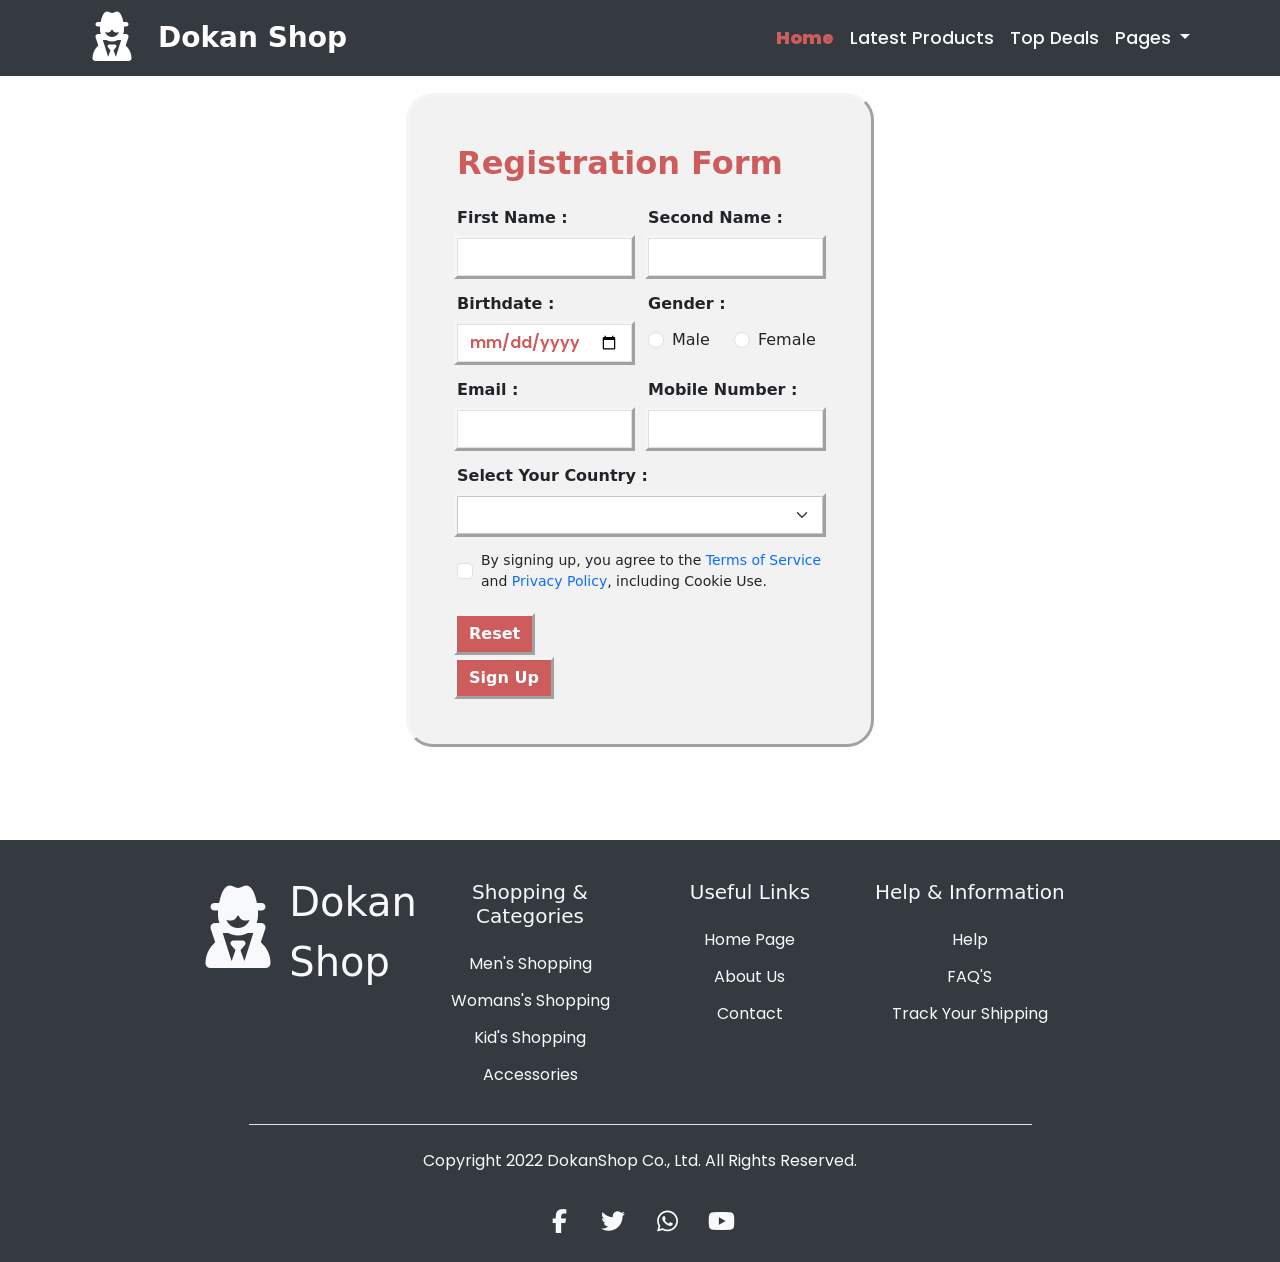
<file: html/SignUp.html>
<!doctype html>
<html lang="en">
  <head>
    <meta charset="UTF-8" />
    <meta name="viewport" content="width=device-width, initial-scale=1.0" />
    <link
      href="https://fonts.googleapis.com/css2?family=Poppins:wght@400;600;700&display=swap"
      rel="stylesheet"
    />
    <link rel="stylesheet" href="../CSS/bootstrap.min.css" />
    <link rel="stylesheet" href="../CSS/all.min.css" />
    <link rel="stylesheet" href="../CSS/index.css" />
    <link rel="icon" href="../media/detective-spy-logo-free-vector.jpg" />

    <title>Dokan Shop | sign up</title>
  </head>
  <body>
    <!-- NAV -->
    <nav
      class="navbar navbar-expand-lg bg-grey position-fixed top-0 z-3 w-100"
      data-bs-theme="dark"
    >
      <div class="container fw-bolder">
        <a class="navbar-brand" href="#"
          ><i class="fas fa-user-secret size"></i
        ></a>
        <a class="navbar-brand fs-3" href="#">Dokan Shop</a>
        <button
          class="navbar-toggler"
          type="button"
          data-bs-toggle="collapse"
          data-bs-target="#navbarNav"
          aria-controls="navbarNav"
          aria-expanded="false"
          aria-label="Toggle navigation"
        >
          <span class="navbar-toggler-icon"></span>
        </button>
        <div
          class="collapse navbar-collapse justify-content-end"
          id="navbarNav"
        >
          <ul class="navbar-nav">
            <li class="nav-item">
              <a
                class="nav-link active fw-bolder nav_text home_c"
                aria-current="page"
                href="../index.html"
                >Home</a
              >
            </li>
            <li class="nav-item">
              <a
                class="nav-link text-light nav_text"
                href="../index.html#Product"
                >Latest Products</a
              >
            </li>
            <li class="nav-item">
              <a class="nav-link text-light nav_text" href="../index.html#Deals"
                >Top Deals</a
              >
            </li>
            <li class="nav-item dropdown">
              <a
                class="nav-link dropdown-toggle text-light nav_text"
                href="#"
                role="button"
                data-bs-toggle="dropdown"
                aria-expanded="false"
              >
                Pages
              </a>
              <ul class="dropdown-menu">
                <li>
                  <a class="dropdown-item nav_text" href="About.html"
                    >About Us</a
                  >
                </li>
                <li>
                  <a class="dropdown-item nav_text" href="WomanPage.html"
                    >Women's</a
                  >
                </li>
                <li>
                  <a class="dropdown-item nav_text" href="KidsPage.html"
                    >Kid's</a
                  >
                </li>
                <li>
                  <a class="dropdown-item nav_text" href="Accessories.html"
                    >Accessories</a
                  >
                </li>
                <li><hr class="dropdown-divider nav_line" /></li>
                <li>
                  <a class="dropdown-item nav_text" href="Contact.html"
                    >Contact Us</a
                  >
                </li>
              </ul>
            </li>
          </ul>
        </div>
      </div>
    </nav>
    <!-- NAV -->

    <!-- Registration Section -->
    <div class="w-100 py-5">
      <div class="container d-flex justify-content-center res_w py-5">
        <div class="row justify-content-center w-100">
          <div
            class="p-4 p-md-5 card_border col-12 col-md-10 col-lg-9"
            style="background-color: #f2f2f2; border-radius: 24px"
          >
            <h2 class="fw-semibold mb-4" style="color: indianred">
              Registration Form
            </h2>

            <form>
              <!-- First & Second Name -->
              <div class="row g-3 mb-3">
                <div class="col-12 col-md-6">
                  <label class="form-label fw-bold">First Name :</label>
                  <input
                    type="text"
                    id="firstName"
                    class="form-control rounded-0 card_border"
                    required
                  />
                </div>
                <div class="col-12 col-md-6">
                  <label class="form-label fw-bold">Second Name :</label>
                  <input
                    type="text"
                    id="secondName"
                    class="form-control rounded-0 card_border"
                    required
                  />
                </div>
              </div>

              <!-- Birthdate & Gender -->
              <div class="row g-3 mb-3">
                <div class="col-12 col-md-6">
                  <label class="form-label fw-bold">Birthdate :</label>
                  <input
                    type="date"
                    class="form-control rounded-0 card_border input_txt"
                    required
                  />
                </div>
                <div class="col-12 col-md-6">
                  <label class="form-label fw-bold d-block">Gender :</label>
                  <div class="d-flex align-items-center gap-5 pt-1 mx-4">
                    <div
                      class="form-check m-0 p-0 d-flex align-items-center gap-2"
                    >
                      <input
                        class="form-check-input mt-0"
                        type="radio"
                        name="gender"
                        id="male"
                        value="male"
                      />
                      <label
                        class="form-check-label fw-medium text-dark"
                        for="male"
                      >
                        Male
                      </label>
                    </div>
                    <div
                      class="form-check m-0 p-0 d-flex align-items-center gap-2"
                    >
                      <input
                        class="form-check-input mt-0"
                        type="radio"
                        name="gender"
                        id="female"
                        value="female"
                      />
                      <label
                        class="form-check-label fw-medium text-dark"
                        for="female"
                      >
                        Female
                      </label>
                    </div>
                  </div>
                </div>
              </div>

              <!-- Email & Mobile Number -->
              <div class="row g-3 mb-3">
                <div class="col-12 col-md-6">
                  <label for="email" class="form-label fw-bold">Email :</label>
                  <input
                    type="email"
                    id="email"
                    class="form-control rounded-0 card_border"
                    required
                  />
                </div>
                <div class="col-12 col-md-6">
                  <label for="mobile" class="form-label fw-bold"
                    >Mobile Number :</label
                  >
                  <input
                    type="tel"
                    id="mobile"
                    class="form-control rounded-0 card_border"
                    required
                  />
                </div>
              </div>

              <!-- Select Country / Governorate -->
              <div class="row g-3 mb-3">
                <div class="col-12">
                  <label class="form-label fw-bold">
                    Select Your Country :
                  </label>
                  <select
                    class="form-select border border-secondary-subtle rounded-0 card_border w-100"
                    required
                  >
                    <option value="" disabled selected></option>
                    <option value="Alexandria">Alexandria</option>
                    <option value="Aswan">Aswan</option>
                    <option value="Asyut">Asyut</option>
                    <option value="Beheira">Beheira</option>
                    <option value="Beni-Suef">Beni-Suef</option>
                    <option value="Cairo">Cairo</option>
                    <option value="Dakahlia">Dakahlia</option>
                    <option value="Damietta">Damietta</option>
                    <option value="Faiyum">Faiyum</option>
                    <option value="Gharbia">Gharbia</option>
                    <option value="Giza">Giza</option>
                    <option value="Ismailia">Ismailia</option>
                    <option value="Kafr El Sheikh">Kafr El Sheikh</option>
                    <option value="Luxor">Luxor</option>
                    <option value="Matruh">Matruh</option>
                    <option value="Minya">Minya</option>
                    <option value="Monufia">Monufia</option>
                    <option value="New Valley">New Valley</option>
                    <option value="North Sinai">North Sinai</option>
                    <option value="Port Said">Port Said</option>
                    <option value="Qalyubia">Qalyubia</option>
                    <option value="Qena">Qena</option>
                    <option value="Red Sea">Red Sea</option>
                    <option value="Sharqia">Sharqia</option>
                    <option value="Sohag">Sohag</option>
                    <option value="South Sinai">South Sinai</option>
                    <option value="Suez">Suez</option>
                  </select>
                </div>
              </div>

              <!-- Terms & Privacy Checkbox -->
              <div class="form-check mb-4 d-flex align-items-center gap-2 ps-0">
                <input
                  class="form-check-input mt-0 ms-0"
                  type="checkbox"
                  required
                />
                <label class="form-check-label text-dark fw-medium small mb-0">
                  By signing up, you agree to the
                  <a href="#" class="text-decoration-none">Terms of Service</a>
                  and
                  <a href="#" class="text-decoration-none">Privacy Policy</a>,
                  including Cookie Use.
                </label>
              </div>

              <!-- Action Buttons -->
              <div class="d-flex flex-column align-items-start gap-2">
                <button
                  type="reset"
                  class="btn text-white fw-semibold rounded-0 card_border btn_stretch"
                  style="background-color: indianred; border: none"
                >
                  Reset
                </button>
                <button
                  type="submit"
                  class="btn text-white fw-semibold rounded-0 card_border btn_stretch"
                  style="background-color: indianred; border: none"
                >
                  Sign Up
                </button>
              </div>
            </form>
          </div>
        </div>
      </div>
    </div>
    <!-- Registration Section -->

    <!-- END -->
    <footer id="End" class="bg-grey">
      <div
        class="container d-flex justify-content-center align-items-center flex-column px-5 py-3"
      >
        <div class="up_section justify-content-evenly text-light row">
          <div
            class="d-flex col-lg-3 col-md-6 col-sm-12 justify-content-center gap-3 pt-3"
          >
            <i class="fas fa-user-secret logo pt-3"></i>
            <p class="Large_text">
              Dokan<br />
              Shop
            </p>
          </div>
          <div
            class="d-flex flex-column g-4 text-center col-lg-3 col-md-6 col-sm-12"
          >
            <h2 class="fs-5 mb-4">Shopping & Categories</h2>
            <a
              class="fs-6 nav_txt text-decoration-none text-light end_txt"
              href="../html/MenPage.html"
              >Men's Shopping</a
            >
            <a
              class="fs-6 nav_txt text-decoration-none text-light end_txt"
              href="../html/WomanPage.html"
              >Womans's Shopping</a
            >
            <a
              class="fs-6 nav_txt text-decoration-none text-light end_txt"
              href="../html/KidsPage.html"
              >Kid's Shopping</a
            >
            <a
              class="fs-6 nav_txt text-decoration-none text-light end_txt"
              href="../html/Accessories.html"
              >Accessories</a
            >
          </div>
          <div
            class="d-flex flex-column g-4 text-center col-lg-3 col-md-6 col-sm-12"
          >
            <h2 class="fs-5 mb-4">Useful Links</h2>
            <a
              class="fs-6 nav_txt text-decoration-none text-light end_txt"
              href="../index.html"
              >Home Page</a
            >
            <a
              class="fs-6 nav_txt text-decoration-none text-light end_txt"
              href="../html/About.html"
              >About Us</a
            >
            <a
              class="fs-6 nav_txt text-decoration-none text-light end_txt"
              href="../html/Contact.html"
              >Contact</a
            >
          </div>
          <div
            class="d-flex flex-column g-4 text-center col-lg-3 col-md-6 col-sm-12"
          >
            <h2 class="fs-5 mb-4">Help & Information</h2>
            <a class="fs-6 nav_txt text-decoration-none text-light end_txt"
              >Help</a
            >
            <a class="fs-6 nav_txt text-decoration-none text-light end_txt"
              >FAQ'S</a
            >
            <a class="fs-6 nav_txt text-decoration-none text-light end_txt"
              >Track Your Shipping</a
            >
          </div>
        </div>
        <div
          class="down_section border-top w-50 mt-4 align-items-center justify-content-center w-75"
        >
          <div class="py-4 d-flex justify-content-center align-items-center">
            <p class="fs-6 nav_txt text-decoration-none text-light text-center">
              Copyright 2022 DokanShop Co., Ltd. All Rights Reserved.
            </p>
          </div>
          <div class="d-flex gap-4 justify-content-center">
            <a href="https://www.facebook.com/" class="text-decoration-none">
              <i
                class="fa-brands fa-facebook-f fs-4 end_icon text-light facebook"
              ></i
            ></a>

            <a href="https://www.x.com/" class="text-decoration-none"
              ><i
                class="fa-brands fa-twitter fs-4 end_icon text-light twitter"
              ></i
            ></a>
            <a href="https://www.whatsapp.com/" class="text-decoration-none"
              ><i
                class="fa-brands fa-whatsapp fs-4 end_icon text-light whatsapp"
              ></i
            ></a>
            <a href="https://www.youtube.com/" class="text-decoration-none"
              ><i
                class="fa-brands fa-youtube fs-4 end_icon text-light youtube"
              ></i
            ></a>
          </div>
        </div>
      </div>
    </footer>
    <!-- END -->

    <script src="../JS/bootstrap.bundle.min.js"></script>
  </body>
</html>
</file>
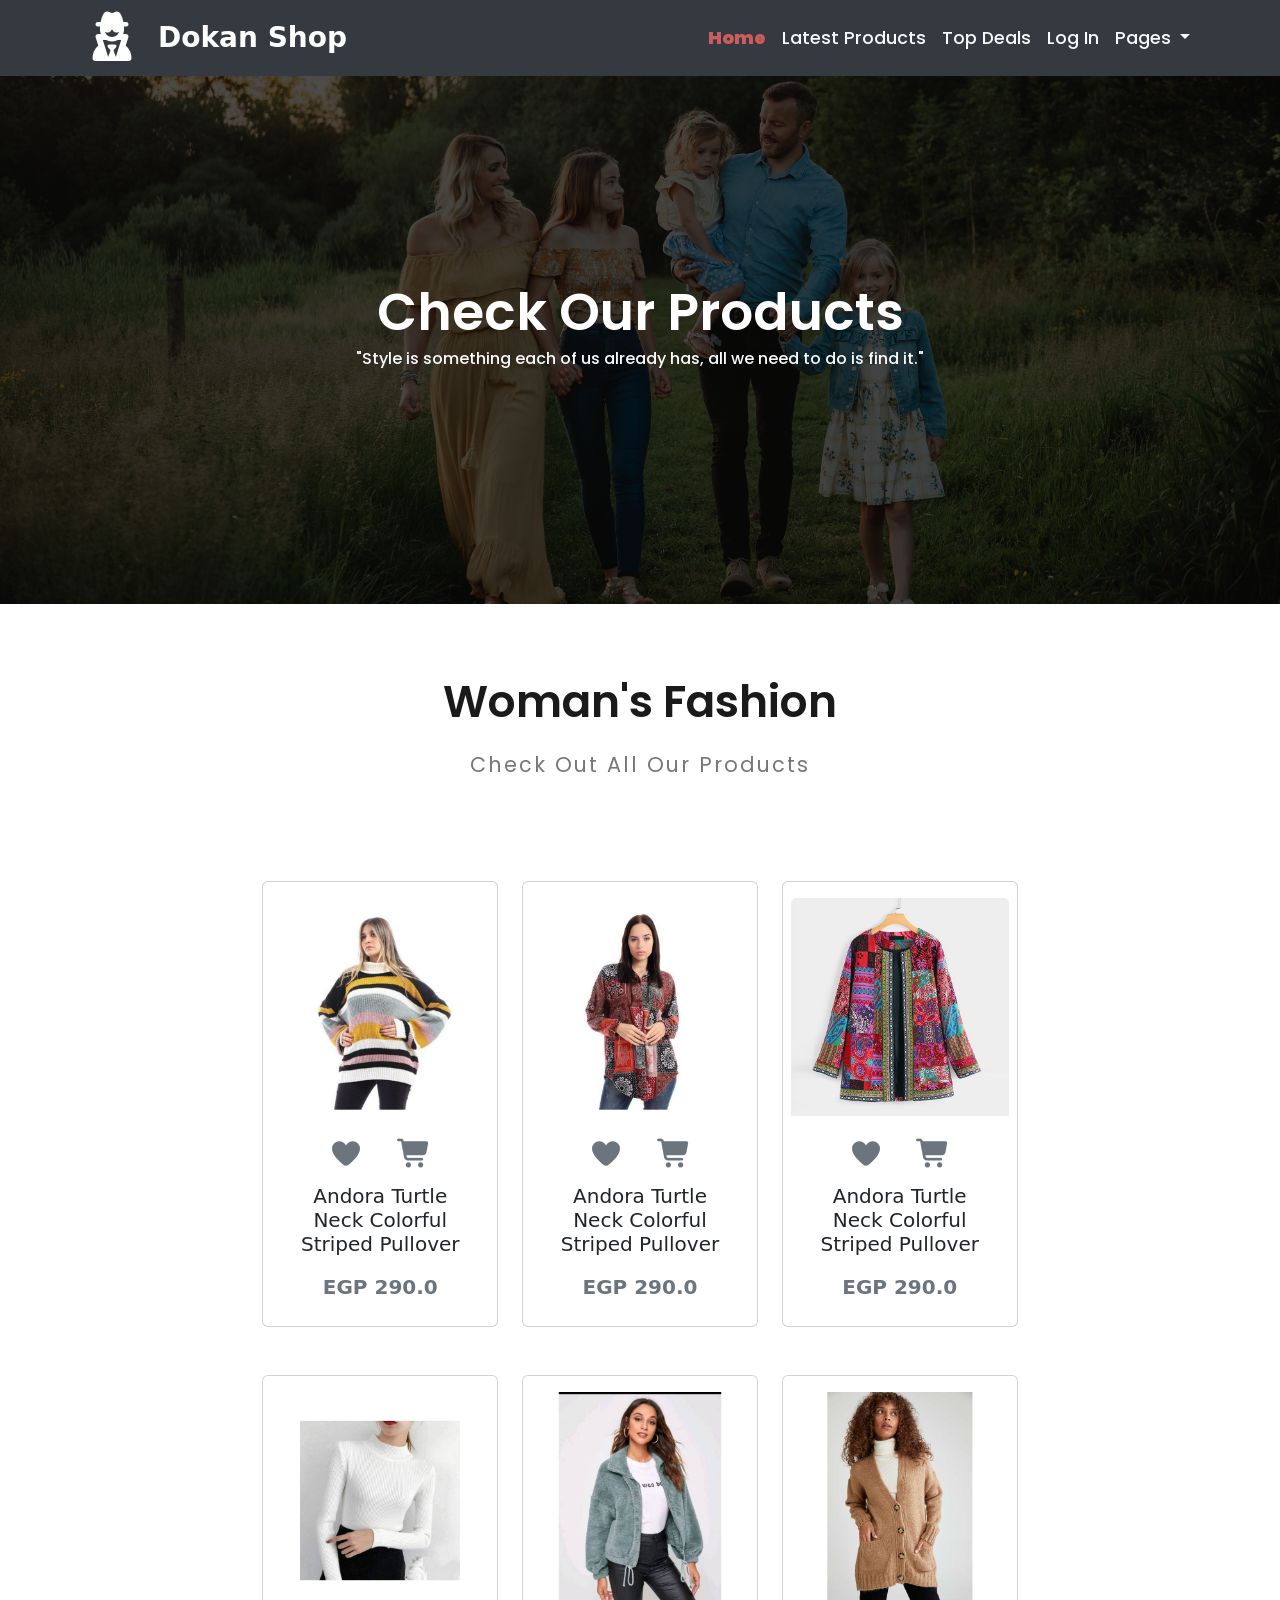
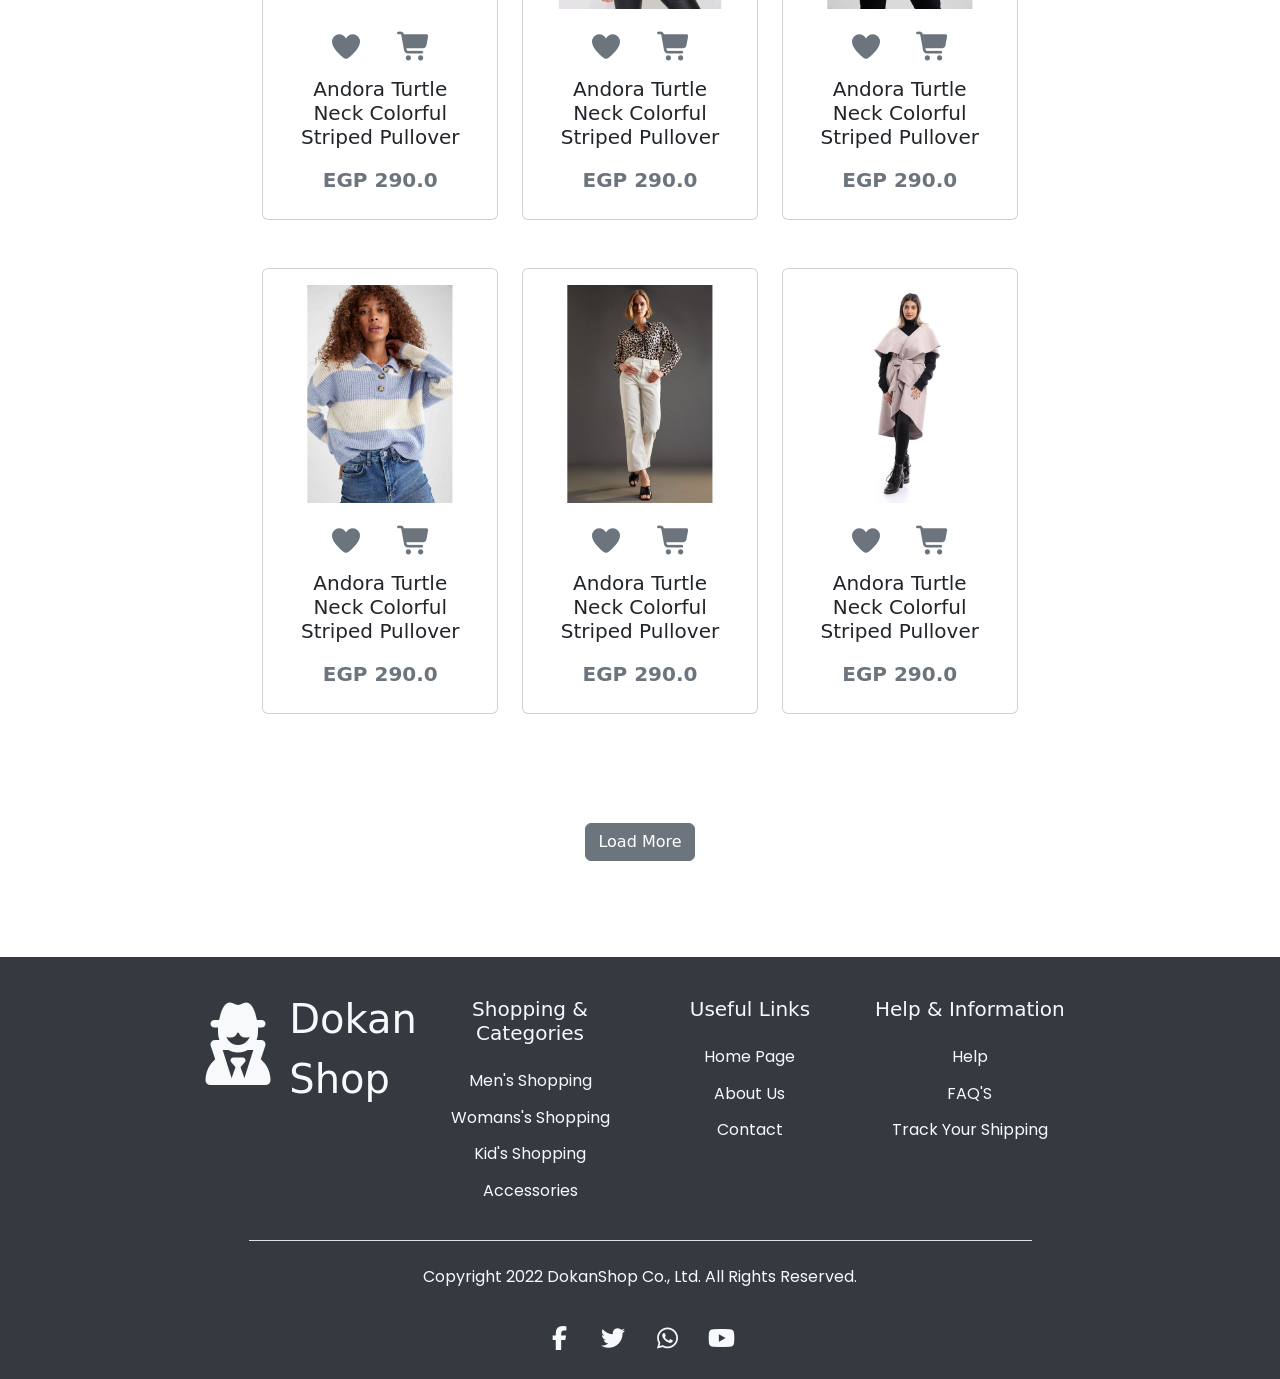
<file: html/WomanPage.html>
<!doctype html>
<html lang="en">
  <head>
    <meta charset="UTF-8" />
    <meta name="viewport" content="width=device-width, initial-scale=1.0" />
    <link
      href="https://fonts.googleapis.com/css2?family=Poppins:wght@400;600;700&display=swap"
      rel="stylesheet"
    />
    <link rel="stylesheet" href="../CSS/bootstrap.min.css" />
    <link rel="stylesheet" href="../CSS/all.min.css" />
    <link rel="stylesheet" href="../CSS/index.css" />
    <link rel="icon" href="../media/detective-spy-logo-free-vector.jpg" />
    <title>Dokan Shop | woman's products</title>
  </head>
  <body>
    <!-- NAV -->
    <nav
      class="navbar navbar-expand-lg bg-grey position-fixed top-0 z-3 w-100"
      data-bs-theme="dark"
    >
      <div class="container fw-bolder">
        <a class="navbar-brand" href="#"
          ><i class="fas fa-user-secret size"></i
        ></a>
        <a class="navbar-brand fs-3" href="#">Dokan Shop</a>
        <button
          class="navbar-toggler"
          type="button"
          data-bs-toggle="collapse"
          data-bs-target="#navbarNav"
          aria-controls="navbarNav"
          aria-expanded="false"
          aria-label="Toggle navigation"
        >
          <span class="navbar-toggler-icon"></span>
        </button>
        <div
          class="collapse navbar-collapse justify-content-end"
          id="navbarNav"
        >
          <ul class="navbar-nav">
            <li class="nav-item">
              <a
                class="nav-link active fw-bolder nav_text home_c"
                aria-current="page"
                href="../index.html"
                >Home</a
              >
            </li>
            <li class="nav-item">
              <a
                class="nav-link text-light nav_text"
                href="../index.html#Product"
                >Latest Products</a
              >
            </li>
            <li class="nav-item">
              <a class="nav-link text-light nav_text" href="../index.html#Deals"
                >Top Deals</a
              >
            </li>
            <li class="nav-item">
              <a class="nav-link text-light nav_text" href="LogIn.html"
                >Log In</a
              >
            </li>
            <li class="nav-item dropdown">
              <a
                class="nav-link dropdown-toggle text-light nav_text"
                href="#"
                role="button"
                data-bs-toggle="dropdown"
                aria-expanded="false"
              >
                Pages
              </a>
              <ul class="dropdown-menu">
                <li>
                  <a class="dropdown-item nav_text" href="About.html"
                    >About Us</a
                  >
                </li>
                <li>
                  <a class="dropdown-item nav_text" href="MenPage.html"
                    >Men's</a
                  >
                </li>
                <li>
                  <a class="dropdown-item nav_text" href="KidsPage.html"
                    >Kid's</a
                  >
                </li>
                <li>
                  <a class="dropdown-item nav_text" href="Accessories.html"
                    >Accessories</a
                  >
                </li>
                <li><hr class="dropdown-divider nav_line" /></li>
                <li>
                  <a class="dropdown-item nav_text" href="Contact.html"
                    >Contact Us</a
                  >
                </li>
              </ul>
            </li>
          </ul>
        </div>
      </div>
    </nav>
    <!-- NAV -->

    <!-- Upper -->
    <div
      class="upper-products d-flex flex-column justify-content-center align-items-center text-center text-white mb-4"
    >
      <h1 class="display-4 page_title">Check Our Products</h1>
      <p class="about_txt text-light">
        "Style is something each of us already has, all we need to do is find
        it."
      </p>
    </div>
    <!-- Upper -->

    <!-- Products_Woman -->
    <div
      class="w-100 d-flex justify-content-center align-items-center text-center flex-column gap-5 p-lg-5 p-1"
    >
      <div class="d-flex gap-3 flex-column">
        <h1 class="main_title">Woman's Fashion</h1>
        <p class="prod_txt">check out all our products</p>
      </div>

      <div class="container prod_w prod_padding">
        <div class="row g-4 justify-content-center">
          <!-- Card 1 -->
          <div class="col-lg-4 col-md-6 col-sm-12 mb_customize">
            <div class="card card_ani">
              <img
                src="../media/woman/Andora Turtle Neck Colorful Striped Pullover - Multicolour11.jpg"
                class="card-img-top mt-2"
                alt="itm1"
              />
              <div
                class="card-body d-flex align-items-center flex-column gap-2"
              >
                <div
                  class="card_i d-flex justify-content-evenly p-2 w-100 text-secondary"
                >
                  <i class="fa-solid fa-heart fs-3 icon_hov"></i>
                  <i class="fa-solid fa-cart-shopping fs-3 icon_hov"></i>
                </div>
                <h5 class="card-title">
                  Andora Turtle Neck Colorful Striped Pullover
                </h5>
                <p class="card-text text-secondary fs-5 fw-bold">EGP 290.0</p>
              </div>
            </div>
          </div>

          <!-- Card 2 -->
          <div class="col-lg-4 col-md-6 col-sm-12 mb_customize">
            <div class="card card_ani">
              <img
                src="../media/woman/Andora Upper Patterned Cotton Slip On Hoodie - Black & Orange22.jpg"
                class="card-img-top mt-2"
                alt="itm2"
              />
              <div
                class="card-body d-flex align-items-center flex-column gap-2"
              >
                <div
                  class="card_i d-flex justify-content-evenly p-2 w-100 text-secondary"
                >
                  <i class="fa-solid fa-heart fs-3 icon_hov"></i>
                  <i class="fa-solid fa-cart-shopping fs-3 icon_hov"></i>
                </div>
                <h5 class="card-title">
                  Andora Turtle Neck Colorful Striped Pullover
                </h5>
                <p class="card-text text-secondary fs-5 fw-bold">EGP 290.0</p>
              </div>
            </div>
          </div>

          <!-- Card 3 -->
          <div class="col-lg-4 col-md-6 col-sm-12 mb_customize">
            <div class="card card_ani">
              <img
                src="../media/woman/As Fashion Women Vintage Ethnic Style Floral Print Long Sleeve Plus Size Cotton Jacket Coat08.jpg"
                class="card-img-top mt-2"
                alt="itm3"
              />
              <div
                class="card-body d-flex align-items-center flex-column gap-2"
              >
                <div
                  class="card_i d-flex justify-content-evenly p-2 w-100 text-secondary"
                >
                  <i class="fa-solid fa-heart fs-3 icon_hov"></i>
                  <i class="fa-solid fa-cart-shopping fs-3 icon_hov"></i>
                </div>
                <h5 class="card-title">
                  Andora Turtle Neck Colorful Striped Pullover
                </h5>
                <p class="card-text text-secondary fs-5 fw-bold">EGP 290.0</p>
              </div>
            </div>
          </div>

          <!-- Card 4 -->
          <div class="col-lg-4 col-md-6 col-sm-12 mb_customize">
            <div class="card card_ani">
              <img
                src="../media/woman/Bouclet Want White Wool10.jpg"
                class="card-img-top mt-2"
                alt="itm4"
              />
              <div
                class="card-body d-flex align-items-center flex-column gap-2"
              >
                <div
                  class="card_i d-flex justify-content-evenly p-2 w-100 text-secondary"
                >
                  <i class="fa-solid fa-heart fs-3 icon_hov"></i>
                  <i class="fa-solid fa-cart-shopping fs-3 icon_hov"></i>
                </div>
                <h5 class="card-title">
                  Andora Turtle Neck Colorful Striped Pullover
                </h5>
                <p class="card-text text-secondary fs-5 fw-bold">EGP 290.0</p>
              </div>
            </div>
          </div>
          <!-- Card 5 -->
          <div class="col-lg-4 col-md-6 col-sm-12 mb_customize">
            <div class="card card_ani">
              <img
                src="../media/woman/Casual Fur Jacket, Gray Color02.jpg"
                class="card-img-top mt-2"
                alt="itm3"
              />
              <div
                class="card-body d-flex align-items-center flex-column gap-2"
              >
                <div
                  class="card_i d-flex justify-content-evenly p-2 w-100 text-secondary"
                >
                  <i class="fa-solid fa-heart fs-3 icon_hov"></i>
                  <i class="fa-solid fa-cart-shopping fs-3 icon_hov"></i>
                </div>
                <h5 class="card-title">
                  Andora Turtle Neck Colorful Striped Pullover
                </h5>
                <p class="card-text text-secondary fs-5 fw-bold">EGP 290.0</p>
              </div>
            </div>
          </div>
          <!-- Card 6 -->
          <div class="col-lg-4 col-md-6 col-sm-12 mb_customize">
            <div class="card card_ani">
              <img
                src="../media/woman/Defacto Woman Beige Tricot Cardigan Cardigan06.jpg"
                class="card-img-top mt-2"
                alt="itm3"
              />
              <div
                class="card-body d-flex align-items-center flex-column gap-2"
              >
                <div
                  class="card_i d-flex justify-content-evenly p-2 w-100 text-secondary"
                >
                  <i class="fa-solid fa-heart fs-3 icon_hov"></i>
                  <i class="fa-solid fa-cart-shopping fs-3 icon_hov"></i>
                </div>
                <h5 class="card-title">
                  Andora Turtle Neck Colorful Striped Pullover
                </h5>
                <p class="card-text text-secondary fs-5 fw-bold">EGP 290.0</p>
              </div>
            </div>
          </div>
          <!-- Card 7 -->
          <div class="col-lg-4 col-md-6 col-sm-12 mb_customize">
            <div class="card card_ani">
              <img
                src="../media/woman/Defacto Woman Multicolour Tricot Pullover Pullover12.jpg"
                class="card-img-top mt-2"
                alt="itm3"
              />
              <div
                class="card-body d-flex align-items-center flex-column gap-2"
              >
                <div
                  class="card_i d-flex justify-content-evenly p-2 w-100 text-secondary"
                >
                  <i class="fa-solid fa-heart fs-3 icon_hov"></i>
                  <i class="fa-solid fa-cart-shopping fs-3 icon_hov"></i>
                </div>
                <h5 class="card-title">
                  Andora Turtle Neck Colorful Striped Pullover
                </h5>
                <p class="card-text text-secondary fs-5 fw-bold">EGP 290.0</p>
              </div>
            </div>
          </div>
          <!-- Card 8 -->
          <div class="col-lg-4 col-md-6 col-sm-12 mb_customize">
            <div class="card card_ani">
              <img
                src="../media/woman/Defacto Woman White Woven Bottom Trousers17.jpg"
                class="card-img-top mt-2"
                alt="itm3"
              />
              <div
                class="card-body d-flex align-items-center flex-column gap-2"
              >
                <div
                  class="card_i d-flex justify-content-evenly p-2 w-100 text-secondary"
                >
                  <i class="fa-solid fa-heart fs-3 icon_hov"></i>
                  <i class="fa-solid fa-cart-shopping fs-3 icon_hov"></i>
                </div>
                <h5 class="card-title">
                  Andora Turtle Neck Colorful Striped Pullover
                </h5>
                <p class="card-text text-secondary fs-5 fw-bold">EGP 290.0</p>
              </div>
            </div>
          </div>
          <!-- Card 9 -->
          <div class="col-lg-4 col-md-6 col-sm-12 mb_customize">
            <div class="card card_ani">
              <img
                src="../media/woman/El Negm ElSharky HEDEA - Cap Shawl Gogh Wool Women03.jpg"
                class="card-img-top mt-2"
                alt="itm3"
              />
              <div
                class="card-body d-flex align-items-center flex-column gap-2"
              >
                <div
                  class="card_i d-flex justify-content-evenly p-2 w-100 text-secondary"
                >
                  <i class="fa-solid fa-heart fs-3 icon_hov"></i>
                  <i class="fa-solid fa-cart-shopping fs-3 icon_hov"></i>
                </div>
                <h5 class="card-title">
                  Andora Turtle Neck Colorful Striped Pullover
                </h5>
                <p class="card-text text-secondary fs-5 fw-bold">EGP 290.0</p>
              </div>
            </div>
          </div>
        </div>
      </div>
      <div class="w-100 d-flex flex-column align-items-center">
        <button
          class="btn btn-secondary mb-5"
          type="button"
          data-bs-toggle="collapse"
          data-bs-target="#collapseExample"
          aria-expanded="false"
          aria-controls="collapseExample"
        >
          Load More
        </button>

        <div class="collapse w-100" id="collapseExample">
          <div class="container prod_w prod_padding">
            <div class="row g-4 justify-content-center">
              <!-- Card 1 -->
              <div class="col-lg-4 col-md-6 col-sm-12 mb_customize">
                <div class="card card_ani">
                  <img
                    src="../media/woman/Andora Turtle Neck Colorful Striped Pullover - Multicolour11.jpg"
                    class="card-img-top mt-2"
                    alt="itm1"
                  />
                  <div
                    class="card-body d-flex align-items-center flex-column gap-2"
                  >
                    <div
                      class="card_i d-flex justify-content-evenly p-2 w-100 text-secondary"
                    >
                      <i class="fa-solid fa-heart fs-3 icon_hov"></i>
                      <i class="fa-solid fa-cart-shopping fs-3 icon_hov"></i>
                    </div>
                    <h5 class="card-title">
                      Andora Turtle Neck Colorful Striped Pullover
                    </h5>
                    <p class="card-text text-secondary fs-5 fw-bold">
                      EGP 290.0
                    </p>
                  </div>
                </div>
              </div>

              <!-- Card 2 -->
              <div class="col-lg-4 col-md-6 col-sm-12 mb_customize">
                <div class="card card_ani">
                  <img
                    src="../media/woman/Andora Upper Patterned Cotton Slip On Hoodie - Black & Orange22.jpg"
                    class="card-img-top mt-2"
                    alt="itm2"
                  />
                  <div
                    class="card-body d-flex align-items-center flex-column gap-2"
                  >
                    <div
                      class="card_i d-flex justify-content-evenly p-2 w-100 text-secondary"
                    >
                      <i class="fa-solid fa-heart fs-3 icon_hov"></i>
                      <i class="fa-solid fa-cart-shopping fs-3 icon_hov"></i>
                    </div>
                    <h5 class="card-title">
                      Andora Turtle Neck Colorful Striped Pullover
                    </h5>
                    <p class="card-text text-secondary fs-5 fw-bold">
                      EGP 290.0
                    </p>
                  </div>
                </div>
              </div>

              <!-- Card 3 -->
              <div class="col-lg-4 col-md-6 col-sm-12 mb_customize">
                <div class="card card_ani">
                  <img
                    src="../media/woman/As Fashion Women Vintage Ethnic Style Floral Print Long Sleeve Plus Size Cotton Jacket Coat08.jpg"
                    class="card-img-top mt-2"
                    alt="itm3"
                  />
                  <div
                    class="card-body d-flex align-items-center flex-column gap-2"
                  >
                    <div
                      class="card_i d-flex justify-content-evenly p-2 w-100 text-secondary"
                    >
                      <i class="fa-solid fa-heart fs-3 icon_hov"></i>
                      <i class="fa-solid fa-cart-shopping fs-3 icon_hov"></i>
                    </div>
                    <h5 class="card-title">
                      Andora Turtle Neck Colorful Striped Pullover
                    </h5>
                    <p class="card-text text-secondary fs-5 fw-bold">
                      EGP 290.0
                    </p>
                  </div>
                </div>
              </div>

              <!-- Card 4 -->
              <div class="col-lg-4 col-md-6 col-sm-12 mb_customize">
                <div class="card card_ani">
                  <img
                    src="../media/woman/Bouclet Want White Wool10.jpg"
                    class="card-img-top mt-2"
                    alt="itm4"
                  />
                  <div
                    class="card-body d-flex align-items-center flex-column gap-2"
                  >
                    <div
                      class="card_i d-flex justify-content-evenly p-2 w-100 text-secondary"
                    >
                      <i class="fa-solid fa-heart fs-3 icon_hov"></i>
                      <i class="fa-solid fa-cart-shopping fs-3 icon_hov"></i>
                    </div>
                    <h5 class="card-title">
                      Andora Turtle Neck Colorful Striped Pullover
                    </h5>
                    <p class="card-text text-secondary fs-5 fw-bold">
                      EGP 290.0
                    </p>
                  </div>
                </div>
              </div>
              <!-- Card 5 -->
              <div class="col-lg-4 col-md-6 col-sm-12 mb_customize">
                <div class="card card_ani">
                  <img
                    src="../media/woman/Casual Fur Jacket, Gray Color02.jpg"
                    class="card-img-top mt-2"
                    alt="itm3"
                  />
                  <div
                    class="card-body d-flex align-items-center flex-column gap-2"
                  >
                    <div
                      class="card_i d-flex justify-content-evenly p-2 w-100 text-secondary"
                    >
                      <i class="fa-solid fa-heart fs-3 icon_hov"></i>
                      <i class="fa-solid fa-cart-shopping fs-3 icon_hov"></i>
                    </div>
                    <h5 class="card-title">
                      Andora Turtle Neck Colorful Striped Pullover
                    </h5>
                    <p class="card-text text-secondary fs-5 fw-bold">
                      EGP 290.0
                    </p>
                  </div>
                </div>
              </div>
              <!-- Card 6 -->
              <div class="col-lg-4 col-md-6 col-sm-12 mb_customize">
                <div class="card card_ani">
                  <img
                    src="../media/woman/Defacto Woman Beige Tricot Cardigan Cardigan06.jpg"
                    class="card-img-top mt-2"
                    alt="itm3"
                  />
                  <div
                    class="card-body d-flex align-items-center flex-column gap-2"
                  >
                    <div
                      class="card_i d-flex justify-content-evenly p-2 w-100 text-secondary"
                    >
                      <i class="fa-solid fa-heart fs-3 icon_hov"></i>
                      <i class="fa-solid fa-cart-shopping fs-3 icon_hov"></i>
                    </div>
                    <h5 class="card-title">
                      Andora Turtle Neck Colorful Striped Pullover
                    </h5>
                    <p class="card-text text-secondary fs-5 fw-bold">
                      EGP 290.0
                    </p>
                  </div>
                </div>
              </div>
              <!-- Card 7 -->
              <div class="col-lg-4 col-md-6 col-sm-12 mb_customize">
                <div class="card card_ani">
                  <img
                    src="../media/woman/Defacto Woman Multicolour Tricot Pullover Pullover12.jpg"
                    class="card-img-top mt-2"
                    alt="itm3"
                  />
                  <div
                    class="card-body d-flex align-items-center flex-column gap-2"
                  >
                    <div
                      class="card_i d-flex justify-content-evenly p-2 w-100 text-secondary"
                    >
                      <i class="fa-solid fa-heart fs-3 icon_hov"></i>
                      <i class="fa-solid fa-cart-shopping fs-3 icon_hov"></i>
                    </div>
                    <h5 class="card-title">
                      Andora Turtle Neck Colorful Striped Pullover
                    </h5>
                    <p class="card-text text-secondary fs-5 fw-bold">
                      EGP 290.0
                    </p>
                  </div>
                </div>
              </div>
              <!-- Card 8 -->
              <div class="col-lg-4 col-md-6 col-sm-12 mb_customize">
                <div class="card card_ani">
                  <img
                    src="../media/woman/Defacto Woman White Woven Bottom Trousers17.jpg"
                    class="card-img-top mt-2"
                    alt="itm3"
                  />
                  <div
                    class="card-body d-flex align-items-center flex-column gap-2"
                  >
                    <div
                      class="card_i d-flex justify-content-evenly p-2 w-100 text-secondary"
                    >
                      <i class="fa-solid fa-heart fs-3 icon_hov"></i>
                      <i class="fa-solid fa-cart-shopping fs-3 icon_hov"></i>
                    </div>
                    <h5 class="card-title">
                      Andora Turtle Neck Colorful Striped Pullover
                    </h5>
                    <p class="card-text text-secondary fs-5 fw-bold">
                      EGP 290.0
                    </p>
                  </div>
                </div>
              </div>
              <!-- Card 9 -->
              <div class="col-lg-4 col-md-6 col-sm-12 mb_customize">
                <div class="card card_ani">
                  <img
                    src="../media/woman/El Negm ElSharky HEDEA - Cap Shawl Gogh Wool Women03.jpg"
                    class="card-img-top mt-2"
                    alt="itm3"
                  />
                  <div
                    class="card-body d-flex align-items-center flex-column gap-2"
                  >
                    <div
                      class="card_i d-flex justify-content-evenly p-2 w-100 text-secondary"
                    >
                      <i class="fa-solid fa-heart fs-3 icon_hov"></i>
                      <i class="fa-solid fa-cart-shopping fs-3 icon_hov"></i>
                    </div>
                    <h5 class="card-title">
                      Andora Turtle Neck Colorful Striped Pullover
                    </h5>
                    <p class="card-text text-secondary fs-5 fw-bold">
                      EGP 290.0
                    </p>
                  </div>
                </div>
              </div>
            </div>
          </div>
        </div>
      </div>
    </div>
    <!-- Products_Woman -->

    <!-- END -->
    <footer id="End" class="bg-grey">
      <div
        class="container d-flex justify-content-center align-items-center flex-column px-5 py-3"
      >
        <div class="up_section justify-content-evenly text-light row">
          <div
            class="d-flex col-lg-3 col-md-6 col-sm-12 justify-content-center gap-3 pt-3"
          >
            <i class="fas fa-user-secret logo pt-3"></i>
            <p class="Large_text">
              Dokan<br />
              Shop
            </p>
          </div>
          <div
            class="d-flex flex-column g-4 text-center col-lg-3 col-md-6 col-sm-12"
          >
            <h2 class="fs-5 mb-4">Shopping & Categories</h2>
            <a
              class="fs-6 nav_txt text-decoration-none text-light end_txt"
              href="../html/MenPage.html"
              >Men's Shopping</a
            >
            <a
              class="fs-6 nav_txt text-decoration-none text-light end_txt"
              href="../html/WomanPage.html"
              >Womans's Shopping</a
            >
            <a
              class="fs-6 nav_txt text-decoration-none text-light end_txt"
              href="../html/KidsPage.html"
              >Kid's Shopping</a
            >
            <a
              class="fs-6 nav_txt text-decoration-none text-light end_txt"
              href="../html/Accessories.html"
              >Accessories</a
            >
          </div>
          <div
            class="d-flex flex-column g-4 text-center col-lg-3 col-md-6 col-sm-12"
          >
            <h2 class="fs-5 mb-4">Useful Links</h2>
            <a
              class="fs-6 nav_txt text-decoration-none text-light end_txt"
              href="../index.html"
              >Home Page</a
            >
            <a
              class="fs-6 nav_txt text-decoration-none text-light end_txt"
              href="../html/About.html"
              >About Us</a
            >
            <a
              class="fs-6 nav_txt text-decoration-none text-light end_txt"
              href="../html/Contact.html"
              >Contact</a
            >
          </div>
          <div
            class="d-flex flex-column g-4 text-center col-lg-3 col-md-6 col-sm-12"
          >
            <h2 class="fs-5 mb-4">Help & Information</h2>
            <a class="fs-6 nav_txt text-decoration-none text-light end_txt"
              >Help</a
            >
            <a class="fs-6 nav_txt text-decoration-none text-light end_txt"
              >FAQ'S</a
            >
            <a class="fs-6 nav_txt text-decoration-none text-light end_txt"
              >Track Your Shipping</a
            >
          </div>
        </div>
        <div
          class="down_section border-top w-50 mt-4 align-items-center justify-content-center w-75"
        >
          <div class="py-4 d-flex justify-content-center align-items-center">
            <p class="fs-6 nav_txt text-decoration-none text-light text-center">
              Copyright 2022 DokanShop Co., Ltd. All Rights Reserved.
            </p>
          </div>
          <div class="d-flex gap-4 justify-content-center">
            <a href="https://www.facebook.com/" class="text-decoration-none">
              <i
                class="fa-brands fa-facebook-f fs-4 end_icon text-light facebook"
              ></i
            ></a>

            <a href="https://www.x.com/" class="text-decoration-none"
              ><i
                class="fa-brands fa-twitter fs-4 end_icon text-light twitter"
              ></i
            ></a>
            <a href="https://www.whatsapp.com/" class="text-decoration-none"
              ><i
                class="fa-brands fa-whatsapp fs-4 end_icon text-light whatsapp"
              ></i
            ></a>
            <a href="https://www.youtube.com/" class="text-decoration-none"
              ><i
                class="fa-brands fa-youtube fs-4 end_icon text-light youtube"
              ></i
            ></a>
          </div>
        </div>
      </div>
    </footer>
    <!-- END -->

    <script src="../JS/bootstrap.bundle.min.js"></script>
  </body>
</html>
</file>
<file: CSS/index.css>
/* ==========================================================================
   1. GLOBAL & BASE STYLES
   ========================================================================== */
* {
  margin: 0;
  padding: 0;
  box-sizing: border-box;
}

body {
  overflow-x: hidden;
}

#Product,
#Deals {
  scroll-margin-top: 80px;
}

/* ==========================================================================
   2. TYPOGRAPHY & TEXT STYLES
   ========================================================================== */
.main_title {
  font-family: "Poppins", sans-serif;
  font-weight: 600;
  color: #1a1a1a;
  font-size: 2.75rem;
  margin-bottom: 0.25rem;
}

.page_title {
  font-family: "Poppins", sans-serif;
  font-weight: 600;
  color: white;
  font-size: 3.25rem;
  margin-bottom: 0.25rem;
}

.team_title {
  font-family: "Poppins", sans-serif;
  font-size: 2.75rem;
  font-weight: 500;
  color: #1a1a1a;
  margin-bottom: 0.25rem;
}

.prod_txt {
  font-family: "Poppins", sans-serif;
  font-size: 1.3rem;
  color: #777777;
  font-weight: 400;
  text-transform: capitalize;
  letter-spacing: 2px;
}

.feed_txt {
  font-family: "Poppins", sans-serif;
  font-size: 1rem;
  color: #777777;
  font-weight: 400;
  text-transform: capitalize;
  letter-spacing: 2px;
}

.about_txt {
  font-family: "Poppins", sans-serif;
  font-weight: 500;
  color: #5e666d;
  font-size: 1rem;
}

.input_txt {
  font-family: "Poppins", sans-serif;
  font-size: 1rem;
  color: indianred;
  font-weight: 600;
}

.name {
  font-family: "Poppins", sans-serif;
  font-weight: 500;
  color: #1a1a1a;
  font-size: 1.75rem;
  margin-bottom: 0.25rem;
}

.role {
  font-family: "Poppins", sans-serif;
  font-weight: 400;
  color: #6c757d !important;
  font-size: 1rem;
  margin-bottom: 0.25rem;
}

.Large_text {
  font-size: 2.5rem;
}

/* ==========================================================================
   3. NAVIGATION & HEADER
   ========================================================================== */
.bg-grey {
  background-color: #343a40;
}

.size {
  font-size: 3rem;
}

.nav_text {
  transition: 0.5s !important;
  font-size: 1.1rem !important;
  font-weight: 500;
  font-family: "Poppins", sans-serif;
}

.nav_text:hover {
  color: white !important;
  background-color: indianred !important;
  text-transform: uppercase;
  border-radius: 0.4rem !important;
}

.nav_line {
  background-color: indianred !important;
  color: white !important;
}

.home_c {
  color: indianred !important;
}

.nav_txt {
  font-size: 1rem;
  margin-bottom: 0.8rem;
  font-family: "Poppins", sans-serif;
}

/* ==========================================================================
   4. CAROUSEL & BANNERS
   ========================================================================== */
.adjust {
  filter: brightness(0.4);
}

.top_70 {
  top: 70%;
}

.carousel-indicators .active {
  background-color: indianred !important;
  opacity: 1;
}

.banner-section {
  height: 60vh;
  background: url("../media/About/about-us-page-heading.jpg") top center / cover;
  padding: 1rem;
}

/* ==========================================================================
   5. PRODUCTS & DEALS SECTIONS
   ========================================================================== */
.prod_men_title {
  font-weight: 600;
}

.prod_men_txt {
  font-size: 1.3rem;
  color: #777777;
}

.prod_padding {
  padding: 2.3rem !important;
}

.mb_customize {
  margin-bottom: 1.5rem !important;
}

.deal_card {
  transition: transform 0.5s ease;
}

.offer {
  top: 8%;
  bottom: 8%;
  left: 10%;
  right: 10%;
  background-color: rgba(192, 57, 43, 0.85);
  color: #ffffff;
  opacity: 0;
  border-radius: 6px;
  pointer-events: none;
}

.deal_card:hover .offer {
  animation: open1 0.5s ease-out forwards;
}

@keyframes open1 {
  0% {
    transform: scale(0);
    opacity: 0;
  }
  50% {
    transform: scale(0.5);
    opacity: 0.5;
  }
  100% {
    transform: scale(1);
    opacity: 1;
  }
}

.upper-products {
  height: 60vh;
  background:
    linear-gradient(rgba(0, 0, 0, 0.7), rgba(0, 0, 0, 0.7)),
    url("../media/men/products-background.jpg") top center / cover;
  margin-top: 4rem;
}
/* ==========================================================================
   6. CARDS, BUTTONS & HOVER EFFECTS
   ========================================================================== */
.card_ani {
  padding: 0.5rem 0.5rem;
}

.card_ani:hover {
  transform: scale(1.05);
  transition: 0.5s;
  background-color: #343a40;
  color: #ffffff;
}

.card_border {
  outline-style: outset;
  outline-color: whitesmoke;
  outline-width: 0.2rem;
}

.contact_border {
  outline-style: outset;
  outline-color: whitesmoke;
  outline-width: 0.5rem;
}

.btn_cust {
  background-color: #cd5c5c !important;
  border: none !important;
  color: #ffffff !important;
  transition: transform 0.5s ease !important;
}

.btn_cust:hover {
  transform: scale(1.1);
}

.icon_hov:hover {
  color: #e74c3c !important;
  transition: 0.5s !important;
}

.effect:hover {
  text-decoration: underline !important;
  transition: 0.1s;
  font-weight: 700;
}

/* ==========================================================================
   7. ABOUT SECTION
   ========================================================================== */
.about_icon {
  width: 2.5rem;
  height: 2.5rem;
  border-radius: 50%;
  background-color: #22262a;
  color: #ffffff;
}

.about_icon:hover {
  background-color: whitesmoke;
  color: #22262a;
  transition: 0.5s;
}

.border_bottom {
  border-bottom: 3px solid #4b4847;
}

/* ==========================================================================
   8. FORM & CONTACT SECTION
   ========================================================================== */
.address_title {
  font-family: "Poppins", sans-serif;
  color: #be5e5f;
  text-decoration: underline;
  font-weight: 600;
}

/* ==========================================================================
   9. FOOTER / END SECTION
   ========================================================================== */
.logo {
  font-size: 5rem;
}

.end_icon {
  font-size: 1rem;
  margin-bottom: 0.8rem;
}

.end_txt:hover {
  color: indianred !important;
  transition: 0.5s !important;
}

.facebook:hover {
  color: #3b5998 !important;
  transition: 0.5s !important;
}

.twitter:hover {
  color: #00acee !important;
  transition: 0.5s !important;
}

.whatsapp:hover {
  color: #25d366 !important;
  transition: 0.5s !important;
}

.youtube:hover {
  color: #ff0000 !important;
  transition: 0.5s !important;
}

/* ==========================================================================
   10. LAYOUT & UTILITY CLASSES
   ========================================================================== */
.gap {
  gap: 4.5rem;
}

.prod_w {
  width: 70% !important;
}

.prod2_w {
  width: 75% !important;
}

.res_w {
  width: 50% !important;
}

/* ==========================================================================
   11. MEDIA QUERIES
   ========================================================================== */
@media (max-width: 992px) {
  .prod_w,
  .prod2_w,
  .res_w {
    width: 100% !important;
  }
  .form_center,
  .about_align {
    text-align: center !important;
  }
  .btn_stretch {
    width: 100% !important;
  }
  .address_media {
    align-items: center !important;
  }
  .indicators {
    visibility: hidden;
  }
}
</file>
